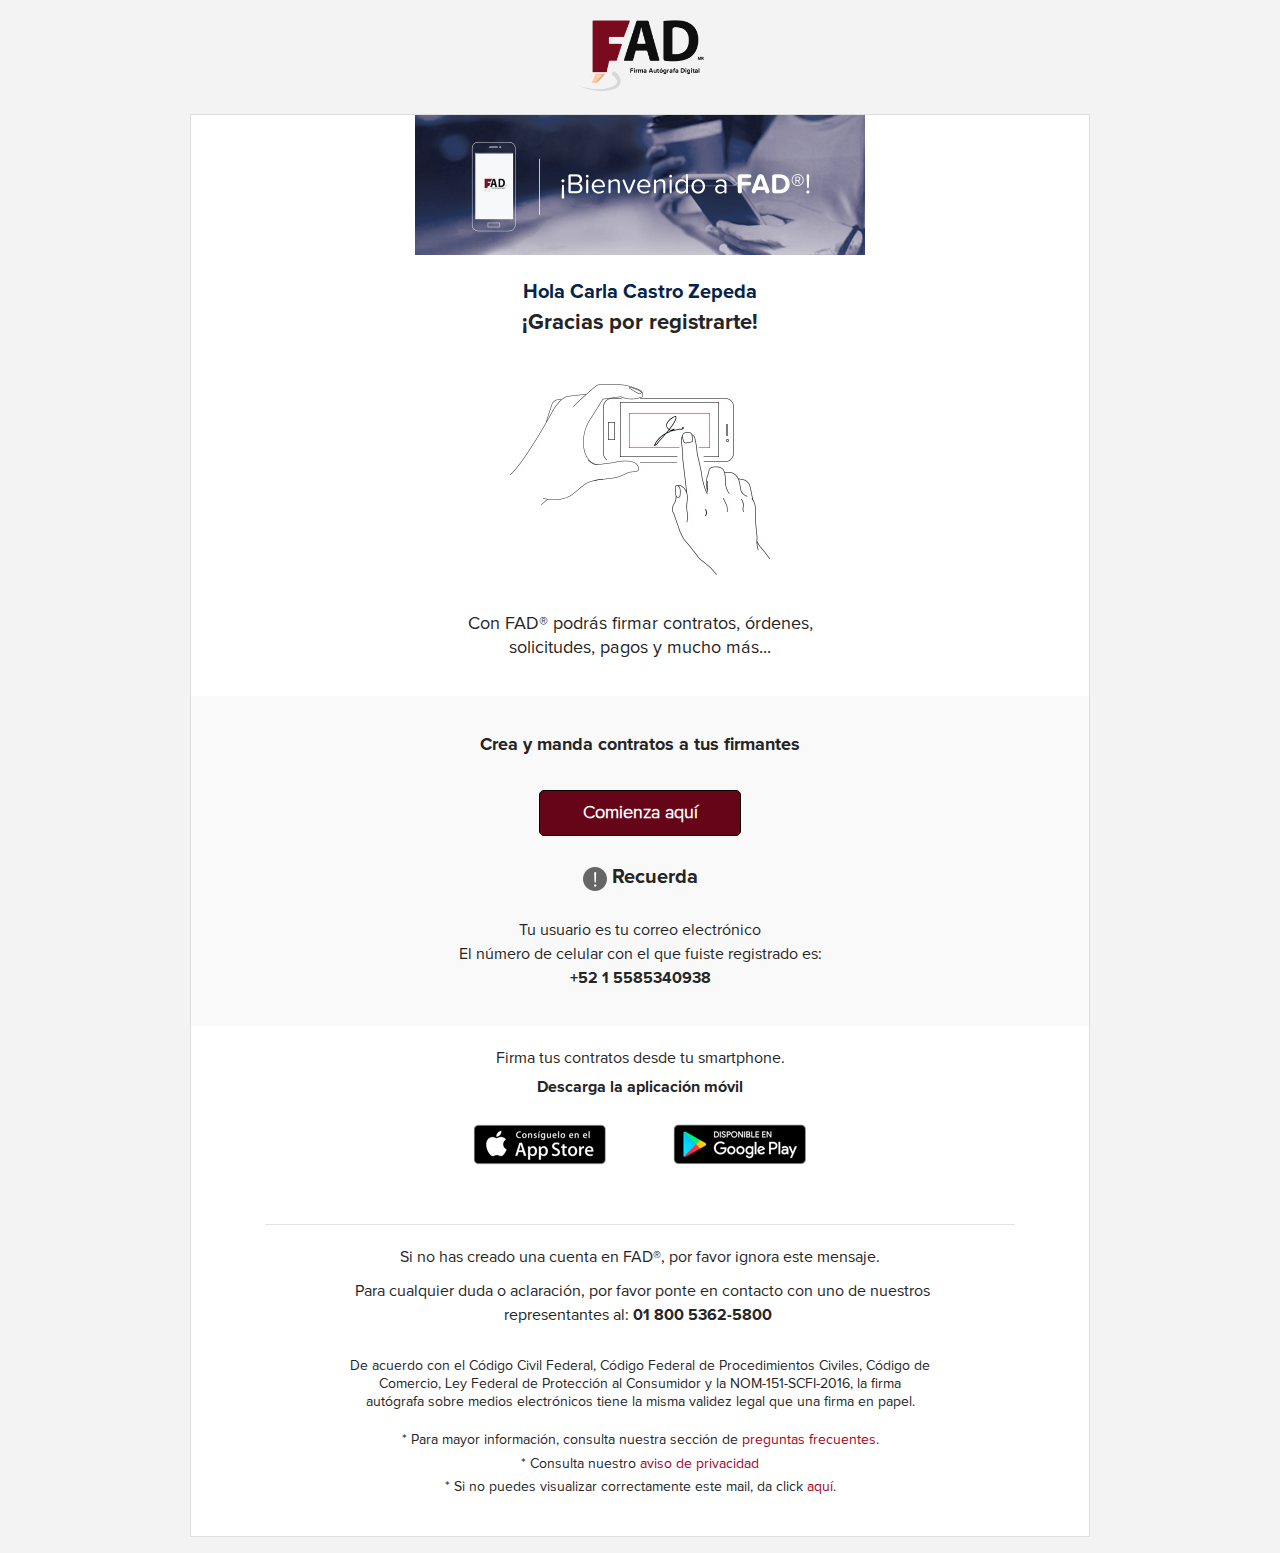
<file: index.html>
<!DOCTYPE html>
<html lang="en">
<head>
  <meta charset="UTF-8">
  <meta name="viewport" content="width=device-width, initial-scale=1.0">
  <meta http-equiv="X-UA-Compatible" content="ie=edge">
  <title>Bienvenida FAD®</title>
  <link href="styles.css" rel="stylesheet" type="text/css">
</head>
<body leftmargin="0" marginwidth="0" topmargin="0" marginheight="0" offset="0">
  <center>
    <table border="0" cellpadding="0" cellspacing="0" height="100%" width="100%" id="backgroundTable">
      <tr>
        <td align="center" valign="top">
          <!-- // Begin Template Preheader \\ -->
          <table border="0" cellpadding="10" cellspacing="0" width="100%" id="templatePreheader">
            <tr>
              <td valign="top" class="preheaderContent">

                <!-- // Begin Module: Standard Preheader \ -->
                <table border="0" cellpadding="10" cellspacing="0" width="100%">
                  <tr>
                    <td valign="top">
                      <div mc:edit="std_preheader_content">
                        <img src="https://neobenjax.github.io/mailing/img/logo-fad.png" style="width:127px;" id="preheaderImage" mc:label="logo_image" mc:edit="logo_image" mc:allowdesigner mc:allowtext />
                      </div>
                    </td>
                  </tr>
                </table>
                <!-- // End Module: Standard Preheader \ -->

              </td>
            </tr>
          </table>
          <!-- // End Template Preheader \\ -->
          <table border="0" cellpadding="0" cellspacing="0" width="100%" id="templateContainer">
            <tr>
              <td align="center" valign="top">
                <!-- // Begin Template Header \\ -->
                <table border="0" cellpadding="0" cellspacing="0" width="100%" id="templateHeader">
                  <tr>
                    <td class="headerContent">

                      <!-- // Begin Module: Standard Header Image \\ -->
                      <img src="https://neobenjax.github.io/mailing/img/bienvenida_1.jpg" style="width:100%;" id="headerImage" mc:label="header_image" mc:edit="header_image" mc:allowdesigner mc:allowtext />
                      <!-- // End Module: Standard Header Image \\ -->

                    </td>
                  </tr>
                </table>
                <!-- // End Template Header \\ -->
              </td>
            </tr>
            <tr>
              <td align="center" valign="top">
                <!-- // Begin Template Body \\ -->
                <table border="0" cellpadding="0" cellspacing="0" width="100%" id="templateBody">
                  <tr>
                    <td valign="top" class="bodyContent">

                      <!-- // Begin Module: Standard Content \\ -->
                      <table border="0" cellpadding="20" cellspacing="0" width="100%">
                        <tr>
                          <td valign="top">
                            <div mc:edit="std_content00">
                              <h4 class="h4">Hola Carla Castro Zepeda</h4>
                              <h3 class="h3">¡Gracias por registrarte!</h3>
                            </div>
                          </td>
                        </tr>
                        <tr>
                          <td valign="top" class="subBodyContent">
                            <table border="0" cellpadding="0" cellspacing="0" width="100%" id="contenidoBody1" align="center">
                              <tr>
                                <td valign="top">
                                  <div mc:edit="std_content01">

                                    <img src="https://neobenjax.github.io/mailing/img/scan_foto.jpg" style="max-width:100%;" id="scanImage" mc:label="scan_image" mc:edit="scan_image" mc:allowdesigner mc:allowtext />

                                  </div>
                                </td>
                              </tr>
                              <tr>
                                <td valign="top">
                                  <div mc:edit="std_content02">
                                    Con FAD® podrás firmar contratos, órdenes, solicitudes, pagos y mucho más...
                                  </div>
                                </td>
                              </tr>
                              <tr>
                                <td>&nbsp;</td>
                              </tr>
                            </table>
                          </td>
                        </tr>
                        <tr>
                          <td valing="top" class="bg-gris">
                            <table border="0" cellpadding="0" cellspacing="0" width="100%" id="bodySombreado" align="center">
                              <tr>
                                <td>&nbsp;</td>
                              </tr>
                              <tr>
                                <td>
                                  <div mc:edit="std_content03" class="crea">
                                    <strong>Crea y manda contratos a tus firmantes</strong>
                                  </div>
                                </td>
                              </tr>
                              <tr>
                                <td>&nbsp;</td>
                              </tr>
                              <tr>
                                <td>
                                  <div mc:edit="std_content04">
                                    <div><!--[if mso]>
  <v:roundrect xmlns:v="urn:schemas-microsoft-com:vml" xmlns:w="urn:schemas-microsoft-com:office:word" href="http://" style="height:40px;v-text-anchor:middle;width:200px;" arcsize="13%" strokecolor="#000" fillcolor="#670518">
    <w:anchorlock/>
    <center style="color:#ffffff;font-family:sans-serif;font-size:13px;font-weight:bold;">Comienza aquí</center>
  </v:roundrect>
<![endif]--><a href="https://c2c-test.firmaautografa.com/visores"
style="min-width: 185px;background-color:#670518;border:1px solid #000;border-radius:5px;color:#ffffff;display:inline-block;font-family: 'ProximaNova-Light',sans-serif;font-size:18px;font-weight:bold;line-height: 44px;text-align:center;text-decoration:none;width:200px;-webkit-text-size-adjust:none;mso-hide:all;">
Comienza aquí
</a></div>
                                  </div>
                                </td>
                              </tr>
                              <tr>
                                <td>&nbsp;</td>
                              </tr>
                              <tr>
                                <td>
                                  <div mc:edit="std_content05" class="recuerda">
                                    <img src="https://neobenjax.github.io/mailing/img/admiracion.png" style="width:24px;max-width:24px;display:inline-block;vertical-align:middle;" mc:label="ad" mc:edit="ad" mc:allowdesigner mc:allowtext />
                                     <strong>Recuerda</strong>
                                   </div>
                                </td>
                              </tr>
                              <tr>
                                <td>&nbsp;</td>
                              </tr>
                              <tr>
                                <td>
                                  <div mc:edit="std_content06">
                                    Tu usuario es tu correo electrónico
                                  </div>
                                </td>
                              </tr>
                              <tr>
                                <td>
                                  <div mc:edit="std_content07">
                                    El número de celular con el que fuiste registrado es:
                                  </div>
                                </td>
                              </tr>
                              <tr>
                                <td>
                                  <div mc:edit="std_content08">
                                    <strong>+52 1 5585340938</strong>
                                  </div>
                                </td>
                              </tr>
                              <tr>
                                <td>&nbsp;</td>
                              </tr>
                            </table>
                          </td>
                        </tr>
                        <tr>
                          <td>
                            <div mc:edit="std_content09" class="firma-contratos">
                              <p>Firma tus contratos desde tu smartphone.</p>
                              <p><strong>Descarga la aplicación móvil</strong></p>
                            </div>
                          </td>
                        </tr>
                        <tr>
                          <td valig="top" id="logosTiendas">
                            <table border="0" cellpadding="0" cellspacing="0" width="100%" align="center">
                              <tr>
                                <td class="logo">
                                  <a href="#" target="_blank">
                                    <img src="https://neobenjax.github.io/mailing/img/app-store-badge.png" style="width:134px;height:auto;" mc:label="logo_tienda_apple" mc:edit="logo_tienda_apple" mc:allowdesigner mc:allowtext />
                                  </a>
                                </td>
                                <td class="logo">
                                  <a href="#" target="_blank">
                                    <img src="https://neobenjax.github.io/mailing/img/google-play-badge.png" style="width:134px;height:auto;" mc:label="logo_tienda_android" mc:edit="logo_tienda_android" mc:allowdesigner mc:allowtext />
                                  </a>
                                </td>
                              </tr>
                            </table>
                          </td>
                        </tr>
                        <tr>
                          <td>&nbsp;</td>
                        </tr>
                      </table>
                      <!-- // End Module: Standard Content \\ -->

                    </td>
                  </tr>
                </table>
                <!-- // End Template Body \\ -->
              </td>
            </tr>
            <tr>
              <td align="center" valign="top">
                <!-- // Begin Template Footer \\ -->
                <table border="0" cellpadding="10" cellspacing="0" width="100%" id="templateFooter">
                  <tr>
                    <td valign="top" class="footerContent">

                      <!-- // Begin Module: Standard Footer \\ -->
                      <table border="0" cellpadding="10" cellspacing="0" width="100%">
                        <tr>
                          <td colspan="2" valign="top" class="disclaimers_area">
                            <table border="0" cellpadding="0" cellspacing="0" width="100%" id="contenidoDisclaimers" align="center">
                              <tr>
                                <td colspan="2" valign="middle" id="disclaimer_cuenta" class="disclaimer_cuenta">
                                  <div mc:edit="std_disclaimer_cuenta">
                                    &nbsp;Si no has creado una cuenta en FAD®, por favor ignora este mensaje.&nbsp;
                                  </div>
                                </td>
                              </tr>
                              <tr>
                                <td valign="top" id="disclaimer_dudas" class="disclaimer_dudas">
                                  <div mc:edit="std_disclaimer_dudas">
                                    &nbsp;Para cualquier duda o aclaración, por favor ponte en contacto con uno de nuestros representantes al: <strong>01 800 5362-5800</strong>&nbsp;
                                  </div>
                                </td>
                              </tr>
                              <tr>
                                <td valign="top" class="disclaimer_codigos">
                                  <div mc:edit="std_disclaimer_codigos">
                                    De acuerdo con el Código Civil Federal, Código Federal de Procedimientos Civiles, Código de Comercio, Ley Federal de Protección al Consumidor y la NOM-151-SCFI-2016, la firma autógrafa sobre medios electrónicos tiene la misma validez legal que una firma en papel.
                                  </div>
                                </td>
                              </tr>
                              <tr>
                                <td valign="top" class="disclaimer_informacion">
                                  <div mc:edit="std_disclaimer_informacion">
                                    <p>
                                      * Para mayor información, consulta nuestra sección de <a href="https://c2c-test.firmaautografa.com/" target="_blank" class="red">preguntas frecuentes</a>.
                                    </p>
                                    <p>
                                      * Consulta nuestro <a href="https://c2c-test.firmaautografa.com/" target="_blank" class="red">aviso de privacidad</a>
                                    </p>
                                    <p>
                                      * Si no puedes visualizar correctamente este mail, da click <a href="https://c2c-test.firmaautografa.com/" target="_blank" class="red">aquí</a>.
                                    </p>
                                  </div>
                                </td>
                              </tr>
                            </table>
                          </td>
                        </tr>
                      </table>
                      <!-- // End Module: Standard Footer \\ -->

                    </td>
                  </tr>
                </table>
                <!-- // End Template Footer \\ -->
              </td>
            </tr>
          </table>
          <br />
        </td>
      </tr>
    </table>
  </center>
</body>
</html>
</file>
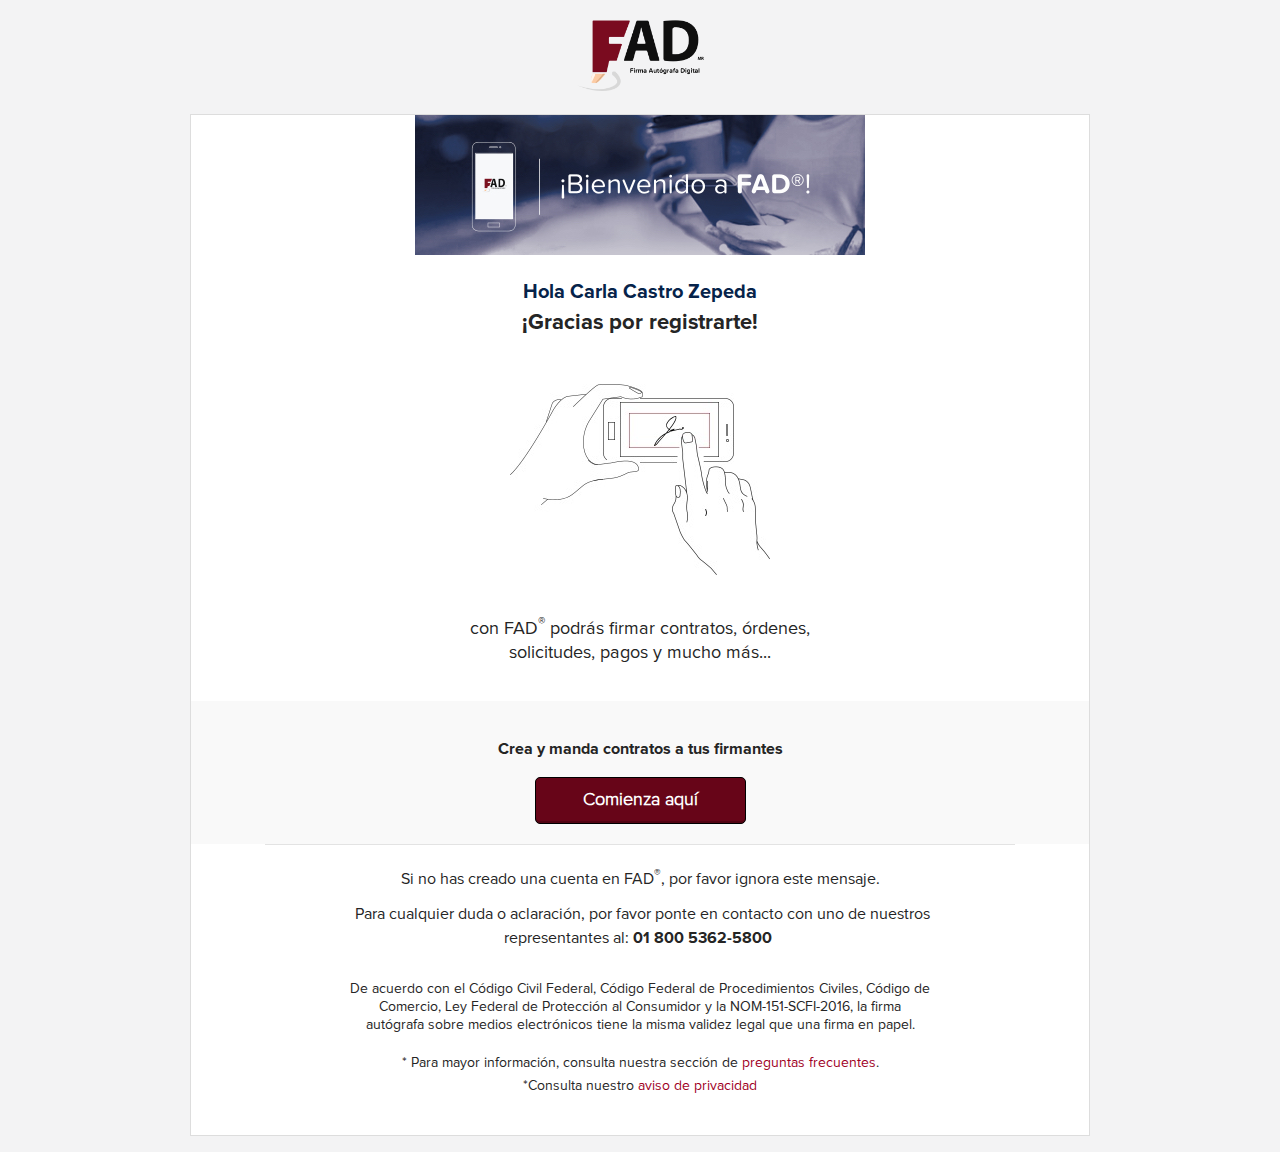
<file: 1_bienvenida.html>
<!DOCTYPE html>
<html lang="en">
<head>
  <meta charset="UTF-8">
  <meta name="viewport" content="width=device-width, initial-scale=1.0">
  <meta http-equiv="X-UA-Compatible" content="ie=edge">
  <title>Bienvenida FAD<sup>&reg;</sup></title>
  <link href="styles.css" rel="stylesheet" type="text/css">
</head>
<body leftmargin="0" marginwidth="0" topmargin="0" marginheight="0" offset="0">
  <center>
    <table border="0" cellpadding="0" cellspacing="0" height="100%" width="100%" id="backgroundTable">
      <tr>
        <td align="center" valign="top">
          <!-- // Begin Template Preheader \\ -->
          <table border="0" cellpadding="10" cellspacing="0" width="100%" id="templatePreheader">
            <tr>
              <td valign="top" class="preheaderContent">

                <!-- // Begin Module: Standard Preheader \ -->
                <table border="0" cellpadding="10" cellspacing="0" width="100%">
                  <tr>
                    <td valign="top">
                      <div mc:edit="std_preheader_content">
                        <img src="img/logo-fad.png" style="width:100%;" id="preheaderImage" mc:label="logo_image" mc:edit="logo_image" mc:allowdesigner mc:allowtext />
                      </div>
                    </td>
                  </tr>
                </table>
                <!-- // End Module: Standard Preheader \ -->

              </td>
            </tr>
          </table>
          <!-- // End Template Preheader \\ -->
          <table border="0" cellpadding="0" cellspacing="0" width="100%" id="templateContainer">
            <tr>
              <td align="center" valign="top">
                <!-- // Begin Template Header \\ -->
                <table border="0" cellpadding="0" cellspacing="0" width="100%" id="templateHeader">
                  <tr>
                    <td class="headerContent">

                      <!-- // Begin Module: Standard Header Image \\ -->
                      <img src="img/bienvenida_1.jpg" style="width:100%;" id="headerImage" mc:label="header_image" mc:edit="header_image" mc:allowdesigner mc:allowtext />
                      <!-- // End Module: Standard Header Image \\ -->

                    </td>
                  </tr>
                </table>
                <!-- // End Template Header \\ -->
              </td>
            </tr>
            <tr>
              <td align="center" valign="top">
                <!-- // Begin Template Body \\ -->
                <table border="0" cellpadding="0" cellspacing="0" width="100%" id="templateBody">
                  <tr>
                    <td valign="top" class="bodyContent">

                      <!-- // Begin Module: Standard Content \\ -->
                      <table border="0" cellpadding="20" cellspacing="0" width="100%">
                        <tr>
                          <td valign="top">
                            <div mc:edit="std_content00">
                              <h4 class="h4">Hola Carla Castro Zepeda</h4>
                              <h3 class="h3">¡Gracias por registrarte!</h3>
                            </div>
                          </td>
                        </tr>
                        <tr>
                          <td valign="top" class="subBodyContent">
                            <table border="0" cellpadding="0" cellspacing="0" width="100%" id="contenidoBody1" align="center">
                              <tr>
                                <td valign="top">
                                  <div mc:edit="std_content01">

                                    <img src="img/scan_foto.jpg" style="max-width:100%;" id="scanImage" mc:label="scan_image" mc:edit="scan_image" mc:allowdesigner mc:allowtext />

                                  </div>
                                </td>
                              </tr>
                              <tr>
                                <td valign="top">
                                  <div mc:edit="std_content02">
                                    con FAD<sup>&reg;</sup> podrás firmar contratos, órdenes, solicitudes, pagos y mucho más...
                                  </div>
                                </td>
                              </tr>
                              <tr>
                                <td>&nbsp;</td>
                              </tr>
                            </table>
                          </td>
                        </tr>
                        <tr>
                          <td valing="top" class="bg-gris">
                            <table border="0" cellpadding="0" cellspacing="0" width="100%" id="bodySombreado" align="center">
                              <tr>
                                <td>&nbsp;</td>
                              </tr>
                              <tr>
                                <td>
                                  <div mc:edit="std_content03">
                                    <strong>Crea y manda contratos a tus firmantes</strong>
                                  </div>
                                </td>
                              </tr>
                              <tr>
                                <td>&nbsp;</td>
                              </tr>
                              <tr>
                                <td>
                                  <div mc:edit="std_content03">
                                    <a href="#" title="Comienza aquí" target="_blank" class="btn">
                                      Comienza aquí
                                    </a>
                                  </div>
                                </td>
                              </tr>
                            </table>
                          </td>
                        </tr>
                      </table>
                      <!-- // End Module: Standard Content \\ -->

                    </td>
                  </tr>
                </table>
                <!-- // End Template Body \\ -->
              </td>
            </tr>
            <tr>
              <td align="center" valign="top">
                <!-- // Begin Template Footer \\ -->
                <table border="0" cellpadding="10" cellspacing="0" width="100%" id="templateFooter">
                  <tr>
                    <td valign="top" class="footerContent">

                      <!-- // Begin Module: Standard Footer \\ -->
                      <table border="0" cellpadding="10" cellspacing="0" width="100%">
                        <tr>
                          <td colspan="2" valign="top" class="disclaimers_area">
                            <table border="0" cellpadding="0" cellspacing="0" width="100%" id="contenidoDisclaimers" align="center">
                              <tr>
                                <td colspan="2" valign="middle" id="disclaimer_cuenta" class="disclaimer_cuenta">
                                  <div mc:edit="std_disclaimer_cuenta">
                                    &nbsp;Si no has creado una cuenta en FAD<sup>&reg;</sup>, por favor ignora este mensaje.&nbsp;
                                  </div>
                                </td>
                              </tr>
                              <tr>
                                <td valign="top" id="disclaimer_dudas" class="disclaimer_dudas">
                                  <div mc:edit="std_disclaimer_dudas">
                                    &nbsp;Para cualquier duda o aclaración, por favor ponte en contacto con uno de nuestros representantes al: <strong>01 800 5362-5800</strong>&nbsp;
                                  </div>
                                </td>
                              </tr>
                              <tr>
                                <td valign="top" class="disclaimer_codigos">
                                  <div mc:edit="std_disclaimer_codigos">
                                    De acuerdo con el Código Civil Federal, Código Federal de Procedimientos Civiles, Código de Comercio, Ley Federal de Protección al Consumidor y la NOM-151-SCFI-2016, la firma autógrafa sobre medios electrónicos tiene la misma validez legal que una firma en papel.
                                  </div>
                                </td>
                              </tr>
                              <tr>
                                <td valign="top" class="disclaimer_informacion">
                                  <div mc:edit="std_disclaimer_informacion">
                                    <p>
                                      * Para mayor información, consulta nuestra sección de <a href="#" target="_blank" class="red">preguntas frecuentes</a>.
                                    </p>
                                    <p>
                                      *Consulta nuestro <a href="#" target="_blank" class="red">aviso de privacidad</a>
                                    </p>
                                  </div>
                                </td>
                              </tr>
                            </table>
                          </td>
                        </tr>
                      </table>
                      <!-- // End Module: Standard Footer \\ -->

                    </td>
                  </tr>
                </table>
                <!-- // End Template Footer \\ -->
              </td>
            </tr>
          </table>
          <br />
        </td>
      </tr>
    </table>
  </center>
</body>
</html>
</file>
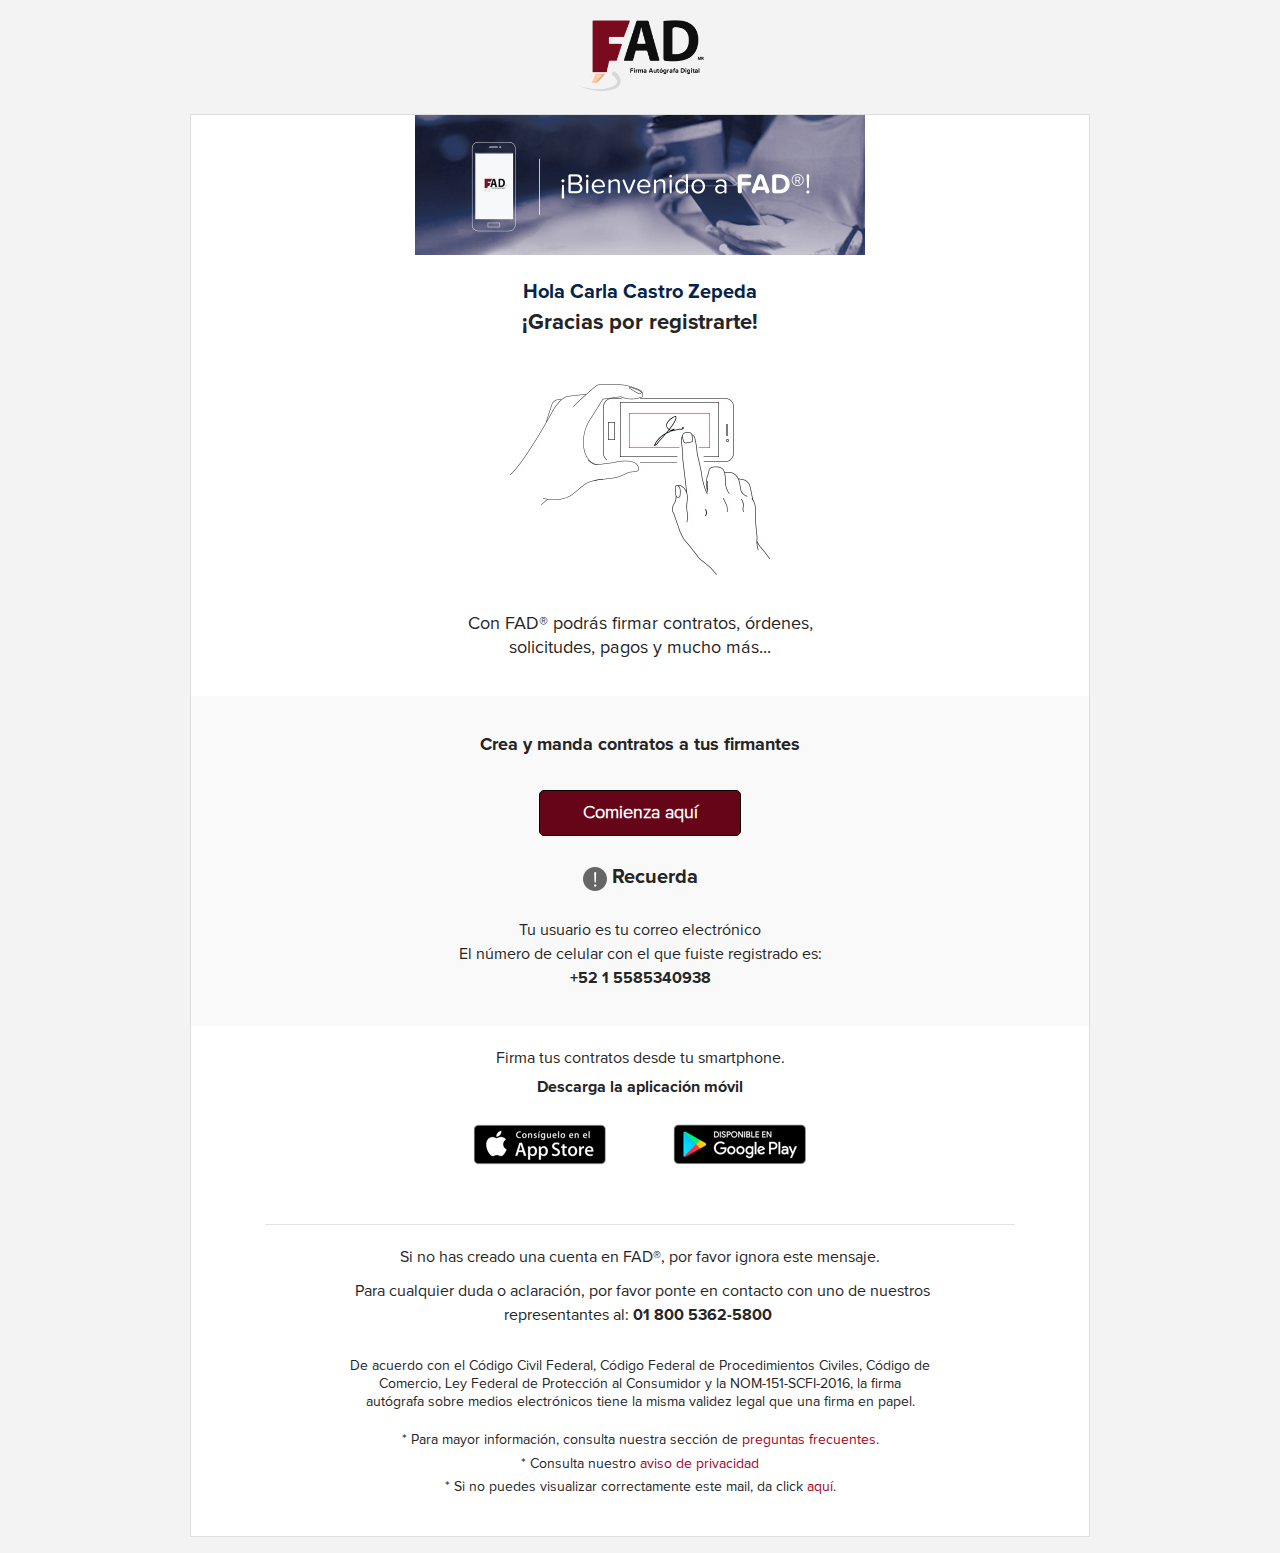
<file: bienvenidofad.html>
<!DOCTYPE html>
<html lang="en">
<head>
  <meta charset="UTF-8">
  <meta name="viewport" content="width=device-width, initial-scale=1.0">
  <meta http-equiv="X-UA-Compatible" content="ie=edge">
  <title>Bienvenida FAD®</title>
  <link href="styles.css" rel="stylesheet" type="text/css">
</head>
<body leftmargin="0" marginwidth="0" topmargin="0" marginheight="0" offset="0">
  <center>
    <table border="0" cellpadding="0" cellspacing="0" height="100%" width="100%" id="backgroundTable">
      <tr>
        <td align="center" valign="top">
          <!-- // Begin Template Preheader \\ -->
          <table border="0" cellpadding="10" cellspacing="0" width="100%" id="templatePreheader">
            <tr>
              <td valign="top" class="preheaderContent">

                <!-- // Begin Module: Standard Preheader \ -->
                <table border="0" cellpadding="10" cellspacing="0" width="100%">
                  <tr>
                    <td valign="top">
                      <div mc:edit="std_preheader_content">
                        <img src="https://neobenjax.github.io/mailing/img/logo-fad.png" style="width:127px;" class="preheaderImage" id="preheaderImage" mc:label="logo_image" mc:edit="logo_image" mc:allowdesigner mc:allowtext />
                      </div>
                    </td>
                  </tr>
                </table>
                <!-- // End Module: Standard Preheader \ -->

              </td>
            </tr>
          </table>
          <!-- // End Template Preheader \\ -->
          <table border="0" cellpadding="0" cellspacing="0" width="100%" id="templateContainer">
            <tr>
              <td align="center" valign="top">
                <!-- // Begin Template Header \\ -->
                <table border="0" cellpadding="0" cellspacing="0" width="100%" id="templateHeader">
                  <tr>
                    <td class="headerContent">

                      <!-- // Begin Module: Standard Header Image \\ -->
                      <img src="https://neobenjax.github.io/mailing/img/bienvenida_1.jpg" style="width:100%;" id="headerImage" mc:label="header_image" mc:edit="header_image" mc:allowdesigner mc:allowtext />
                      <!-- // End Module: Standard Header Image \\ -->

                    </td>
                  </tr>
                </table>
                <!-- // End Template Header \\ -->
              </td>
            </tr>
            <tr>
              <td align="center" valign="top">
                <!-- // Begin Template Body \\ -->
                <table border="0" cellpadding="0" cellspacing="0" width="100%" id="templateBody">
                  <tr>
                    <td valign="top" class="bodyContent">

                      <!-- // Begin Module: Standard Content \\ -->
                      <table border="0" cellpadding="20" cellspacing="0" width="100%">
                        <tr>
                          <td valign="top">
                            <div mc:edit="std_content00">
                              <h4 class="h4">Hola Carla Castro Zepeda</h4>
                              <h3 class="h3">¡Gracias por registrarte!</h3>
                            </div>
                          </td>
                        </tr>
                        <tr>
                          <td valign="top" class="subBodyContent">
                            <table border="0" cellpadding="0" cellspacing="0" width="100%" id="contenidoBody1" align="center">
                              <tr>
                                <td valign="top">
                                  <div mc:edit="std_content01">

                                    <img src="https://neobenjax.github.io/mailing/img/scan_foto.jpg" style="max-width:100%;" id="scanImage" mc:label="scan_image" mc:edit="scan_image" mc:allowdesigner mc:allowtext class="scanImage"/>

                                  </div>
                                </td>
                              </tr>
                              <tr>
                                <td valign="top">
                                  <div mc:edit="std_content02">
                                    Con FAD® podrás firmar contratos, órdenes, solicitudes, pagos y mucho más...
                                  </div>
                                </td>
                              </tr>
                              <tr>
                                <td>&nbsp;</td>
                              </tr>
                            </table>
                          </td>
                        </tr>
                        <tr>
                          <td valing="top" class="bg-gris">
                            <table border="0" cellpadding="0" cellspacing="0" width="100%" id="bodySombreado" align="center" class="bodySombreado">
                              <tr>
                                <td>&nbsp;</td>
                              </tr>
                              <tr>
                                <td>
                                  <div mc:edit="std_content03" class="crea">
                                    <strong>Crea y manda contratos a tus firmantes</strong>
                                  </div>
                                </td>
                              </tr>
                              <tr>
                                <td>&nbsp;</td>
                              </tr>
                              <tr>
                                <td>
                                  <div mc:edit="std_content04">
                                    <div><!--[if mso]>
  <v:roundrect xmlns:v="urn:schemas-microsoft-com:vml" xmlns:w="urn:schemas-microsoft-com:office:word" href="http://" style="height:40px;v-text-anchor:middle;width:200px;" arcsize="13%" strokecolor="#000" fillcolor="#670518">
    <w:anchorlock/>
    <center style="color:#ffffff;font-family:sans-serif;font-size:13px;font-weight:bold;">Comienza aquí</center>
  </v:roundrect>
<![endif]--><a href="https://c2c-test.firmaautografa.com/visores"
style="min-width: 185px;background-color:#670518;border:1px solid #000;border-radius:5px;color:#ffffff;display:inline-block;font-family: 'ProximaNova-Light',sans-serif;font-size:18px;font-weight:bold;line-height: 44px;text-align:center;text-decoration:none;width:200px;-webkit-text-size-adjust:none;mso-hide:all;">
Comienza aquí
</a></div>
                                  </div>
                                </td>
                              </tr>
                              <tr>
                                <td>&nbsp;</td>
                              </tr>
                              <tr>
                                <td>
                                  <div mc:edit="std_content05" class="recuerda">
                                    <img src="https://neobenjax.github.io/mailing/img/admiracion.png" style="width:24px;max-width:24px;display:inline-block;vertical-align:middle;" mc:label="ad" mc:edit="ad" mc:allowdesigner mc:allowtext />
                                     <strong>Recuerda</strong>
                                   </div>
                                </td>
                              </tr>
                              <tr>
                                <td>&nbsp;</td>
                              </tr>
                              <tr>
                                <td>
                                  <div mc:edit="std_content06">
                                    Tu usuario es tu correo electrónico
                                  </div>
                                </td>
                              </tr>
                              <tr>
                                <td>
                                  <div mc:edit="std_content07">
                                    El número de celular con el que fuiste registrado es:
                                  </div>
                                </td>
                              </tr>
                              <tr>
                                <td>
                                  <div mc:edit="std_content08">
                                    <strong>+52 1 5585340938</strong>
                                  </div>
                                </td>
                              </tr>
                              <tr>
                                <td>&nbsp;</td>
                              </tr>
                            </table>
                          </td>
                        </tr>
                        <tr>
                          <td>
                            <div mc:edit="std_content09" class="firma-contratos">
                              <p>Firma tus contratos desde tu smartphone.</p>
                              <p><strong>Descarga la aplicación móvil</strong></p>
                            </div>
                          </td>
                        </tr>
                        <tr>
                          <td valig="top" id="logosTiendas">
                            <table border="0" cellpadding="0" cellspacing="0" width="100%" align="center">
                              <tr>
                                <td class="logo">
                                  <a href="#" target="_blank">
                                    <img src="https://neobenjax.github.io/mailing/img/app-store-badge.png" style="width:134px;height:auto;" mc:label="logo_tienda_apple" mc:edit="logo_tienda_apple" mc:allowdesigner mc:allowtext />
                                  </a>
                                </td>
                                <td class="logo">
                                  <a href="#" target="_blank">
                                    <img src="https://neobenjax.github.io/mailing/img/google-play-badge.png" style="width:134px;height:auto;" mc:label="logo_tienda_android" mc:edit="logo_tienda_android" mc:allowdesigner mc:allowtext />
                                  </a>
                                </td>
                              </tr>
                            </table>
                          </td>
                        </tr>
                        <tr>
                          <td>&nbsp;</td>
                        </tr>
                      </table>
                      <!-- // End Module: Standard Content \\ -->

                    </td>
                  </tr>
                </table>
                <!-- // End Template Body \\ -->
              </td>
            </tr>
            <tr>
              <td align="center" valign="top">
                <!-- // Begin Template Footer \\ -->
                <table border="0" cellpadding="10" cellspacing="0" width="100%" id="templateFooter">
                  <tr>
                    <td valign="top" class="footerContent">

                      <!-- // Begin Module: Standard Footer \\ -->
                      <table border="0" cellpadding="10" cellspacing="0" width="100%">
                        <tr>
                          <td colspan="2" valign="top" class="disclaimers_area">
                            <table border="0" cellpadding="0" cellspacing="0" width="100%" id="contenidoDisclaimers" align="center">
                              <tr>
                                <td colspan="2" valign="middle" id="disclaimer_cuenta" class="disclaimer_cuenta">
                                  <div mc:edit="std_disclaimer_cuenta">
                                    &nbsp;Si no has creado una cuenta en FAD®, por favor ignora este mensaje.&nbsp;
                                  </div>
                                </td>
                              </tr>
                              <tr>
                                <td valign="top" id="disclaimer_dudas" class="disclaimer_dudas">
                                  <div mc:edit="std_disclaimer_dudas">
                                    &nbsp;Para cualquier duda o aclaración, por favor ponte en contacto con uno de nuestros representantes al: <strong>01 800 5362-5800</strong>&nbsp;
                                  </div>
                                </td>
                              </tr>
                              <tr>
                                <td valign="top" class="disclaimer_codigos">
                                  <div mc:edit="std_disclaimer_codigos">
                                    De acuerdo con el Código Civil Federal, Código Federal de Procedimientos Civiles, Código de Comercio, Ley Federal de Protección al Consumidor y la NOM-151-SCFI-2016, la firma autógrafa sobre medios electrónicos tiene la misma validez legal que una firma en papel.
                                  </div>
                                </td>
                              </tr>
                              <tr>
                                <td valign="top" class="disclaimer_informacion">
                                  <div mc:edit="std_disclaimer_informacion">
                                    <p>
                                      * Para mayor información, consulta nuestra sección de <a href="https://c2c-test.firmaautografa.com/" target="_blank" class="red">preguntas frecuentes</a>.
                                    </p>
                                    <p>
                                      * Consulta nuestro <a href="https://c2c-test.firmaautografa.com/" target="_blank" class="red">aviso de privacidad</a>
                                    </p>
                                    <p>
                                      * Si no puedes visualizar correctamente este mail, da click <a href="https://c2c-test.firmaautografa.com/" target="_blank" class="red">aquí</a>.
                                    </p>
                                  </div>
                                </td>
                              </tr>
                            </table>
                          </td>
                        </tr>
                      </table>
                      <!-- // End Module: Standard Footer \\ -->

                    </td>
                  </tr>
                </table>
                <!-- // End Template Footer \\ -->
              </td>
            </tr>
          </table>
          <br />
        </td>
      </tr>
    </table>
  </center>
</body>
</html>
</file>
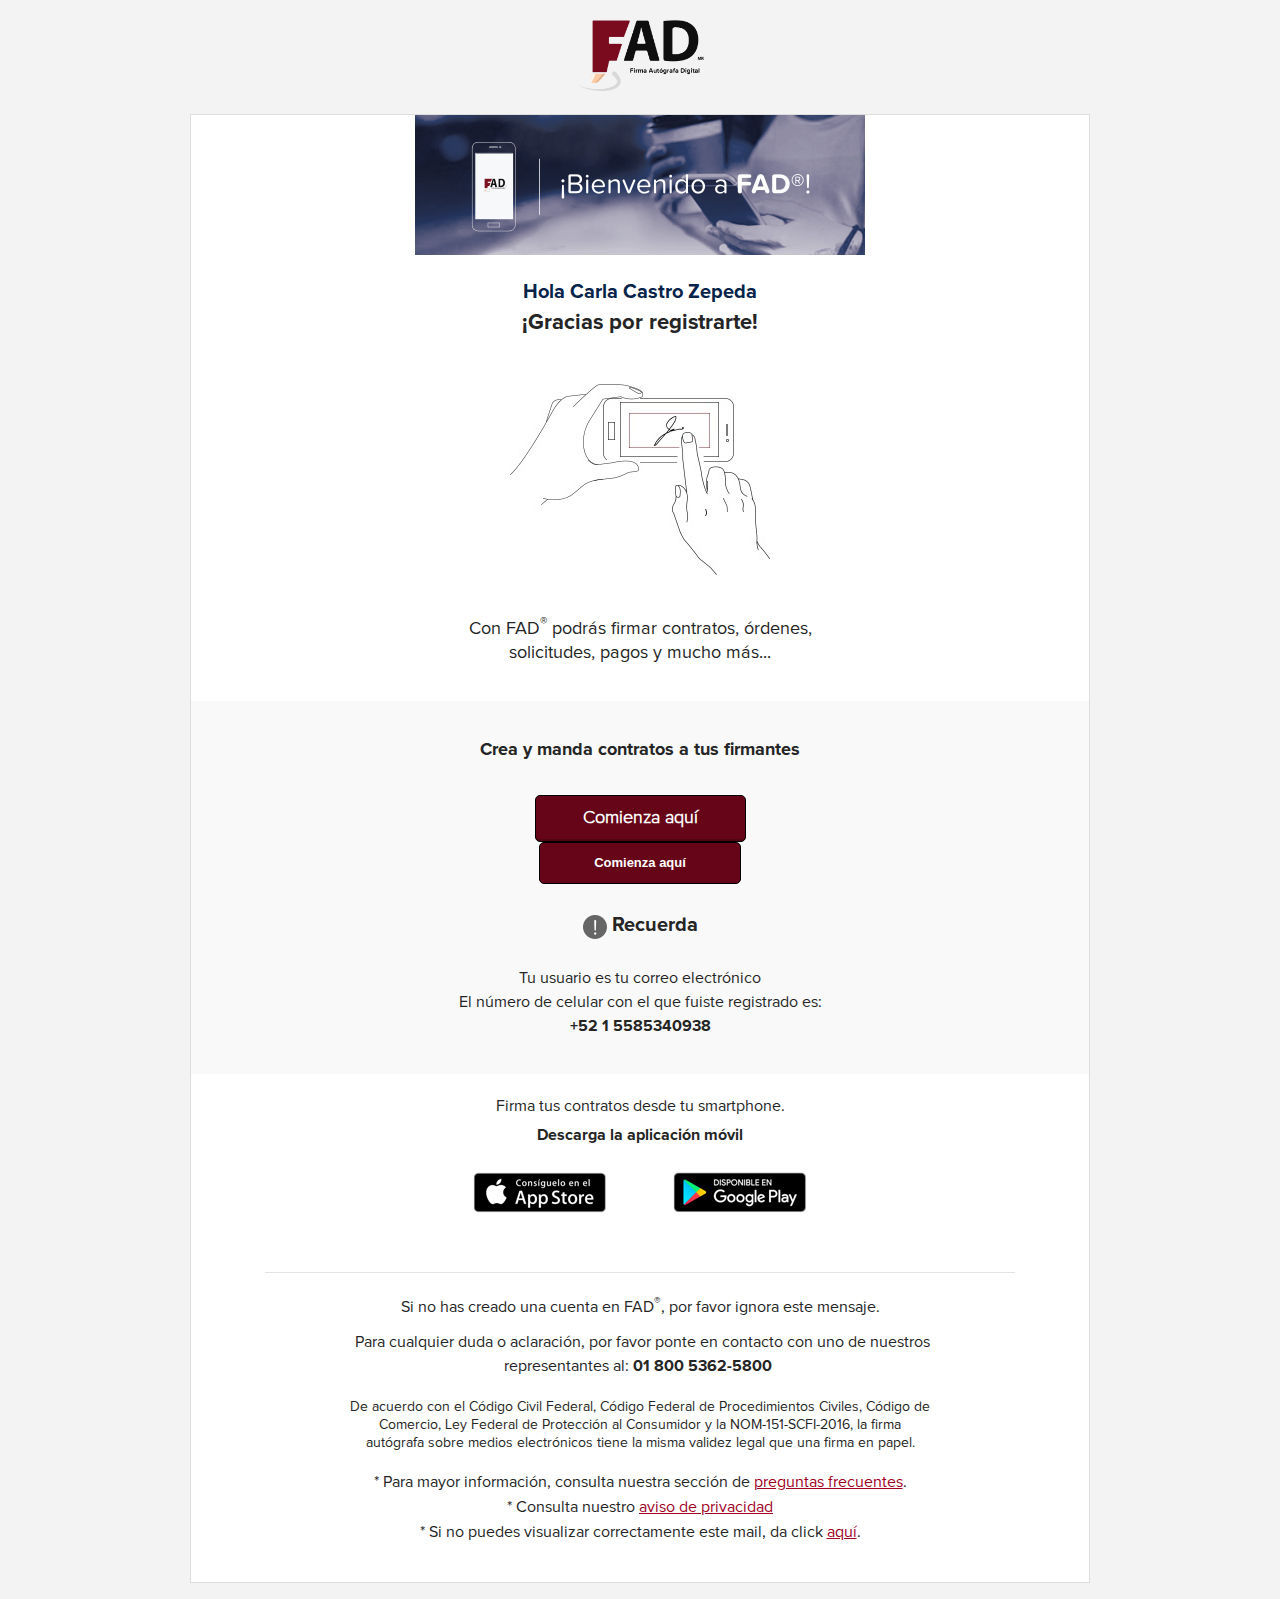
<file: bienvenidofad_inline.html>
<!DOCTYPE html>
<html lang="en">
<head>
  <meta charset="UTF-8">
  <meta name="viewport" content="width=device-width, initial-scale=1.0">
  <meta http-equiv="X-UA-Compatible" content="ie=edge">
  <title>Bienvenida FAD<sup>&reg;</sup></title>
<style>
@font-face {
    font-family: 'ProximaNova';
    src: url("fonts/ProximaNova-Regular.otf") format("opentype");
}


@font-face {
    font-family: 'ProximaNova-Bold';
    src: url("fonts/ProximaNova-Bold.otf") format("opentype");
}


@font-face {
    font-family: 'ProximaNova-Semibold';
    src: url("fonts/ProximaNova-Semibold.otf") format("opentype");
}


@font-face {
    font-family: 'ProximaNova-Light';
    src: url("fonts/ProximaNova-Light.otf") format("opentype");
}
</style>
</head>
<body leftmargin="0" marginwidth="0" topmargin="0" marginheight="0" offset="0" style="width: 100%; -webkit-text-size-adjust: none; margin: 0; padding: 0; background-color: #f3f3f4; font-family: 'ProximaNova',sans-serif; color: #252525; font-size: 16px;">
  <center>
    <table border="0" cellpadding="0" cellspacing="0" height="100%" width="100%" id="backgroundTable" style="height: 100%; margin: 0; padding: 0; width: 100%; max-width: 900px; background-color: #f3f3f4; font-family: 'ProximaNova',sans-serif; color: #252525; font-size: 16px;" bgcolor="#f3f3f4">
      <tr>
        <td align="center" valign="top" style="border-collapse: collapse;">
          <!-- // Begin Template Preheader \\ -->
          <table border="0" cellpadding="10" cellspacing="0" width="100%" id="templatePreheader">
            <tr>
              <td valign="top" class="preheaderContent" style="border-collapse: collapse;">

                <!-- // Begin Module: Standard Preheader \ -->
                <table border="0" cellpadding="10" cellspacing="0" width="100%">
                  <tr>
                    <td valign="top" style="border-collapse: collapse;">
                      <div mc:edit="std_preheader_content" style="color: #252525; font-size: 16px; line-height: 100%; text-align: center;">
                        <img src="https://neobenjax.github.io/mailing/img/logo-fad.png" style="border: 0; line-height: 100%; outline: none; text-decoration: none; height: auto; max-width: 127px; width: 100%;" id="preheaderImage" mc:label="logo_image" mc:edit="logo_image" mc:allowdesigner="" mc:allowtext="">
                      </div>
                    </td>
                  </tr>
                </table>
                <!-- // End Module: Standard Preheader \ -->

              </td>
            </tr>
          </table>
          <!-- // End Template Preheader \\ -->
          <table border="0" cellpadding="0" cellspacing="0" width="100%" id="templateContainer" style="border: 1px solid #DDDDDD; background-color: #FFFFFF;" bgcolor="#FFFFFF">
            <tr>
              <td align="center" valign="top" style="border-collapse: collapse;">
                <!-- // Begin Template Header \\ -->
                <table border="0" cellpadding="0" cellspacing="0" width="100%" id="templateHeader" style="background-color: #FFFFFF; border-bottom: 0;" bgcolor="#FFFFFF">
                  <tr>
                    <td class="headerContent" style="border-collapse: collapse; color: #252525; font-size: 34px; font-weight: bold; line-height: 100%; padding: 0; text-align: center; vertical-align: middle;" align="center" valign="middle">

                      <!-- // Begin Module: Standard Header Image \\ -->
                      <img src="https://neobenjax.github.io/mailing/img/bienvenida_1.jpg" style="border: 0; line-height: 100%; outline: none; text-decoration: none; height: auto; max-width: 450px; width: 100%;" id="headerImage" mc:label="header_image" mc:edit="header_image" mc:allowdesigner="" mc:allowtext="">
                      <!-- // End Module: Standard Header Image \\ -->

                    </td>
                  </tr>
                </table>
                <!-- // End Template Header \\ -->
              </td>
            </tr>
            <tr>
              <td align="center" valign="top" style="border-collapse: collapse;">
                <!-- // Begin Template Body \\ -->
                <table border="0" cellpadding="0" cellspacing="0" width="100%" id="templateBody">
                  <tr>
                    <td valign="top" class="bodyContent" style="border-collapse: collapse; background-color: #FFFFFF;" bgcolor="#FFFFFF">

                      <!-- // Begin Module: Standard Content \\ -->
                      <table border="0" cellpadding="20" cellspacing="0" width="100%">
                        <tr>
                          <td valign="top" style="border-collapse: collapse;">
                            <div mc:edit="std_content00" style="color: #252525; font-size: 16px; line-height: 150%; text-align: center;">
                              <h4 class="h4" style="line-height: 100%; color: #06234a; font-family: 'ProximaNova-Bold',sans-serif; font-size: 20px; font-weight: bold; display: block; margin-top: 0; margin-right: 0; margin-bottom: 10px; margin-left: 0; text-align: center;">Hola Carla Castro Zepeda</h4>
                              <h3 class="h3" style="line-height: 100%; color: #252525; font-family: 'ProximaNova-Bold',sans-serif; font-size: 22px; font-weight: bold; display: block; margin-top: 0; margin-right: 0; margin-bottom: 10px; margin-left: 0; text-align: center;">¡Gracias por registrarte!</h3>
                            </div>
                          </td>
                        </tr>
                        <tr>
                          <td valign="top" class="subBodyContent" style="border-collapse: collapse;">
                            <table border="0" cellpadding="0" cellspacing="0" width="100%" id="contenidoBody1" align="center" style="max-width: 350px;">
                              <tr>
                                <td valign="top" style="border-collapse: collapse;">
                                  <div mc:edit="std_content01" style="color: #252525; font-size: 18px; line-height: 1.33; text-align: center;">

                                    <img src="https://neobenjax.github.io/mailing/img/scan_foto.jpg" style="border: 0; line-height: 100%; outline: none; text-decoration: none; display: inline; height: auto; margin-bottom: 30px; max-width: 100%;" id="scanImage" mc:label="scan_image" mc:edit="scan_image" mc:allowdesigner="" mc:allowtext="">

                                  </div>
                                </td>
                              </tr>
                              <tr>
                                <td valign="top" style="border-collapse: collapse;">
                                  <div mc:edit="std_content02" style="color: #252525; font-size: 18px; line-height: 1.33; text-align: center;">
                                    Con FAD<sup>&reg;</sup> podrás firmar contratos, órdenes, solicitudes, pagos y mucho más...
                                  </div>
                                </td>
                              </tr>
                              <tr>
                                <td style="border-collapse: collapse;">&nbsp;</td>
                              </tr>
                            </table>
                          </td>
                        </tr>
                        <tr>
                          <td valing="top" class="bg-gris" style="border-collapse: collapse; background-color: #f9f9f9;" bgcolor="#f9f9f9">
                            <table border="0" cellpadding="0" cellspacing="0" width="100%" id="bodySombreado" align="center" style="max-width: 745px;">
                              <tr>
                                <td style="border-collapse: collapse;">&nbsp;</td>
                              </tr>
                              <tr>
                                <td style="border-collapse: collapse;">
                                  <div mc:edit="std_content03" class="crea" style="color: #252525; line-height: 150%; text-align: center; font-size: 18px; margin-bottom: 15px;">
                                    <strong style="font-family: 'ProximaNova-Bold',sans-serif; font-weight: bold;">Crea y manda contratos a tus firmantes</strong>
                                  </div>
                                </td>
                              </tr>
                              <tr>
                                <td style="border-collapse: collapse;">&nbsp;</td>
                              </tr>
                              <tr>
                                <td style="border-collapse: collapse;">
                                  <div mc:edit="std_content04" style="color: #252525; font-size: 16px; line-height: 150%; text-align: center;">
                                    <a href="#" title="Comienza aquí" target="_blank" class="btn" style="height: 45px; background-color: #670518; border-radius: 5px; color: white; display: inline-block; font-family: 'ProximaNova-Light',sans-serif; font-size: 18px; font-weight: bold; border: 1px solid #000; line-height: 45px; min-width: 185px; outline: 0px; padding: 0 12px; text-align: center; text-decoration: none; box-shadow: inset 0 -2px 0 0 rgba(0, 0, 0, 0.2);">
                                      Comienza aquí
                                    </a>
                                    <div><!--[if mso]>
  <v:roundrect xmlns:v="urn:schemas-microsoft-com:vml" xmlns:w="urn:schemas-microsoft-com:office:word" href="http://" style="height:40px;v-text-anchor:middle;width:200px;" arcsize="13%" strokecolor="#000" fillcolor="#670518">
    <w:anchorlock/>
    <center style="color:#ffffff;font-family:sans-serif;font-size:13px;font-weight:bold;">Comienza aquí</center>
  </v:roundrect>
<![endif]--><a href="https://c2c-test.firmaautografa.com/visores"
style="background-color:#670518;border:1px solid #000;border-radius:5px;color:#ffffff;display:inline-block;font-family:sans-serif;font-size:13px;font-weight:bold;line-height:40px;text-align:center;text-decoration:none;width:200px;-webkit-text-size-adjust:none;mso-hide:all;">Comienza aquí</a></div>
                                  </div>
                                </td>
                              </tr>
                              <tr>
                                <td style="border-collapse: collapse;">&nbsp;</td>
                              </tr>
                              <tr>
                                <td style="border-collapse: collapse;">
                                  <div mc:edit="std_content05" class="recuerda" style="color: #252525; line-height: 150%; text-align: center; font-size: 20px; margin: 10px 0;">
                                    <img src="https://neobenjax.github.io/mailing/img/admiracion.png" style="border: 0; line-height: 100%; outline: none; text-decoration: none; height: auto; max-width: 24px; display: inline-block; vertical-align: middle;" mc:label="ad" mc:edit="ad" mc:allowdesigner="" mc:allowtext="">
                                     <strong style="font-family: 'ProximaNova-Bold',sans-serif; font-weight: bold;">Recuerda</strong>
                                   </div>
                                </td>
                              </tr>
                              <tr>
                                <td style="border-collapse: collapse;">&nbsp;</td>
                              </tr>
                              <tr>
                                <td style="border-collapse: collapse;">
                                  <div mc:edit="std_content06" style="color: #252525; font-size: 16px; line-height: 150%; text-align: center;">
                                    Tu usuario es tu correo electrónico
                                  </div>
                                </td>
                              </tr>
                              <tr>
                                <td style="border-collapse: collapse;">
                                  <div mc:edit="std_content07" style="color: #252525; font-size: 16px; line-height: 150%; text-align: center;">
                                    El número de celular con el que fuiste registrado es:
                                  </div>
                                </td>
                              </tr>
                              <tr>
                                <td style="border-collapse: collapse;">
                                  <div mc:edit="std_content08" style="color: #252525; font-size: 16px; line-height: 150%; text-align: center;">
                                    <strong style="font-family: 'ProximaNova-Bold',sans-serif; font-weight: bold;">+52 1 5585340938</strong>
                                  </div>
                                </td>
                              </tr>
                              <tr>
                                <td style="border-collapse: collapse;">&nbsp;</td>
                              </tr>
                            </table>
                          </td>
                        </tr>
                        <tr>
                          <td style="border-collapse: collapse;">
                            <div mc:edit="std_content09" class="firma-contratos" style="color: #252525; font-size: 16px; line-height: 150%; text-align: center;">
                              <p style="margin-top: 0; margin-left: 0; margin-right: 0; margin-bottom: 5px;">Firma tus contratos desde tu smartphone.</p>
                              <p style="margin-top: 0; margin-left: 0; margin-right: 0; margin-bottom: 5px;"><strong style="font-family: 'ProximaNova-Bold',sans-serif; font-weight: bold;">Descarga la aplicación móvil</strong></p>
                            </div>
                          </td>
                        </tr>
                        <tr>
                          <td valig="top" id="logosTiendas" style="border-collapse: collapse; padding: 0;">
                            <table border="0" cellpadding="0" cellspacing="0" width="100%" align="center" style="max-width: 400px;">
                              <tr>
                                <td class="logo" style="border-collapse: collapse; text-align: center;" align="center">
                                  <a href="#" target="_blank">
                                    <img src="https://neobenjax.github.io/mailing/img/app-store-badge.png" style="line-height: 100%; outline: none; text-decoration: none; border: 0 none; display: inline; width: 134px; height: auto;" mc:label="logo_tienda_apple" mc:edit="logo_tienda_apple" mc:allowdesigner="" mc:allowtext="" width="134">
                                  </a>
                                </td>
                                <td class="logo" style="border-collapse: collapse; text-align: center;" align="center">
                                  <a href="#" target="_blank">
                                    <img src="https://neobenjax.github.io/mailing/img/google-play-badge.png" style="line-height: 100%; outline: none; text-decoration: none; border: 0 none; display: inline; width: 134px; height: auto;" mc:label="logo_tienda_android" mc:edit="logo_tienda_android" mc:allowdesigner="" mc:allowtext="" width="134">
                                  </a>
                                </td>
                              </tr>
                            </table>
                          </td>
                        </tr>
                        <tr>
                          <td style="border-collapse: collapse;">&nbsp;</td>
                        </tr>
                      </table>
                      <!-- // End Module: Standard Content \\ -->

                    </td>
                  </tr>
                </table>
                <!-- // End Template Body \\ -->
              </td>
            </tr>
            <tr>
              <td align="center" valign="top" style="border-collapse: collapse;">
                <!-- // Begin Template Footer \\ -->
                <table border="0" cellpadding="10" cellspacing="0" width="100%" id="templateFooter" style="background-color: #FFFFFF; border-top: 1px; border-color: #e3e3e3; border-style: solid; max-width: 750px;" bgcolor="#FFFFFF">
                  <tr>
                    <td valign="top" class="footerContent" style="border-collapse: collapse;">

                      <!-- // Begin Module: Standard Footer \\ -->
                      <table border="0" cellpadding="10" cellspacing="0" width="100%">
                        <tr>
                          <td colspan="2" valign="top" class="disclaimers_area" style="border-collapse: collapse;">
                            <table border="0" cellpadding="0" cellspacing="0" width="100%" id="contenidoDisclaimers" align="center" style="max-width: 580px;">
                              <tr>
                                <td colspan="2" valign="middle" id="disclaimer_cuenta" class="disclaimer_cuenta" style="border-collapse: collapse;">
                                  <div mc:edit="std_disclaimer_cuenta" style="color: #252525; font-size: 16px; line-height: 1.5; text-align: center; margin-bottom: 10px;">
                                    &nbsp;Si no has creado una cuenta en FAD<sup>&reg;</sup>, por favor ignora este mensaje.&nbsp;
                                  </div>
                                </td>
                              </tr>
                              <tr>
                                <td valign="top" id="disclaimer_dudas" class="disclaimer_dudas" style="border-collapse: collapse;">
                                  <div mc:edit="std_disclaimer_dudas" style="color: #252525; font-size: 16px; line-height: 1.5; text-align: center; margin-bottom: 20px;">
                                    &nbsp;Para cualquier duda o aclaración, por favor ponte en contacto con uno de nuestros representantes al: <strong style="font-family: 'ProximaNova-Bold',sans-serif; font-weight: bold;">01 800 5362-5800</strong>&nbsp;
                                  </div>
                                </td>
                              </tr>
                              <tr>
                                <td valign="top" class="disclaimer_codigos" style="border-collapse: collapse;">
                                  <div mc:edit="std_disclaimer_codigos" style="color: #252525; font-size: 14px; line-height: 1.29; text-align: center; margin-bottom: 20px;">
                                    De acuerdo con el Código Civil Federal, Código Federal de Procedimientos Civiles, Código de Comercio, Ley Federal de Protección al Consumidor y la NOM-151-SCFI-2016, la firma autógrafa sobre medios electrónicos tiene la misma validez legal que una firma en papel.
                                  </div>
                                </td>
                              </tr>
                              <tr>
                                <td valign="top" class="disclaimer_informacion" style="border-collapse: collapse;">
                                  <div mc:edit="std_disclaimer_informacion" style="color: #252525; font-size: 16px; line-height: 125%; text-align: center; margin-bottom: 20px;">
                                    <p style="margin-left: 0; margin-right: 0; margin-top: 0; margin-bottom: 5px;">
                                      * Para mayor información, consulta nuestra sección de <a href="#" target="_blank" class="red" style="color: #9f011f;">preguntas frecuentes</a>.
                                    </p>
                                    <p style="margin-left: 0; margin-right: 0; margin-top: 0; margin-bottom: 5px;">
                                      * Consulta nuestro <a href="#" target="_blank" class="red" style="color: #9f011f;">aviso de privacidad</a>
                                    </p>
                                    <p style="margin-left: 0; margin-right: 0; margin-top: 0; margin-bottom: 5px;">
                                      * Si no puedes visualizar correctamente este mail, da click <a href="#" target="_blank" class="red" style="color: #9f011f;">aquí</a>.
                                    </p>
                                  </div>
                                </td>
                              </tr>
                            </table>
                          </td>
                        </tr>
                      </table>
                      <!-- // End Module: Standard Footer \\ -->

                    </td>
                  </tr>
                </table>
                <!-- // End Template Footer \\ -->
              </td>
            </tr>
          </table>
          <br>
        </td>
      </tr>
    </table>
  </center>
</body>
</html>
</file>
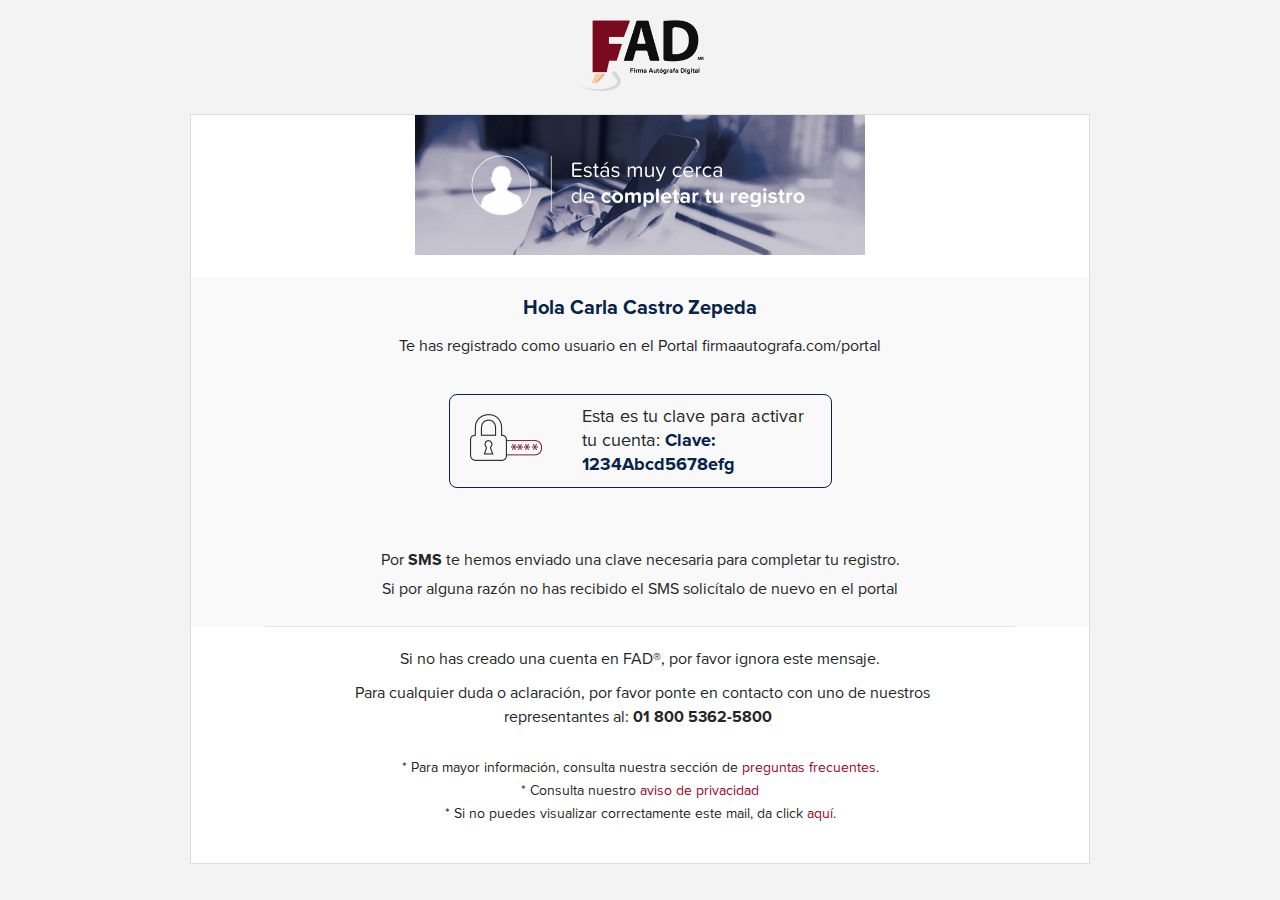
<file: clave_registro.html>
<!DOCTYPE html>
<html lang="en">
<head>
  <meta charset="UTF-8">
  <meta name="viewport" content="width=device-width, initial-scale=1.0">
  <meta http-equiv="X-UA-Compatible" content="ie=edge">
  <title>Clave de usuario FAD®</title>
  <link href="styles.css" rel="stylesheet" type="text/css">
</head>
<body leftmargin="0" marginwidth="0" topmargin="0" marginheight="0" offset="0">
  <center>
    <table border="0" cellpadding="0" cellspacing="0" height="100%" width="100%" id="backgroundTable">
      <tr>
        <td align="center" valign="top">
          <!-- // Begin Template Preheader \\ -->
          <table border="0" cellpadding="10" cellspacing="0" width="100%" id="templatePreheader">
            <tr>
              <td valign="top" class="preheaderContent">

                <!-- // Begin Module: Standard Preheader \ -->
                <table border="0" cellpadding="10" cellspacing="0" width="100%">
                  <tr>
                    <td valign="top">
                      <div mc:edit="std_preheader_content">
                        <img src="https://neobenjax.github.io/mailing/img/logo-fad.png" style="width:127px;" id="preheaderImage" mc:label="logo_image" mc:edit="logo_image" mc:allowdesigner mc:allowtext />
                      </div>
                    </td>
                  </tr>
                </table>
                <!-- // End Module: Standard Preheader \ -->

              </td>
            </tr>
          </table>
          <!-- // End Template Preheader \\ -->
          <table border="0" cellpadding="0" cellspacing="0" width="100%" id="templateContainer">
            <tr>
              <td align="center" valign="top">
                <!-- // Begin Template Header \\ -->
                <table border="0" cellpadding="0" cellspacing="0" width="100%" id="templateHeader">
                  <tr>
                    <td class="headerContent">

                      <!-- // Begin Module: Standard Header Image \\ -->
                      <img src="https://neobenjax.github.io/mailing/img/clave_registro.jpg" style="width:100%;" id="headerImage" mc:label="header_image" mc:edit="header_image" mc:allowdesigner mc:allowtext />
                      <!-- // End Module: Standard Header Image \\ -->

                    </td>
                  </tr>
                </table>
                <!-- // End Template Header \\ -->
              </td>
            </tr>
            <tr>
              <td>&nbsp;</td>
            </tr>
            <tr>
              <td align="center" valign="top">
                <!-- // Begin Template Body \\ -->
                <table border="0" cellpadding="0" cellspacing="0" width="100%" id="templateBody">
                  <tr>
                    <td valign="top" class="bodyContent bg-gris">

                      <!-- // Begin Module: Standard Content \\ -->
                      <table border="0" cellpadding="20" cellspacing="0" width="100%">
                        <tr>
                          <td valign="top">
                            <div mc:edit="std_content00">
                              <h4 class="h4">Hola Carla Castro Zepeda</h4>
                              <p class="texto-instrucciones">
                                Te has registrado como usuario en el Portal firmaautografa.com/portal
                              </p>
                            </div>
                          </td>
                        </tr>
                        <tr>
                          <td valign="top" class="claveUsuario">
                            <table border="0" cellpadding="0" cellspacing="0" width="100%" id="contenidoRegistro" align="center" class="contenidoRegistro">
                              <tr>
                                <td valign="middle" class="inRowMobile">
                                  <div mc:edit="std_content01">

                                    <img src="https://neobenjax.github.io/mailing/img/chain.png" style="width:72px;" mc:label="chain_image" mc:edit="chain_image" mc:allowdesigner mc:allowtext />

                                  </div>
                                </td>
                                <td valign="middle" class="datos-registro inRowMobile">
                                  <div mc:edit="std_content02">
                                    <p class="clave-de-usuario">
                                      Esta es tu clave para activar tu cuenta:
                                      <strong>Clave: 1234Abcd5678efg</strong>
                                    </p>
                                  </div>
                                </td>
                              </tr>
                            </table>
                          </td>
                        </tr>
                        <tr>
                          <td class="sms-texto">
                            <div mc:edit="std_content03">
                              <p>
                                Por <strong>SMS</strong> te hemos enviado una clave necesaria para completar tu registro.
                              </p>
                              <p>
                                Si por alguna razón no has recibido el SMS solicítalo de nuevo en el portal
                              </p>
                            </div>
                          </td>
                        </tr>
                      </table>
                      <!-- // End Module: Standard Content \\ -->

                    </td>
                  </tr>
                </table>
                <!-- // End Template Body \\ -->
              </td>
            </tr>
            <tr>
              <td align="center" valign="top">
                <!-- // Begin Template Footer \\ -->
                <table border="0" cellpadding="10" cellspacing="0" width="100%" id="templateFooter">
                  <tr>
                    <td valign="top" class="footerContent">

                      <!-- // Begin Module: Standard Footer \\ -->
                      <table border="0" cellpadding="10" cellspacing="0" width="100%">
                        <tr>
                          <td colspan="2" valign="top" class="disclaimers_area">
                            <table border="0" cellpadding="0" cellspacing="0" width="100%" id="contenidoDisclaimers" align="center">
                              <tr>
                                <td colspan="2" valign="middle" id="disclaimer_cuenta" class="disclaimer_cuenta">
                                  <div mc:edit="std_disclaimer_cuenta">
                                    &nbsp;Si no has creado una cuenta en FAD®, por favor ignora este mensaje.&nbsp;
                                  </div>
                                </td>
                              </tr>
                              <tr>
                                <td valign="top" id="disclaimer_dudas" class="disclaimer_dudas">
                                  <div mc:edit="std_disclaimer_dudas">
                                    &nbsp;Para cualquier duda o aclaración, por favor ponte en contacto con uno de nuestros representantes al: <strong>01 800 5362-5800</strong>&nbsp;
                                  </div>
                                </td>
                              </tr>
                              <tr>
                                <td valign="top" class="disclaimer_informacion">
                                  <div mc:edit="std_disclaimer_informacion">
                                    <p>
                                      * Para mayor información, consulta nuestra sección de <a href="https://c2c-test.firmaautografa.com/" target="_blank" class="red">preguntas frecuentes</a>.
                                    </p>
                                    <p>
                                      * Consulta nuestro <a href="https://c2c-test.firmaautografa.com/" target="_blank" class="red">aviso de privacidad</a>
                                    </p>
                                    <p>
                                      * Si no puedes visualizar correctamente este mail, da click <a href="https://c2c-test.firmaautografa.com/" target="_blank" class="red">aquí</a>.
                                    </p>
                                  </div>
                                </td>
                              </tr>
                            </table>
                          </td>
                        </tr>
                      </table>
                      <!-- // End Module: Standard Footer \\ -->

                    </td>
                  </tr>
                </table>
                <!-- // End Template Footer \\ -->
              </td>
            </tr>
          </table>
          <br />
        </td>
      </tr>
    </table>
  </center>
</body>
</html>
</file>
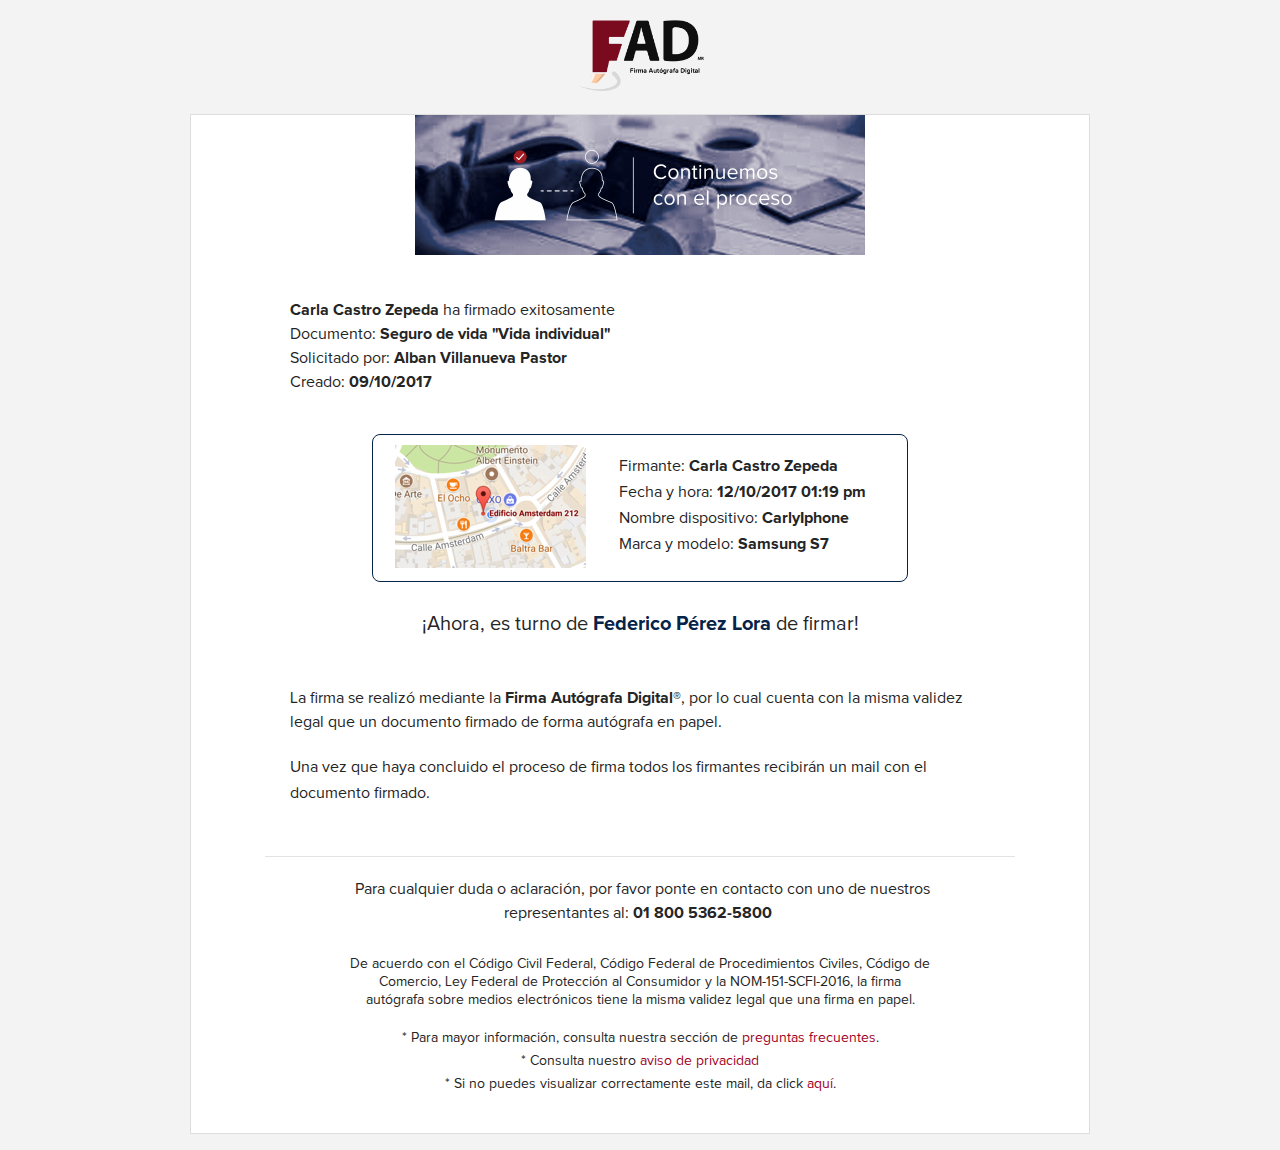
<file: proces_firma_completo_1.html>
<!DOCTYPE html>
<html lang="en">
<head>
  <meta charset="UTF-8">
  <meta name="viewport" content="width=device-width, initial-scale=1.0">
  <meta http-equiv="X-UA-Compatible" content="ie=edge">
  <title>Proceso completado 1 FAD®</title>
  <link href="styles.css" rel="stylesheet" type="text/css">
</head>
<body leftmargin="0" marginwidth="0" topmargin="0" marginheight="0" offset="0">
  <center>
    <table border="0" cellpadding="0" cellspacing="0" height="100%" width="100%" id="backgroundTable">
      <tr>
        <td align="center" valign="top">
          <!-- // Begin Template Preheader \\ -->
          <table border="0" cellpadding="10" cellspacing="0" width="100%" id="templatePreheader">
            <tr>
              <td valign="top" class="preheaderContent">

                <!-- // Begin Module: Standard Preheader \ -->
                <table border="0" cellpadding="10" cellspacing="0" width="100%">
                  <tr>
                    <td valign="top">
                      <div mc:edit="std_preheader_content">
                        <img src="https://neobenjax.github.io/mailing/img/logo-fad.png" style="width:127px;" id="preheaderImage" mc:label="logo_image" mc:edit="logo_image" mc:allowdesigner mc:allowtext />
                      </div>
                    </td>
                  </tr>
                </table>
                <!-- // End Module: Standard Preheader \ -->

              </td>
            </tr>
          </table>
          <!-- // End Template Preheader \\ -->
          <table border="0" cellpadding="0" cellspacing="0" width="100%" id="templateContainer">
            <tr>
              <td align="center" valign="top">
                <!-- // Begin Template Header \\ -->
                <table border="0" cellpadding="0" cellspacing="0" width="100%" id="templateHeader">
                  <tr>
                    <td class="headerContent">

                      <!-- // Begin Module: Standard Header Image \\ -->
                      <img src="https://neobenjax.github.io/mailing/img/continuarproceso.jpg" style="width:100%;" id="headerImage" mc:label="header_image" mc:edit="header_image" mc:allowdesigner mc:allowtext />
                      <!-- // End Module: Standard Header Image \\ -->

                    </td>
                  </tr>
                </table>
                <!-- // End Template Header \\ -->
              </td>
            </tr>
            <tr>
              <td>&nbsp;</td>
            </tr>
            <tr>
              <td align="center" valign="top">
                <!-- // Begin Template Body \\ -->
                <table border="0" cellpadding="0" cellspacing="0" width="100%" id="templateBody">
                  <tr>
                    <td valign="top" class="bodyContent">

                      <!-- // Begin Module: Standard Content \\ -->
                      <table border="0" cellpadding="20" cellspacing="0" width="100%" align="center" id="primerFirmante">
                        <tr>
                          <td valign="top" class="datos-documento spaceMobile">
                            <div mc:edit="std_content01">
                              <p>
                                <strong>Carla Castro Zepeda</strong> ha firmado exitosamente
                              </p>
                              <p>
                                Documento: <strong>Seguro de vida "Vida individual"</strong>
                              </p>
                              <p>
                                Solicitado por: <strong>Alban Villanueva Pastor</strong>
                              </p>
                              <p>
                                Creado: <strong>09/10/2017</strong>
                              </p>
                            </div>
                          </td>
                        </tr>
                        <tr>
                          <td valign="top" class="firma_ubicacion">
                            <table border="0" cellpadding="0" cellspacing="0" width="100%" class="contenidoUbicacion" align="center">
                              <tr>
                                <td valign="middle" class="mapa inRowMobile nopadding">
                                  <img src="https://neobenjax.github.io/mailing/img/mapadummy.jpg" style="width:191px;" mc:label="mapa_image" mc:edit="mapa_image" mc:allowdesigner mc:allowtext class="mapa-mobile"/>
                                </td>
                                <td valign="middle" class="inRowMobile">
                                  <p class="data-ubicacion">
                                    Firmante: <strong>Carla Castro Zepeda</strong>
                                  </p>
                                  <p class="data-ubicacion">
                                    Fecha y hora: <strong>12/10/2017 01:19 pm</strong>
                                  </p>
                                  <p class="data-ubicacion">
                                    Nombre dispositivo: <strong>CarlyIphone</strong>
                                  </p>
                                  <p class="data-ubicacion">
                                    Marca y modelo: <strong>Samsung S7</strong>
                                  </p>
                                </td>
                              </tr>
                            </table>
                          </td>
                        </tr>
                        <tr>
                          <td>
                            <div>
                              <p class="tu-turno-final">
                                ¡Ahora, es turno de <strong>Federico Pérez Lora</strong> de firmar!
                              </p>
                            </div>
                          </td>
                        </tr>
                        <tr>
                          <td class="spaceMobile">
                            <table border="0" cellpadding="0" cellspacing="0" width="100%" id="pieUbicacionFirmantes" align="center">
                              <tr>
                                <td>
                                  <div mc:edit="std_content07">
                                    La firma se realizó mediante la <strong>Firma Autógrafa Digital®</strong>, por lo cual cuenta con la misma validez legal que un documento firmado de forma autógrafa en papel.
                                  </div>
                                </td>
                              </tr>
                              <tr>
                                <td>
                                  <div mc:edit="std_content10">
                                    <p class="leyenda-final-proceso">
                                      Una vez que haya concluido el proceso de firma todos los firmantes recibirán un mail con el documento firmado.
                                    </p>
                                  </div>
                                </td>
                              </tr>
                            </table>
                          </td>
                        </tr>
                      </table>
                      <!-- // End Module: Standard Content \\ -->

                    </td>
                  </tr>
                </table>
                <!-- // End Template Body \\ -->
              </td>
            </tr>
            <tr>
              <td align="center" valign="top">
                <!-- // Begin Template Footer \\ -->
                <table border="0" cellpadding="10" cellspacing="0" width="100%" id="templateFooter">
                  <tr>
                    <td valign="top" class="footerContent">

                      <!-- // Begin Module: Standard Footer \\ -->
                      <table border="0" cellpadding="10" cellspacing="0" width="100%">
                        <tr>
                          <td colspan="2" valign="top" class="disclaimers_area">
                            <table border="0" cellpadding="0" cellspacing="0" width="100%" id="contenidoDisclaimers" align="center">
                              <tr>
                                <td valign="top" id="disclaimer_dudas" class="disclaimer_dudas">
                                  <div mc:edit="std_disclaimer_dudas">
                                    &nbsp;Para cualquier duda o aclaración, por favor ponte en contacto con uno de nuestros representantes al: <strong>01 800 5362-5800</strong>&nbsp;
                                  </div>
                                </td>
                              </tr>
                              <tr>
                                <td valign="top" class="disclaimer_codigos">
                                  <div mc:edit="std_disclaimer_codigos">
                                    De acuerdo con el Código Civil Federal, Código Federal de Procedimientos Civiles, Código de Comercio, Ley Federal de Protección al Consumidor y la NOM-151-SCFI-2016, la firma autógrafa sobre medios electrónicos tiene la misma validez legal que una firma en papel.
                                  </div>
                                </td>
                              </tr>
                              <tr>
                                <td valign="top" class="disclaimer_informacion">
                                  <div mc:edit="std_disclaimer_informacion">
                                    <p>
                                      * Para mayor información, consulta nuestra sección de <a href="https://c2c-test.firmaautografa.com/" target="_blank" class="red">preguntas frecuentes</a>.
                                    </p>
                                    <p>
                                      * Consulta nuestro <a href="https://c2c-test.firmaautografa.com/" target="_blank" class="red">aviso de privacidad</a>
                                    </p>
                                    <p>
                                      * Si no puedes visualizar correctamente este mail, da click <a href="https://c2c-test.firmaautografa.com/" target="_blank" class="red">aquí</a>.
                                    </p>
                                  </div>
                                </td>
                              </tr>
                            </table>
                          </td>
                        </tr>
                      </table>
                      <!-- // End Module: Standard Footer \\ -->

                    </td>
                  </tr>
                </table>
                <!-- // End Template Footer \\ -->
              </td>
            </tr>
          </table>
          <br />
        </td>
      </tr>
    </table>
  </center>
</body>
</html>
</file>
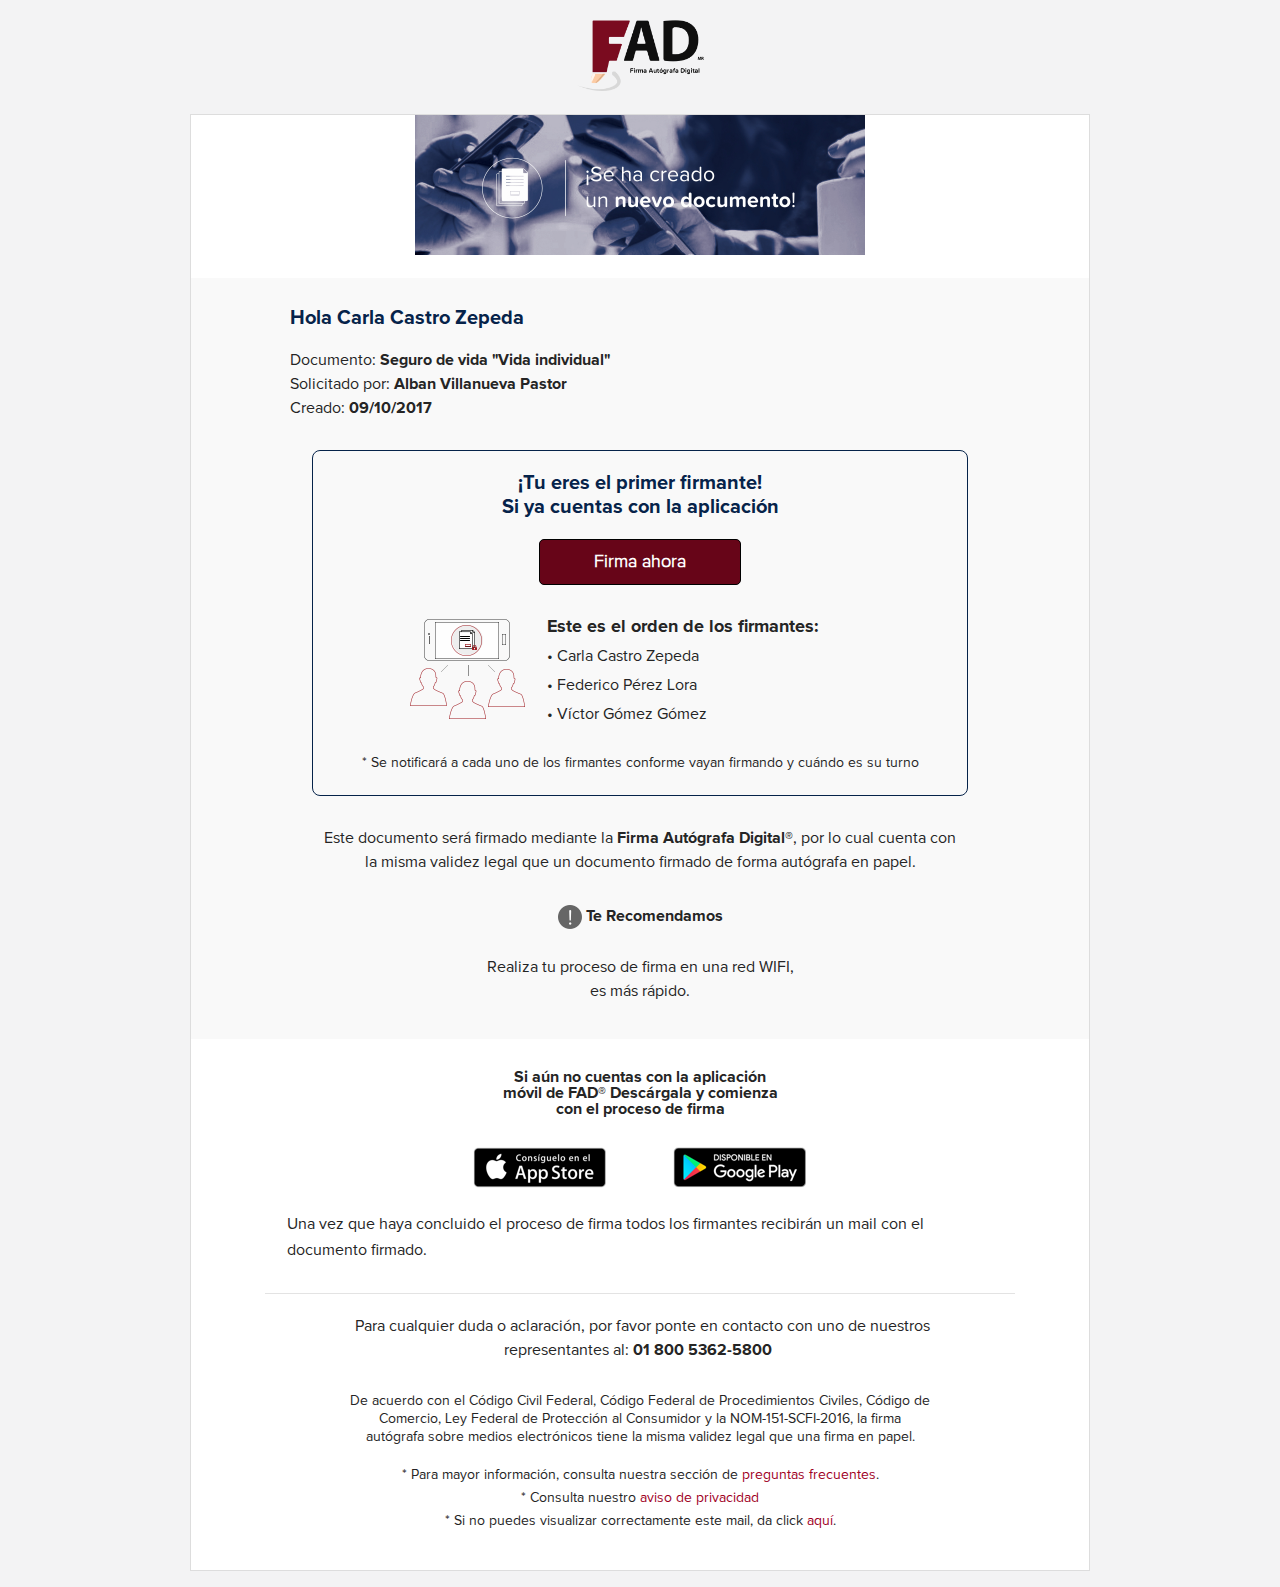
<file: proces_firma_primer_firmante.html>
<!DOCTYPE html>
<html lang="en">
<head>
  <meta charset="UTF-8">
  <meta name="viewport" content="width=device-width, initial-scale=1.0">
  <meta http-equiv="X-UA-Compatible" content="ie=edge">
  <title>Primer firmante FAD®</title>
  <link href="styles.css" rel="stylesheet" type="text/css">
</head>
<body leftmargin="0" marginwidth="0" topmargin="0" marginheight="0" offset="0">
  <center>
    <table border="0" cellpadding="0" cellspacing="0" height="100%" width="100%" id="backgroundTable">
      <tr>
        <td align="center" valign="top">
          <!-- // Begin Template Preheader \\ -->
          <table border="0" cellpadding="10" cellspacing="0" width="100%" id="templatePreheader">
            <tr>
              <td valign="top" class="preheaderContent">

                <!-- // Begin Module: Standard Preheader \ -->
                <table border="0" cellpadding="10" cellspacing="0" width="100%">
                  <tr>
                    <td valign="top">
                      <div mc:edit="std_preheader_content">
                        <img src="https://neobenjax.github.io/mailing/img/logo-fad.png" style="width:127px;" id="preheaderImage" mc:label="logo_image" mc:edit="logo_image" mc:allowdesigner mc:allowtext />
                      </div>
                    </td>
                  </tr>
                </table>
                <!-- // End Module: Standard Preheader \ -->

              </td>
            </tr>
          </table>
          <!-- // End Template Preheader \\ -->
          <table border="0" cellpadding="0" cellspacing="0" width="100%" id="templateContainer">
            <tr>
              <td align="center" valign="top">
                <!-- // Begin Template Header \\ -->
                <table border="0" cellpadding="0" cellspacing="0" width="100%" id="templateHeader">
                  <tr>
                    <td class="headerContent">

                      <!-- // Begin Module: Standard Header Image \\ -->
                      <img src="https://neobenjax.github.io/mailing/img/nuevodocumento.jpg" style="width:100%;" id="headerImage" mc:label="header_image" mc:edit="header_image" mc:allowdesigner mc:allowtext />
                      <!-- // End Module: Standard Header Image \\ -->

                    </td>
                  </tr>
                </table>
                <!-- // End Template Header \\ -->
              </td>
            </tr>
            <tr>
              <td>&nbsp;</td>
            </tr>
            <tr>
              <td align="center" valign="top">
                <!-- // Begin Template Body \\ -->
                <table border="0" cellpadding="0" cellspacing="0" width="100%" id="templateBody">
                  <tr>
                    <td valign="top" class="bodyContent bg-gris">

                      <!-- // Begin Module: Standard Content \\ -->
                      <table border="0" cellpadding="20" cellspacing="0" width="100%" align="center" id="primerFirmante">
                        <tr>
                          <td valign="top" class="spaceMobile">
                            <div mc:edit="std_content00">
                              <h4 class="h4">Hola Carla Castro Zepeda</h4>
                            </div>
                          </td>
                        </tr>
                        <tr>
                          <td valign="top" class="datos-documento spaceMobile">
                            <div mc:edit="std_content01">
                              <p>
                                Documento: <strong>Seguro de vida "Vida individual"</strong>
                              </p>
                              <p>
                                Solicitado por: <strong>Alban Villanueva Pastor</strong>
                              </p>
                              <p>
                                Creado: <strong>09/10/2017</strong>
                              </p>
                            </div>
                          </td>
                        </tr>
                        <tr>
                          <td valign="top" class="primer-firmante-data spaceMobile">
                            <table border="0" cellpadding="0" cellspacing="0" width="100%" id="contenidoPrimerFirma" align="center">
                              <tr>
                                <td colspan="2">
                                  <div mc:edit="std_content02">
                                    <p class="primer-firmante-tit">
                                      <strong>¡Tu eres el primer firmante!</strong>
                                      <br>
                                      <strong>Si ya cuentas con la aplicación</strong>
                                    </p>
                                  </div>
                                </td>
                              </tr>
                              <tr>
                                <td colspan="2">
                                  <div mc:edit="std_content03">
                                    <div><!--[if mso]>
  <v:roundrect xmlns:v="urn:schemas-microsoft-com:vml" xmlns:w="urn:schemas-microsoft-com:office:word" href="http://" style="height:40px;v-text-anchor:middle;width:200px;" arcsize="13%" strokecolor="#000" fillcolor="#670518">
    <w:anchorlock/>
    <center style="color:#ffffff;font-family:sans-serif;font-size:13px;font-weight:bold;">Firma ahora</center>
  </v:roundrect>
<![endif]--><a href="https://c2c-test.firmaautografa.com/visores"
style="min-width: 185px;background-color:#670518;border:1px solid #000;border-radius:5px;color:#ffffff;display:inline-block;font-family: 'ProximaNova-Light',sans-serif;font-size:18px;font-weight:bold;line-height: 44px;text-align:center;text-decoration:none;width:200px;-webkit-text-size-adjust:none;mso-hide:all;">
Firma ahora
</a></div>
                                  </div>
                                </td>
                              </tr>
                              <tr>
                                <td>
                                  <table border="0" cellpadding="20" cellspacing="0" width="100%" align="center" id="firmantes">
                                    <tr>
                                      <td valign="middle" class="inRowMobile">
                                        <div mc:edit="std_content04">

                                          <img src="https://neobenjax.github.io/mailing/img/firmantes.png" style="width:115px;height:auto!important;" mc:label="firmantes_image" mc:edit="firmantes_image" mc:allowdesigner mc:allowtext />

                                        </div>
                                      </td>
                                      <td valign="middle" class="firmantes-orden inRowMobile">
                                        <div mc:edit="std_content05">
                                          <p class="firmantes-head">
                                            <strong>
                                              Este es el orden de los firmantes:
                                            </strong>
                                          </p>
                                          <p class="firmante">
                                            • Carla Castro Zepeda
                                          </p>
                                          <p class="firmante">
                                            • Federico Pérez Lora
                                          </p>
                                          <p class="firmante">
                                            • Víctor Gómez Gómez
                                          </p>
                                        </div>
                                      </td>
                                    </tr>
                                  </table>
                                </td>
                              </tr>
                              <tr>
                                <td colspan="2">
                                  <div mc:edit="std_content06">
                                    <p class="leyenda-after-firmas">
                                      * Se notificará a cada uno de los firmantes conforme vayan firmando y cuándo es su turno
                                    </p>
                                  </div>
                                </td>
                              </tr>
                            </table>
                          </td>
                        </tr>
                        <tr>
                          <td>
                            <table border="0" cellpadding="0" cellspacing="0" width="100%" id="pieFirmantes" align="center">
                              <tr>
                                <td class="spaceMobile">
                                  <div mc:edit="std_content07">
                                    Este documento será firmado mediante la <strong>Firma Autógrafa Digital®</strong>,
                                    por lo cual cuenta con la misma validez legal que un documento firmado de forma autógrafa en papel.
                                  </div>
                                </td>
                              </tr>
                              <tr>
                                <td class="recomendamos">
                                  <div mc:edit="std_content08">
                                    <img src="https://neobenjax.github.io/mailing/img/admiracion.png" style="width:24px;max-width:24px;display:inline-block;vertical-align:middle;" mc:label="ad" mc:edit="ad" mc:allowdesigner mc:allowtext />
                                    <strong>Te Recomendamos</strong>
                                  </div>
                                </td>
                              </tr>
                              <tr>
                                <td>
                                  <div mc:edit="std_content09">
                                    <p class="wifi-recom">
                                      Realiza tu proceso de firma en una red WIFI,<br>
                                      es más rápido.
                                    </p>
                                  </div>
                                </td>
                              </tr>
                            </table>
                          </td>
                        </tr>
                      </table>
                      <!-- // End Module: Standard Content \\ -->

                    </td>
                  </tr>
                  <tr>
                    <td>
                      <table border="0" cellpadding="0" cellspacing="0" width="100%" align="center" id="noApp">
                        <tr>
                          <td>
                            <div mc:edit="std_content10">
                              <strong>
                                Si aún no cuentas con la aplicación móvil de FAD® Descárgala y comienza con el proceso de firma
                              </strong>
                            </div>
                          </td>
                        </tr>
                      </table>
                    </td>
                  </tr>
                  <tr>
                    <td valig="top" id="logosTiendas">
                      <table border="0" cellpadding="0" cellspacing="0" width="100%" align="center">
                        <tr>
                          <td class="logo">
                            <a href="#" target="_blank">
                              <img src="https://neobenjax.github.io/mailing/img/app-store-badge.png" style="width:134px;height:auto;" mc:label="logo_tienda_apple" mc:edit="logo_tienda_apple" mc:allowdesigner mc:allowtext />
                            </a>
                          </td>
                          <td class="logo">
                            <a href="#" target="_blank">
                              <img src="https://neobenjax.github.io/mailing/img/google-play-badge.png" style="width:134px;height:auto;" mc:label="logo_tienda_android" mc:edit="logo_tienda_android" mc:allowdesigner mc:allowtext />
                            </a>
                          </td>
                        </tr>
                      </table>
                    </td>
                  </tr>
                  <tr>
                    <td class="spaceMobile">
                      <div mc:edit="std_content10">
                        <p class="leyenda-final-proceso">
                          Una vez que haya concluido el proceso de firma todos los firmantes recibirán un mail con el documento firmado.
                        </p>
                      </div>
                    </td>
                  </tr>
                </table>
                <!-- // End Template Body \\ -->
              </td>
            </tr>
            <tr>
              <td align="center" valign="top">
                <!-- // Begin Template Footer \\ -->
                <table border="0" cellpadding="10" cellspacing="0" width="100%" id="templateFooter">
                  <tr>
                    <td valign="top" class="footerContent">

                      <!-- // Begin Module: Standard Footer \\ -->
                      <table border="0" cellpadding="10" cellspacing="0" width="100%">
                        <tr>
                          <td colspan="2" valign="top" class="disclaimers_area">
                            <table border="0" cellpadding="0" cellspacing="0" width="100%" id="contenidoDisclaimers" align="center">
                              <tr>
                                <td valign="top" id="disclaimer_dudas" class="disclaimer_dudas">
                                  <div mc:edit="std_disclaimer_dudas">
                                    &nbsp;Para cualquier duda o aclaración, por favor ponte en contacto con uno de nuestros representantes al: <strong>01 800 5362-5800</strong>&nbsp;
                                  </div>
                                </td>
                              </tr>
                              <tr>
                                <td valign="top" class="disclaimer_codigos">
                                  <div mc:edit="std_disclaimer_codigos">
                                    De acuerdo con el Código Civil Federal, Código Federal de Procedimientos Civiles, Código de Comercio, Ley Federal de Protección al Consumidor y la NOM-151-SCFI-2016, la firma autógrafa sobre medios electrónicos tiene la misma validez legal que una firma en papel.
                                  </div>
                                </td>
                              </tr>
                              <tr>
                                <td valign="top" class="disclaimer_informacion">
                                  <div mc:edit="std_disclaimer_informacion">
                                    <p>
                                      * Para mayor información, consulta nuestra sección de <a href="https://c2c-test.firmaautografa.com/" target="_blank" class="red">preguntas frecuentes</a>.
                                    </p>
                                    <p>
                                      * Consulta nuestro <a href="https://c2c-test.firmaautografa.com/" target="_blank" class="red">aviso de privacidad</a>
                                    </p>
                                    <p>
                                      * Si no puedes visualizar correctamente este mail, da click <a href="https://c2c-test.firmaautografa.com/" target="_blank" class="red">aquí</a>.
                                    </p>
                                  </div>
                                </td>
                              </tr>
                            </table>
                          </td>
                        </tr>
                      </table>
                      <!-- // End Module: Standard Footer \\ -->

                    </td>
                  </tr>
                </table>
                <!-- // End Template Footer \\ -->
              </td>
            </tr>
          </table>
          <br />
        </td>
      </tr>
    </table>
  </center>
</body>
</html>
</file>
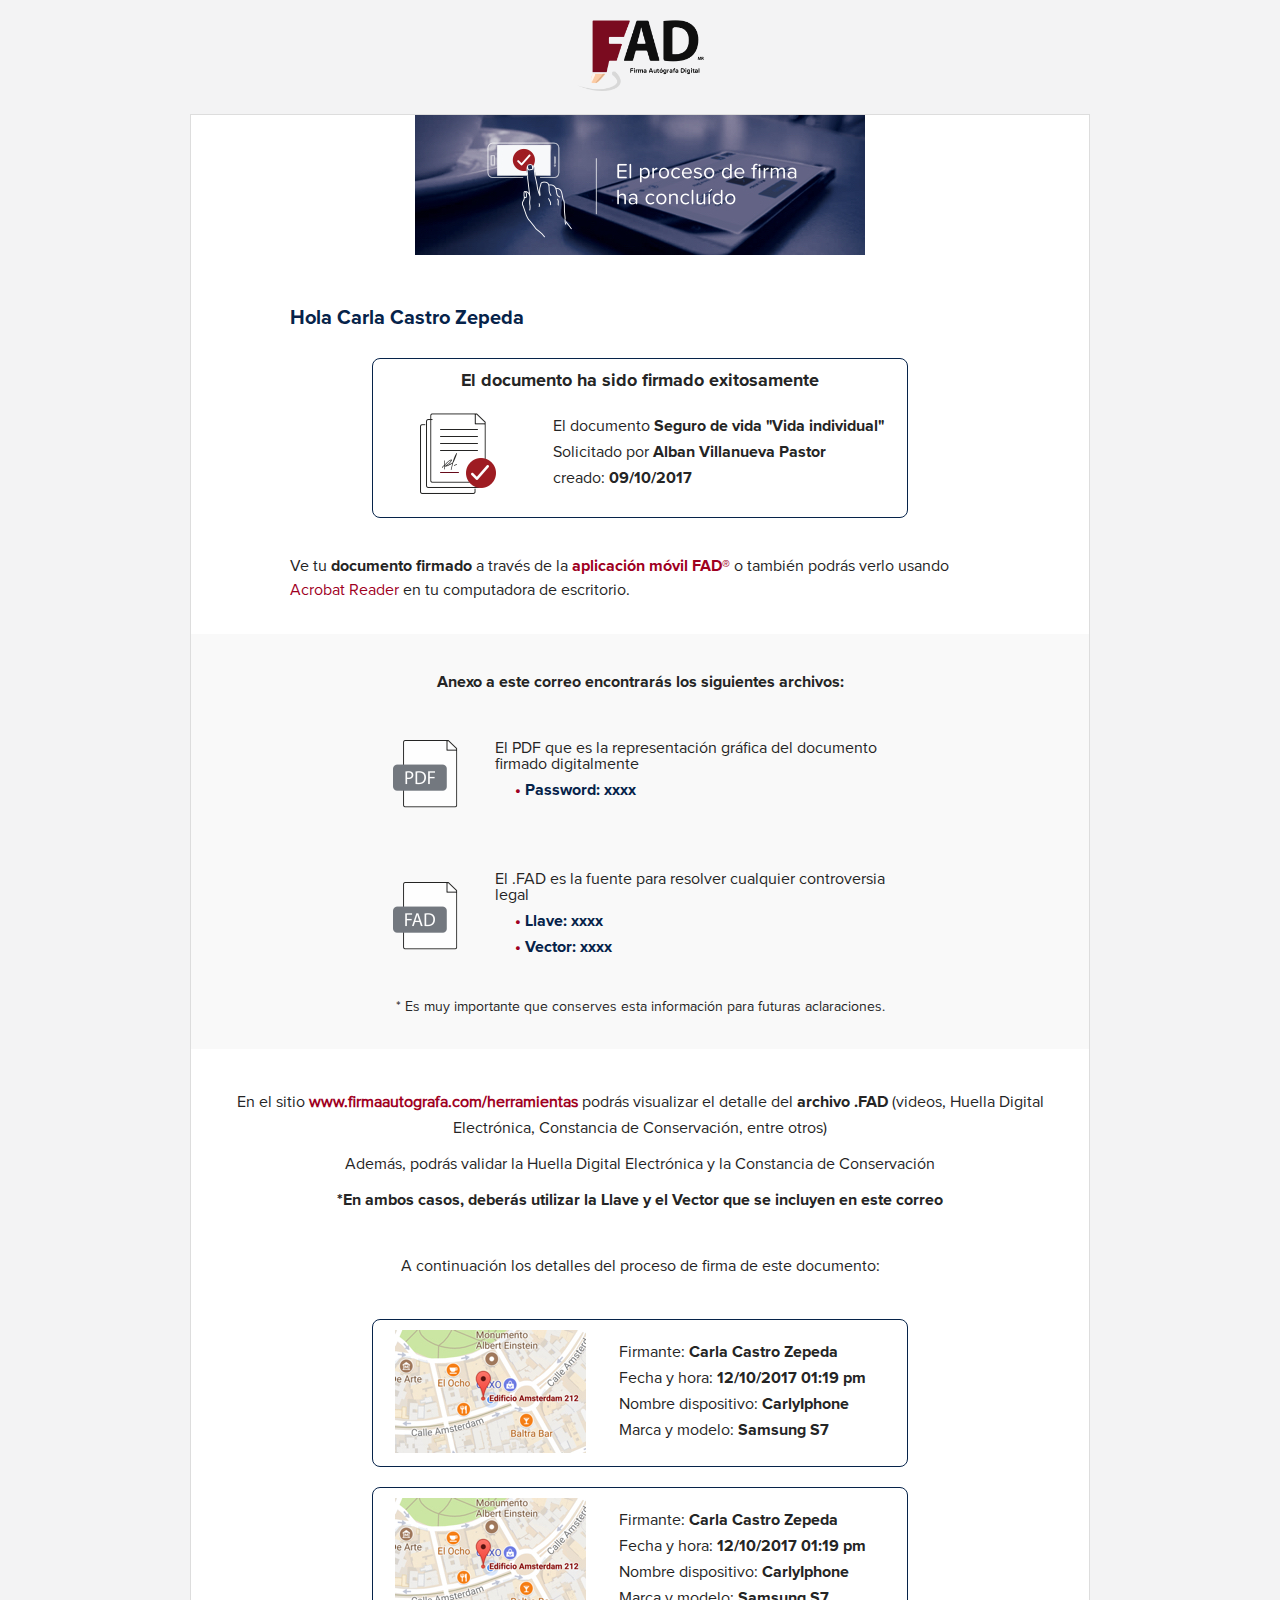
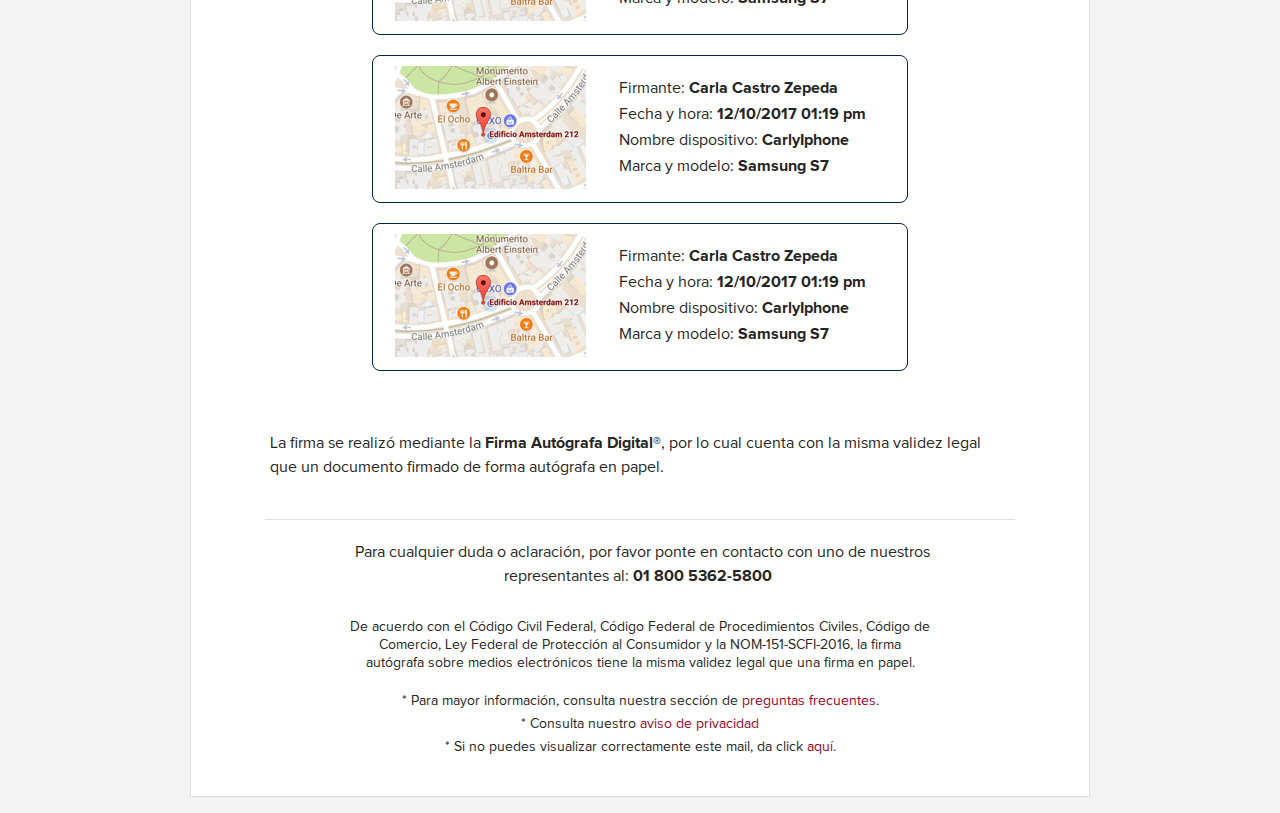
<file: proces_firma_proceso_finalizado_adjuntos.html>
<!DOCTYPE html>
<html lang="en">
<head>
  <meta charset="UTF-8">
  <meta name="viewport" content="width=device-width, initial-scale=1.0">
  <meta http-equiv="X-UA-Compatible" content="ie=edge">
  <title>Proceso de firma completado Documentos FAD®</title>
  <link href="styles.css" rel="stylesheet" type="text/css">
</head>
<body leftmargin="0" marginwidth="0" topmargin="0" marginheight="0" offset="0">
  <center>
    <table border="0" cellpadding="0" cellspacing="0" height="100%" width="100%" id="backgroundTable">
      <tr>
        <td align="center" valign="top">
          <!-- // Begin Template Preheader \\ -->
          <table border="0" cellpadding="10" cellspacing="0" width="100%" id="templatePreheader">
            <tr>
              <td valign="top" class="preheaderContent">

                <!-- // Begin Module: Standard Preheader \ -->
                <table border="0" cellpadding="10" cellspacing="0" width="100%">
                  <tr>
                    <td valign="top">
                      <div mc:edit="std_preheader_content">
                        <img src="https://neobenjax.github.io/mailing/img/logo-fad.png" style="width:127px;" id="preheaderImage" mc:label="logo_image" mc:edit="logo_image" mc:allowdesigner mc:allowtext />
                      </div>
                    </td>
                  </tr>
                </table>
                <!-- // End Module: Standard Preheader \ -->

              </td>
            </tr>
          </table>
          <!-- // End Template Preheader \\ -->
          <table border="0" cellpadding="0" cellspacing="0" width="100%" id="templateContainer">
            <tr>
              <td align="center" valign="top">
                <!-- // Begin Template Header \\ -->
                <table border="0" cellpadding="0" cellspacing="0" width="100%" id="templateHeader">
                  <tr>
                    <td class="headerContent">

                      <!-- // Begin Module: Standard Header Image \\ -->
                      <img src="https://neobenjax.github.io/mailing/img/procesoconcluido.jpg" style="width:100%;" id="headerImage" mc:label="header_image" mc:edit="header_image" mc:allowdesigner mc:allowtext />
                      <!-- // End Module: Standard Header Image \\ -->

                    </td>
                  </tr>
                </table>
                <!-- // End Template Header \\ -->
              </td>
            </tr>
            <tr>
              <td>&nbsp;</td>
            </tr>
            <tr>
              <td align="center" valign="top">
                <!-- // Begin Template Body \\ -->
                <table border="0" cellpadding="0" cellspacing="0" width="100%" id="templateBody">
                  <tr>
                    <td valign="top" class="bodyContent">

                      <!-- // Begin Module: Standard Content \\ -->
                      <table border="0" cellpadding="20" cellspacing="0" width="100%" align="center" id="primerFirmante">
                        <tr>
                          <td valign="top" class="spaceMobile">
                            <div mc:edit="std_content00">
                              <h4 class="h4">Hola Carla Castro Zepeda</h4>
                            </div>
                          </td>
                        </tr>
                        <tr>
                          <td class="spaceMobile">
                            <table border="0" cellpadding="0" cellspacing="0" width="100%" class="datos-documento-finalizado" align="center">
                              <tr>
                                <td colspan="2">
                                  <div>
                                    <p class="documento-firmado"><strong>El documento ha sido firmado exitosamente</strong></p>
                                  </div>
                                </td>
                              </tr>
                              <tr>
                                <td class="datos-doc _imagen inRowMobile">
                                  <img src="https://neobenjax.github.io/mailing/img/concluido_papers.png" style="width:76px;height:auto!important;" mc:label="documentos_image" mc:edit="documentos_image" mc:allowdesigner mc:allowtext />
                                </td>
                                <td class="datos-doc inRowMobile">
                                  <p>
                                    El documento <strong>Seguro de vida "Vida individual"</strong>
                                  </p>
                                  <p>
                                    Solicitado por <strong>Alban Villanueva Pastor</strong>
                                  </p>
                                  <p>
                                    creado: <strong>09/10/2017</strong>
                                  </p>
                                </td>
                              </tr>
                            </table>
                          </td>
                        </tr>
                        <tr>
                          <td class="spaceMobile">
                            <div>
                              <p class="donde-ver">
                                Ve tu <strong>documento firmado</strong> a través de la <strong class="red">aplicación móvil FAD®</strong> o también podrás verlo usando <span class="red">Acrobat Reader</span> en tu computadora de escritorio.
                              </p>
                            </div>
                          </td>
                        </tr>
                        <tr>
                          <td>&nbsp;</td>
                        </tr>
                      </table>
                      <table border="0" cellpadding="20" cellspacing="0" width="100%" align="center" id="documentosAdjuntos">
                        <tr>
                          <td class="bg-gris">
                            <table border="0" cellpadding="0" cellspacing="0" width="100%" class="documentos-adjuntos" align="center">
                              <tr>
                                <td colspan="2">
                                  <div>
                                    <p class="anexo">
                                      <strong>Anexo a este correo encontrarás los siguientes archivos:</strong>
                                    </p>
                                  </div>
                                </td>
                              </tr>
                              <tr>
                                <td class="adjunto-ico inRowMobile" valign="top">
                                  <img src="https://neobenjax.github.io/mailing/img/icon_pdf.png" style="width:65px;height:auto!important;" mc:label="mapa_image" mc:edit="mapa_image" mc:allowdesigner mc:allowtext />
                                </td>
                                <td class="adjunto-info inRowMobile" valign="top">
                                  <p>El PDF que es la representación gráfica del documento firmado digitalmente</p>
                                  <p class="identado">
                                    <strong>
                                      <span class="red">•</span>
                                      <span class="blue">Password: xxxx</span>
                                    </strong>
                                  </p>
                                </td>
                              </tr>
                              <tr>
                                <td class="adjunto-ico inRowMobile">
                                  <img src="https://neobenjax.github.io/mailing/img/icon_fad.png" style="width:65px;height:auto!important;" mc:label="mapa_image" mc:edit="mapa_image" mc:allowdesigner mc:allowtext />
                                </td>
                                <td class="adjunto-info inRowMobile">
                                  <p>El .FAD es la fuente para resolver cualquier controversia legal</p>
                                  <p class="identado">
                                    <strong>
                                      <span class="red">•</span>
                                      <span class="blue">Llave: xxxx</span>
                                    </strong>
                                  </p>
                                  <p class="identado">
                                    <strong>
                                      <span class="red">•</span>
                                      <span class="blue">Vector: xxxx</span>
                                    </strong>
                                  </p>
                                </td>
                              </tr>
                              <tr>
                                <td colspan="2">
                                  <div>
                                    <p class="importante">* Es muy importante que conserves esta información para futuras aclaraciones.</p>
                                  </div>
                                </td>
                              </tr>
                            </table>
                          </td>
                        </tr>
                      </table>
                      <table border="0" cellpadding="20" cellspacing="0" width="100%" align="center" id="afterAdjuntos">
                        <tr>
                          <td>
                            <table border="0" cellpadding="0" cellspacing="0" width="100%" class="descrip_fad_firmantes" align="center">
                              <tr>
                                <td>
                                  <div>
                                    <p class="desc">
                                      En el sitio <a href="https://c2c-test.firmaautografa.com/" target="_blank" class="red">www.firmaautografa.com/herramientas</a> podrás visualizar el detalle del <strong>archivo .FAD</strong> (videos, Huella Digital Electrónica, Constancia de Conservación, entre otros)
                                    </p>
                                    <p class="desc">
                                      Además, podrás validar la Huella Digital Electrónica y la Constancia de Conservación
                                    </p>
                                    <p class="desc">
                                      <strong>
                                        *En ambos casos, deberás utilizar la Llave y el Vector que se incluyen en este correo
                                      </strong>
                                    </p>
                                  </div>
                                </td>
                              </tr>
                              <tr>
                                <td>
                                  <div>
                                    <p class="prev-firmas">
                                      A continuación los detalles del proceso de firma de este documento:
                                    </p>
                                  </div>
                                </td>
                              </tr>
                            </table>
                          </td>
                        </tr>
                        <tr>
                          <td valign="top" class="firma_ubicacion">
                            <table border="0" cellpadding="0" cellspacing="0" width="100%" class="contenidoUbicacion multiples" align="center">
                              <tr>
                                <td valign="middle" class="mapa inRowMobile nopadding">
                                  <img src="https://neobenjax.github.io/mailing/img/mapadummy.jpg" style="width:191px;" mc:label="mapa_image" mc:edit="mapa_image" mc:allowdesigner mc:allowtext class="mapa-mobile"/>
                                </td>
                                <td valign="middle" class="inRowMobile">
                                  <p class="data-ubicacion">
                                    Firmante: <strong>Carla Castro Zepeda</strong>
                                  </p>
                                  <p class="data-ubicacion">
                                    Fecha y hora: <strong>12/10/2017 01:19 pm</strong>
                                  </p>
                                  <p class="data-ubicacion">
                                    Nombre dispositivo: <strong>CarlyIphone</strong>
                                  </p>
                                  <p class="data-ubicacion">
                                    Marca y modelo: <strong>Samsung S7</strong>
                                  </p>
                                </td>
                              </tr>
                            </table>
                          </td>
                        </tr>
                        <tr>
                          <td valign="top" class="firma_ubicacion">
                            <table border="0" cellpadding="0" cellspacing="0" width="100%" class="contenidoUbicacion multiples" align="center">
                              <tr>
                                <td valign="middle" class="mapa inRowMobile nopadding">
                                  <img src="https://neobenjax.github.io/mailing/img/mapadummy.jpg" style="width:191px;" mc:label="mapa_image" mc:edit="mapa_image" mc:allowdesigner mc:allowtext class="mapa-mobile" />
                                </td>
                                <td valign="middle" class="inRowMobile">
                                  <p class="data-ubicacion">
                                    Firmante: <strong>Carla Castro Zepeda</strong>
                                  </p>
                                  <p class="data-ubicacion">
                                    Fecha y hora: <strong>12/10/2017 01:19 pm</strong>
                                  </p>
                                  <p class="data-ubicacion">
                                    Nombre dispositivo: <strong>CarlyIphone</strong>
                                  </p>
                                  <p class="data-ubicacion">
                                    Marca y modelo: <strong>Samsung S7</strong>
                                  </p>
                                </td>
                              </tr>
                            </table>
                          </td>
                        </tr>
                        <tr>
                          <td valign="top" class="firma_ubicacion">
                            <table border="0" cellpadding="0" cellspacing="0" width="100%" class="contenidoUbicacion multiples" align="center">
                              <tr>
                                <td valign="middle" class="mapa inRowMobile nopadding">
                                  <img src="https://neobenjax.github.io/mailing/img/mapadummy.jpg" style="width:191px;" mc:label="mapa_image" mc:edit="mapa_image" mc:allowdesigner mc:allowtext class="mapa-mobile" />
                                </td>
                                <td valign="middle" class="inRowMobile">
                                  <p class="data-ubicacion">
                                    Firmante: <strong>Carla Castro Zepeda</strong>
                                  </p>
                                  <p class="data-ubicacion">
                                    Fecha y hora: <strong>12/10/2017 01:19 pm</strong>
                                  </p>
                                  <p class="data-ubicacion">
                                    Nombre dispositivo: <strong>CarlyIphone</strong>
                                  </p>
                                  <p class="data-ubicacion">
                                    Marca y modelo: <strong>Samsung S7</strong>
                                  </p>
                                </td>
                              </tr>
                            </table>
                          </td>
                        </tr>
                        <tr>
                          <td valign="top" class="firma_ubicacion">
                            <table border="0" cellpadding="0" cellspacing="0" width="100%" class="contenidoUbicacion multiples" align="center">
                              <tr>
                                <td valign="middle" class="mapa inRowMobile nopadding">
                                  <img src="https://neobenjax.github.io/mailing/img/mapadummy.jpg" style="width:191px;" mc:label="mapa_image" mc:edit="mapa_image" mc:allowdesigner mc:allowtext class="mapa-mobile"/>
                                </td>
                                <td valign="middle" class="inRowMobile">
                                  <p class="data-ubicacion">
                                    Firmante: <strong>Carla Castro Zepeda</strong>
                                  </p>
                                  <p class="data-ubicacion">
                                    Fecha y hora: <strong>12/10/2017 01:19 pm</strong>
                                  </p>
                                  <p class="data-ubicacion">
                                    Nombre dispositivo: <strong>CarlyIphone</strong>
                                  </p>
                                  <p class="data-ubicacion">
                                    Marca y modelo: <strong>Samsung S7</strong>
                                  </p>
                                </td>
                              </tr>
                            </table>
                          </td>
                        </tr>
                        <tr>
                          <td>
                            <table border="0" cellpadding="0" cellspacing="0" width="100%" id="pieUbicacionFirmantes" align="center" class="multiples-firmantes">
                              <tr>
                                <td>
                                  <div mc:edit="std_content07">
                                    La firma se realizó mediante la <strong>Firma Autógrafa Digital®</strong>, por lo cual cuenta con la misma validez legal que un documento firmado de forma autógrafa en papel.
                                  </div>
                                </td>
                              </tr>
                            </table>
                          </td>
                        </tr>
                      </table>
                      <!-- // End Module: Standard Content \\ -->

                    </td>
                  </tr>
                </table>
                <!-- // End Template Body \\ -->
              </td>
            </tr>
            <tr>
              <td align="center" valign="top">
                <!-- // Begin Template Footer \\ -->
                <table border="0" cellpadding="10" cellspacing="0" width="100%" id="templateFooter">
                  <tr>
                    <td valign="top" class="footerContent">

                      <!-- // Begin Module: Standard Footer \\ -->
                      <table border="0" cellpadding="10" cellspacing="0" width="100%">
                        <tr>
                          <td colspan="2" valign="top" class="disclaimers_area">
                            <table border="0" cellpadding="0" cellspacing="0" width="100%" id="contenidoDisclaimers" align="center">
                              <tr>
                                <td valign="top" id="disclaimer_dudas" class="disclaimer_dudas">
                                  <div mc:edit="std_disclaimer_dudas">
                                    &nbsp;Para cualquier duda o aclaración, por favor ponte en contacto con uno de nuestros representantes al: <strong>01 800 5362-5800</strong>&nbsp;
                                  </div>
                                </td>
                              </tr>
                              <tr>
                                <td valign="top" class="disclaimer_codigos">
                                  <div mc:edit="std_disclaimer_codigos">
                                    De acuerdo con el Código Civil Federal, Código Federal de Procedimientos Civiles, Código de Comercio, Ley Federal de Protección al Consumidor y la NOM-151-SCFI-2016, la firma autógrafa sobre medios electrónicos tiene la misma validez legal que una firma en papel.
                                  </div>
                                </td>
                              </tr>
                              <tr>
                                <td valign="top" class="disclaimer_informacion">
                                  <div mc:edit="std_disclaimer_informacion">
                                    <p>
                                      * Para mayor información, consulta nuestra sección de <a href="https://c2c-test.firmaautografa.com/" target="_blank" class="red">preguntas frecuentes</a>.
                                    </p>
                                    <p>
                                      * Consulta nuestro <a href="https://c2c-test.firmaautografa.com/" target="_blank" class="red">aviso de privacidad</a>
                                    </p>
                                    <p>
                                      * Si no puedes visualizar correctamente este mail, da click <a href="https://c2c-test.firmaautografa.com/" target="_blank" class="red">aquí</a>.
                                    </p>
                                  </div>
                                </td>
                              </tr>
                            </table>
                          </td>
                        </tr>
                      </table>
                      <!-- // End Module: Standard Footer \\ -->

                    </td>
                  </tr>
                </table>
                <!-- // End Template Footer \\ -->
              </td>
            </tr>
          </table>
          <br />
        </td>
      </tr>
    </table>
  </center>
</body>
</html>
</file>
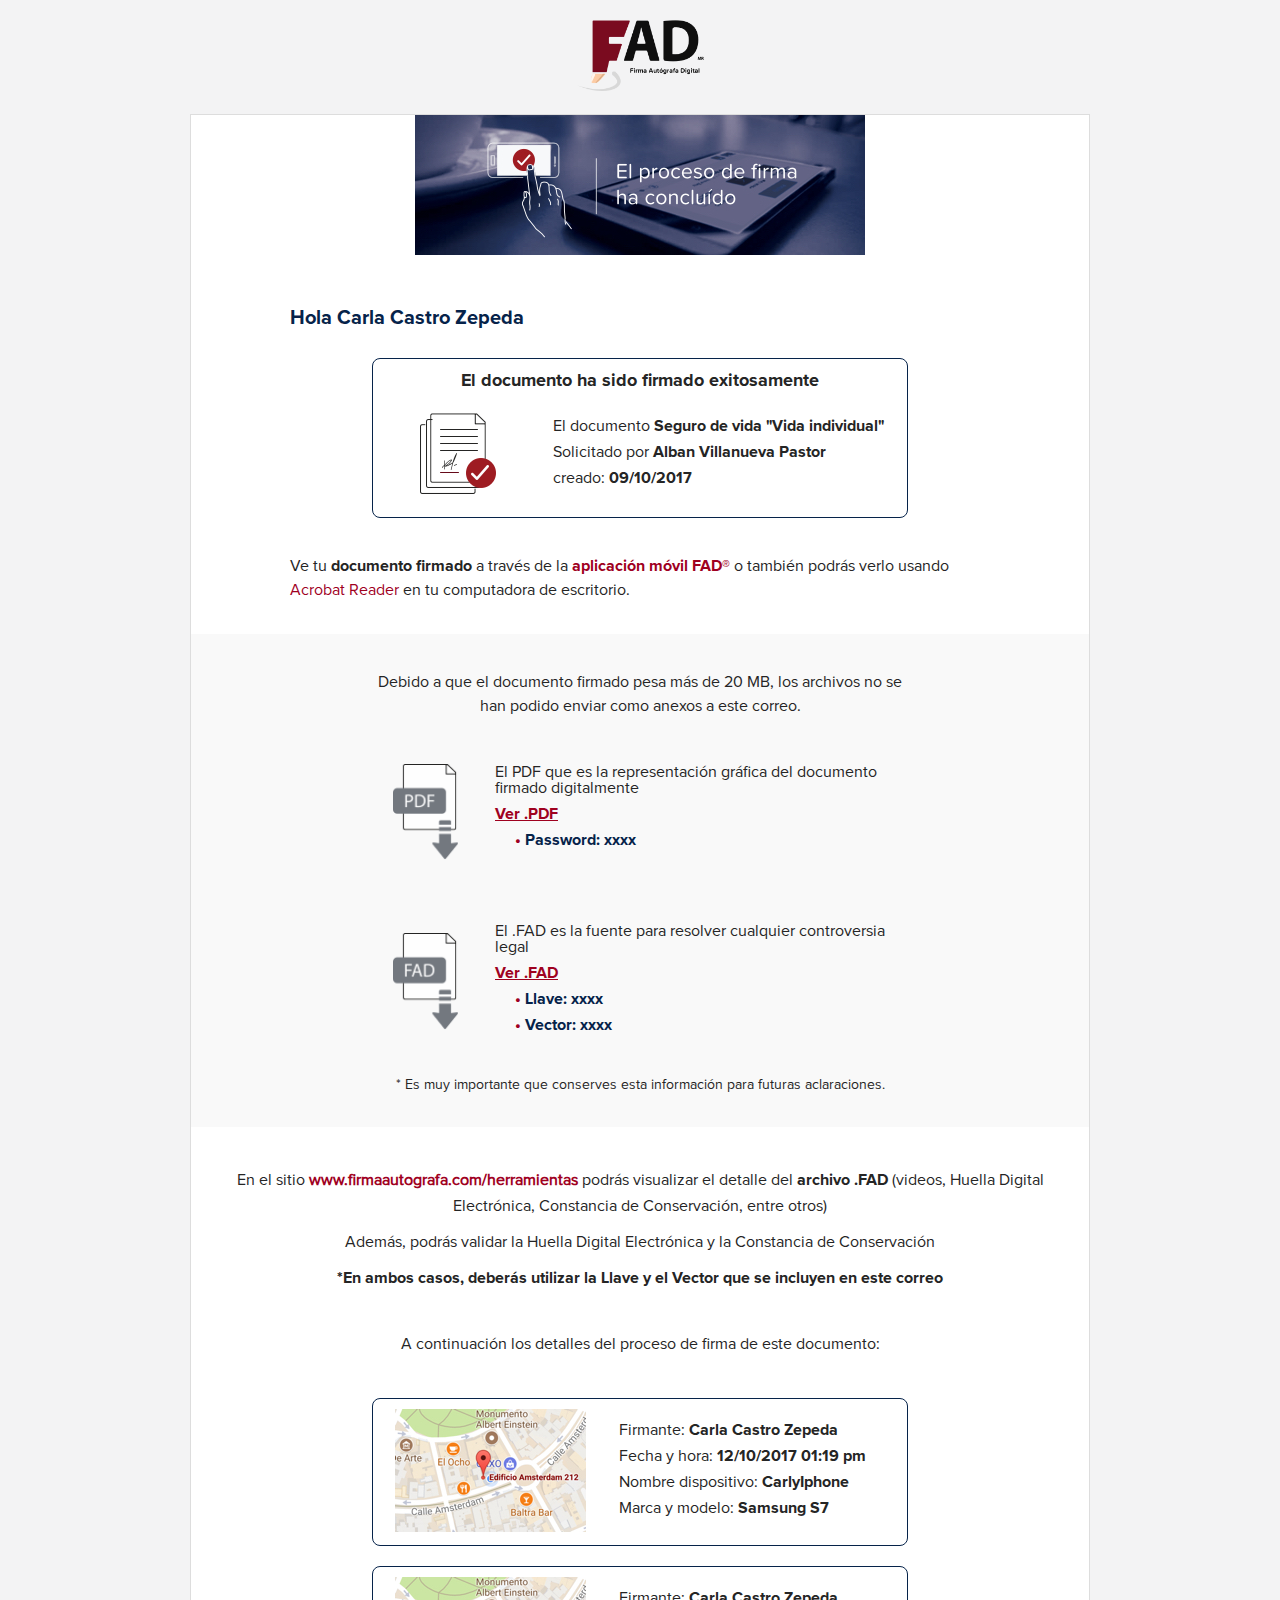
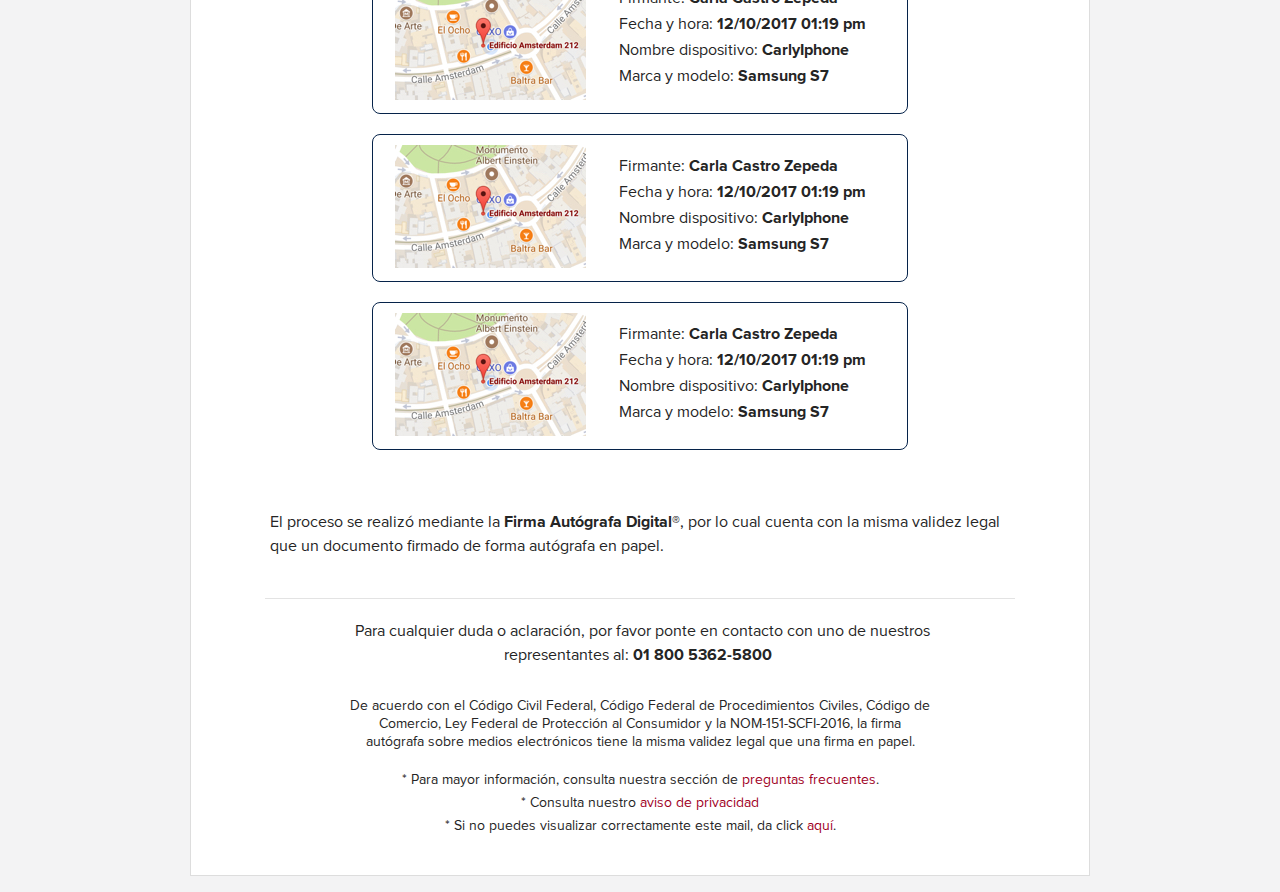
<file: proces_firma_proceso_finalizado_links.html>
<!DOCTYPE html>
<html lang="en">
<head>
  <meta charset="UTF-8">
  <meta name="viewport" content="width=device-width, initial-scale=1.0">
  <meta http-equiv="X-UA-Compatible" content="ie=edge">
  <title>Proceso de firma completado Documentos Links FAD®</title>
  <link href="styles.css" rel="stylesheet" type="text/css">
</head>
<body leftmargin="0" marginwidth="0" topmargin="0" marginheight="0" offset="0">
  <center>
    <table border="0" cellpadding="0" cellspacing="0" height="100%" width="100%" id="backgroundTable">
      <tr>
        <td align="center" valign="top">
          <!-- // Begin Template Preheader \\ -->
          <table border="0" cellpadding="10" cellspacing="0" width="100%" id="templatePreheader">
            <tr>
              <td valign="top" class="preheaderContent">

                <!-- // Begin Module: Standard Preheader \ -->
                <table border="0" cellpadding="10" cellspacing="0" width="100%">
                  <tr>
                    <td valign="top">
                      <div mc:edit="std_preheader_content">
                        <img src="https://neobenjax.github.io/mailing/img/logo-fad.png" style="width:127px;" id="preheaderImage" mc:label="logo_image" mc:edit="logo_image" mc:allowdesigner mc:allowtext />
                      </div>
                    </td>
                  </tr>
                </table>
                <!-- // End Module: Standard Preheader \ -->

              </td>
            </tr>
          </table>
          <!-- // End Template Preheader \\ -->
          <table border="0" cellpadding="0" cellspacing="0" width="100%" id="templateContainer">
            <tr>
              <td align="center" valign="top">
                <!-- // Begin Template Header \\ -->
                <table border="0" cellpadding="0" cellspacing="0" width="100%" id="templateHeader">
                  <tr>
                    <td class="headerContent">

                      <!-- // Begin Module: Standard Header Image \\ -->
                      <img src="https://neobenjax.github.io/mailing/img/procesoconcluido.jpg" style="width:100%;" id="headerImage" mc:label="header_image" mc:edit="header_image" mc:allowdesigner mc:allowtext />
                      <!-- // End Module: Standard Header Image \\ -->

                    </td>
                  </tr>
                </table>
                <!-- // End Template Header \\ -->
              </td>
            </tr>
            <tr>
              <td>&nbsp;</td>
            </tr>
            <tr>
              <td align="center" valign="top">
                <!-- // Begin Template Body \\ -->
                <table border="0" cellpadding="0" cellspacing="0" width="100%" id="templateBody">
                  <tr>
                    <td valign="top" class="bodyContent">

                      <!-- // Begin Module: Standard Content \\ -->
                      <table border="0" cellpadding="20" cellspacing="0" width="100%" align="center" id="primerFirmante">
                        <tr>
                          <td valign="top" class="spaceMobile">
                            <div mc:edit="std_content00">
                              <h4 class="h4">Hola Carla Castro Zepeda</h4>
                            </div>
                          </td>
                        </tr>
                        <tr>
                          <td class="spaceMobile">
                            <table border="0" cellpadding="0" cellspacing="0" width="100%" class="datos-documento-finalizado" align="center">
                              <tr>
                                <td colspan="2">
                                  <div>
                                    <p class="documento-firmado"><strong>El documento ha sido firmado exitosamente</strong></p>
                                  </div>
                                </td>
                              </tr>
                              <tr>
                                <td class="datos-doc _imagen inRowMobile">
                                  <img src="https://neobenjax.github.io/mailing/img/concluido_papers.png" style="width:76px;height:auto!important;" mc:label="documentos_image" mc:edit="documentos_image" mc:allowdesigner mc:allowtext />
                                </td>
                                <td class="datos-doc inRowMobile">
                                  <p>
                                    El documento <strong>Seguro de vida "Vida individual"</strong>
                                  </p>
                                  <p>
                                    Solicitado por <strong>Alban Villanueva Pastor</strong>
                                  </p>
                                  <p>
                                    creado: <strong>09/10/2017</strong>
                                  </p>
                                </td>
                              </tr>
                            </table>
                          </td>
                        </tr>
                        <tr>
                          <td class="spaceMobile">
                            <div>
                              <p class="donde-ver">
                                Ve tu <strong>documento firmado</strong> a través de la <strong class="red">aplicación móvil FAD®</strong> o también podrás verlo usando <span class="red">Acrobat Reader</span> en tu computadora de escritorio.
                              </p>
                            </div>
                          </td>
                        </tr>
                        <tr>
                          <td>&nbsp;</td>
                        </tr>
                      </table>
                      <table border="0" cellpadding="20" cellspacing="0" width="100%" align="center" id="documentosAdjuntos">
                        <tr>
                          <td class="bg-gris">
                            <table border="0" cellpadding="0" cellspacing="0" width="100%" class="documentos-adjuntos" align="center">
                              <tr>
                                <td colspan="2">
                                  <div>
                                    <p class="anexo _links">
                                      Debido a que el documento firmado pesa más de 20 MB, los archivos no se han podido enviar como anexos a este correo.
                                      <!-- Por favor <strong>descárgalos a través de la siguiente liga: <a href="https://c2c-test.firmaautografa.com/" class="red" target="_blank">www.firmaautografa.com/tyuwofnc</a></strong> -->
                                    </p>
                                  </div>
                                </td>
                              </tr>
                              <tr>
                                <td class="adjunto-ico inRowMobile" valign="top">
                                  <img src="https://neobenjax.github.io/mailing/img/icon_pdf_download.png" style="width:65px;height:auto!important;" mc:label="mapa_image" mc:edit="mapa_image" mc:allowdesigner mc:allowtext />
                                </td>
                                <td class="adjunto-info inRowMobile" valign="top">
                                  <p>El PDF que es la representación gráfica del documento firmado digitalmente</p>
                                  <p>
                                    <a href="#" class="link-file-mobile red"><strong>Ver .PDF</strong></a>
                                  </p>
                                  <p class="identado">
                                    <strong>
                                      <span class="red">•</span>
                                      <span class="blue">Password: xxxx</span>
                                    </strong>
                                  </p>
                                </td>
                              </tr>
                              <tr>
                                <td class="adjunto-ico inRowMobile">
                                  <img src="https://neobenjax.github.io/mailing/img/icon_fad_download.png" style="width:65px;height:auto!important;" mc:label="mapa_image" mc:edit="mapa_image" mc:allowdesigner mc:allowtext />
                                </td>
                                <td class="adjunto-info inRowMobile">
                                  <p>El .FAD es la fuente para resolver cualquier controversia legal</p>
                                  <p>
                                    <a href="#" class="link-file-mobile red"><strong>Ver .FAD</strong></a>
                                  </p>
                                  <p class="identado">
                                    <strong>
                                      <span class="red">•</span>
                                      <span class="blue">Llave: xxxx</span>
                                    </strong>
                                  </p>
                                  <p class="identado">
                                    <strong>
                                      <span class="red">•</span>
                                      <span class="blue">Vector: xxxx</span>
                                    </strong>
                                  </p>
                                </td>
                              </tr>
                              <tr>
                                <td colspan="2">
                                  <div>
                                    <p class="importante">* Es muy importante que conserves esta información para futuras aclaraciones.</p>
                                  </div>
                                </td>
                              </tr>
                            </table>
                          </td>
                        </tr>
                      </table>
                      <table border="0" cellpadding="20" cellspacing="0" width="100%" align="center" id="afterAdjuntos">
                        <tr>
                          <td>
                            <table border="0" cellpadding="0" cellspacing="0" width="100%" class="descrip_fad_firmantes" align="center">
                              <tr>
                                <td>
                                  <div>
                                    <p class="desc">
                                      En el sitio <a href="https://c2c-test.firmaautografa.com/" target="_blank" class="red">www.firmaautografa.com/herramientas</a> podrás visualizar el detalle del <strong>archivo .FAD</strong> (videos, Huella Digital Electrónica, Constancia de Conservación, entre otros)
                                    </p>
                                    <p class="desc">
                                      Además, podrás validar la Huella Digital Electrónica y la Constancia de Conservación
                                    </p>
                                    <p class="desc">
                                      <strong>
                                        *En ambos casos, deberás utilizar la Llave y el Vector que se incluyen en este correo
                                      </strong>
                                    </p>
                                  </div>
                                </td>
                              </tr>
                              <tr>
                                <td>
                                  <div>
                                    <p class="prev-firmas">
                                      A continuación los detalles del proceso de firma de este documento:
                                    </p>
                                  </div>
                                </td>
                              </tr>
                            </table>
                          </td>
                        </tr>
                        <tr>
                          <td valign="top" class="firma_ubicacion">
                            <table border="0" cellpadding="0" cellspacing="0" width="100%" class="contenidoUbicacion multiples" align="center">
                              <tr>
                                <td valign="middle" class="mapa inRowMobile nopadding">
                                  <img src="https://neobenjax.github.io/mailing/img/mapadummy.jpg" style="width:191px;" mc:label="mapa_image" mc:edit="mapa_image" mc:allowdesigner mc:allowtext class="mapa-mobile"/>
                                </td>
                                <td valign="middle" class="inRowMobile">
                                  <p class="data-ubicacion">
                                    Firmante: <strong>Carla Castro Zepeda</strong>
                                  </p>
                                  <p class="data-ubicacion">
                                    Fecha y hora: <strong>12/10/2017 01:19 pm</strong>
                                  </p>
                                  <p class="data-ubicacion">
                                    Nombre dispositivo: <strong>CarlyIphone</strong>
                                  </p>
                                  <p class="data-ubicacion">
                                    Marca y modelo: <strong>Samsung S7</strong>
                                  </p>
                                </td>
                              </tr>
                            </table>
                          </td>
                        </tr>
                        <tr>
                          <td valign="top" class="firma_ubicacion">
                            <table border="0" cellpadding="0" cellspacing="0" width="100%" class="contenidoUbicacion multiples" align="center">
                              <tr>
                                <td valign="middle" class="mapa inRowMobile nopadding">
                                  <img src="https://neobenjax.github.io/mailing/img/mapadummy.jpg" style="width:191px;" mc:label="mapa_image" mc:edit="mapa_image" mc:allowdesigner mc:allowtext class="mapa-mobile"/>
                                </td>
                                <td valign="middle" class="inRowMobile">
                                  <p class="data-ubicacion">
                                    Firmante: <strong>Carla Castro Zepeda</strong>
                                  </p>
                                  <p class="data-ubicacion">
                                    Fecha y hora: <strong>12/10/2017 01:19 pm</strong>
                                  </p>
                                  <p class="data-ubicacion">
                                    Nombre dispositivo: <strong>CarlyIphone</strong>
                                  </p>
                                  <p class="data-ubicacion">
                                    Marca y modelo: <strong>Samsung S7</strong>
                                  </p>
                                </td>
                              </tr>
                            </table>
                          </td>
                        </tr>
                        <tr>
                          <td valign="top" class="firma_ubicacion">
                            <table border="0" cellpadding="0" cellspacing="0" width="100%" class="contenidoUbicacion multiples" align="center">
                              <tr>
                                <td valign="middle" class="mapa inRowMobile nopadding">
                                  <img src="https://neobenjax.github.io/mailing/img/mapadummy.jpg" style="width:191px;" mc:label="mapa_image" mc:edit="mapa_image" mc:allowdesigner mc:allowtext class="mapa-mobile"/>
                                </td>
                                <td valign="middle" class="inRowMobile">
                                  <p class="data-ubicacion">
                                    Firmante: <strong>Carla Castro Zepeda</strong>
                                  </p>
                                  <p class="data-ubicacion">
                                    Fecha y hora: <strong>12/10/2017 01:19 pm</strong>
                                  </p>
                                  <p class="data-ubicacion">
                                    Nombre dispositivo: <strong>CarlyIphone</strong>
                                  </p>
                                  <p class="data-ubicacion">
                                    Marca y modelo: <strong>Samsung S7</strong>
                                  </p>
                                </td>
                              </tr>
                            </table>
                          </td>
                        </tr>
                        <tr>
                          <td valign="top" class="firma_ubicacion">
                            <table border="0" cellpadding="0" cellspacing="0" width="100%" class="contenidoUbicacion multiples" align="center">
                              <tr>
                                <td valign="middle" class="mapa inRowMobile nopadding">
                                  <img src="https://neobenjax.github.io/mailing/img/mapadummy.jpg" style="width:191px;" mc:label="mapa_image" mc:edit="mapa_image" mc:allowdesigner mc:allowtext class="mapa-mobile"/>
                                </td>
                                <td valign="middle" class="inRowMobile">
                                  <p class="data-ubicacion">
                                    Firmante: <strong>Carla Castro Zepeda</strong>
                                  </p>
                                  <p class="data-ubicacion">
                                    Fecha y hora: <strong>12/10/2017 01:19 pm</strong>
                                  </p>
                                  <p class="data-ubicacion">
                                    Nombre dispositivo: <strong>CarlyIphone</strong>
                                  </p>
                                  <p class="data-ubicacion">
                                    Marca y modelo: <strong>Samsung S7</strong>
                                  </p>
                                </td>
                              </tr>
                            </table>
                          </td>
                        </tr>
                        <tr>
                          <td>
                            <table border="0" cellpadding="0" cellspacing="0" width="100%" id="pieUbicacionFirmantes" align="center" class="multiples-firmantes">
                              <tr>
                                <td>
                                  <div mc:edit="std_content07">
                                    El proceso se realizó mediante la <strong>Firma Autógrafa Digital®</strong>, por lo cual cuenta con la misma validez legal que un documento firmado de forma autógrafa en papel.
                                  </div>
                                </td>
                              </tr>
                            </table>
                          </td>
                        </tr>
                      </table>
                      <!-- // End Module: Standard Content \\ -->

                    </td>
                  </tr>
                </table>
                <!-- // End Template Body \\ -->
              </td>
            </tr>
            <tr>
              <td align="center" valign="top">
                <!-- // Begin Template Footer \\ -->
                <table border="0" cellpadding="10" cellspacing="0" width="100%" id="templateFooter">
                  <tr>
                    <td valign="top" class="footerContent">

                      <!-- // Begin Module: Standard Footer \\ -->
                      <table border="0" cellpadding="10" cellspacing="0" width="100%">
                        <tr>
                          <td colspan="2" valign="top" class="disclaimers_area">
                            <table border="0" cellpadding="0" cellspacing="0" width="100%" id="contenidoDisclaimers" align="center">
                              <tr>
                                <td valign="top" id="disclaimer_dudas" class="disclaimer_dudas">
                                  <div mc:edit="std_disclaimer_dudas">
                                    &nbsp;Para cualquier duda o aclaración, por favor ponte en contacto con uno de nuestros representantes al: <strong>01 800 5362-5800</strong>&nbsp;
                                  </div>
                                </td>
                              </tr>
                              <tr>
                                <td valign="top" class="disclaimer_codigos">
                                  <div mc:edit="std_disclaimer_codigos">
                                    De acuerdo con el Código Civil Federal, Código Federal de Procedimientos Civiles, Código de Comercio, Ley Federal de Protección al Consumidor y la NOM-151-SCFI-2016, la firma autógrafa sobre medios electrónicos tiene la misma validez legal que una firma en papel.
                                  </div>
                                </td>
                              </tr>
                              <tr>
                                <td valign="top" class="disclaimer_informacion">
                                  <div mc:edit="std_disclaimer_informacion">
                                    <p>
                                      * Para mayor información, consulta nuestra sección de <a href="https://c2c-test.firmaautografa.com/" target="_blank" class="red">preguntas frecuentes</a>.
                                    </p>
                                    <p>
                                      * Consulta nuestro <a href="https://c2c-test.firmaautografa.com/" target="_blank" class="red">aviso de privacidad</a>
                                    </p>
                                    <p>
                                      * Si no puedes visualizar correctamente este mail, da click <a href="https://c2c-test.firmaautografa.com/" target="_blank" class="red">aquí</a>.
                                    </p>
                                  </div>
                                </td>
                              </tr>
                            </table>
                          </td>
                        </tr>
                      </table>
                      <!-- // End Module: Standard Footer \\ -->

                    </td>
                  </tr>
                </table>
                <!-- // End Template Footer \\ -->
              </td>
            </tr>
          </table>
          <br />
        </td>
      </tr>
    </table>
  </center>
</body>
</html>
</file>
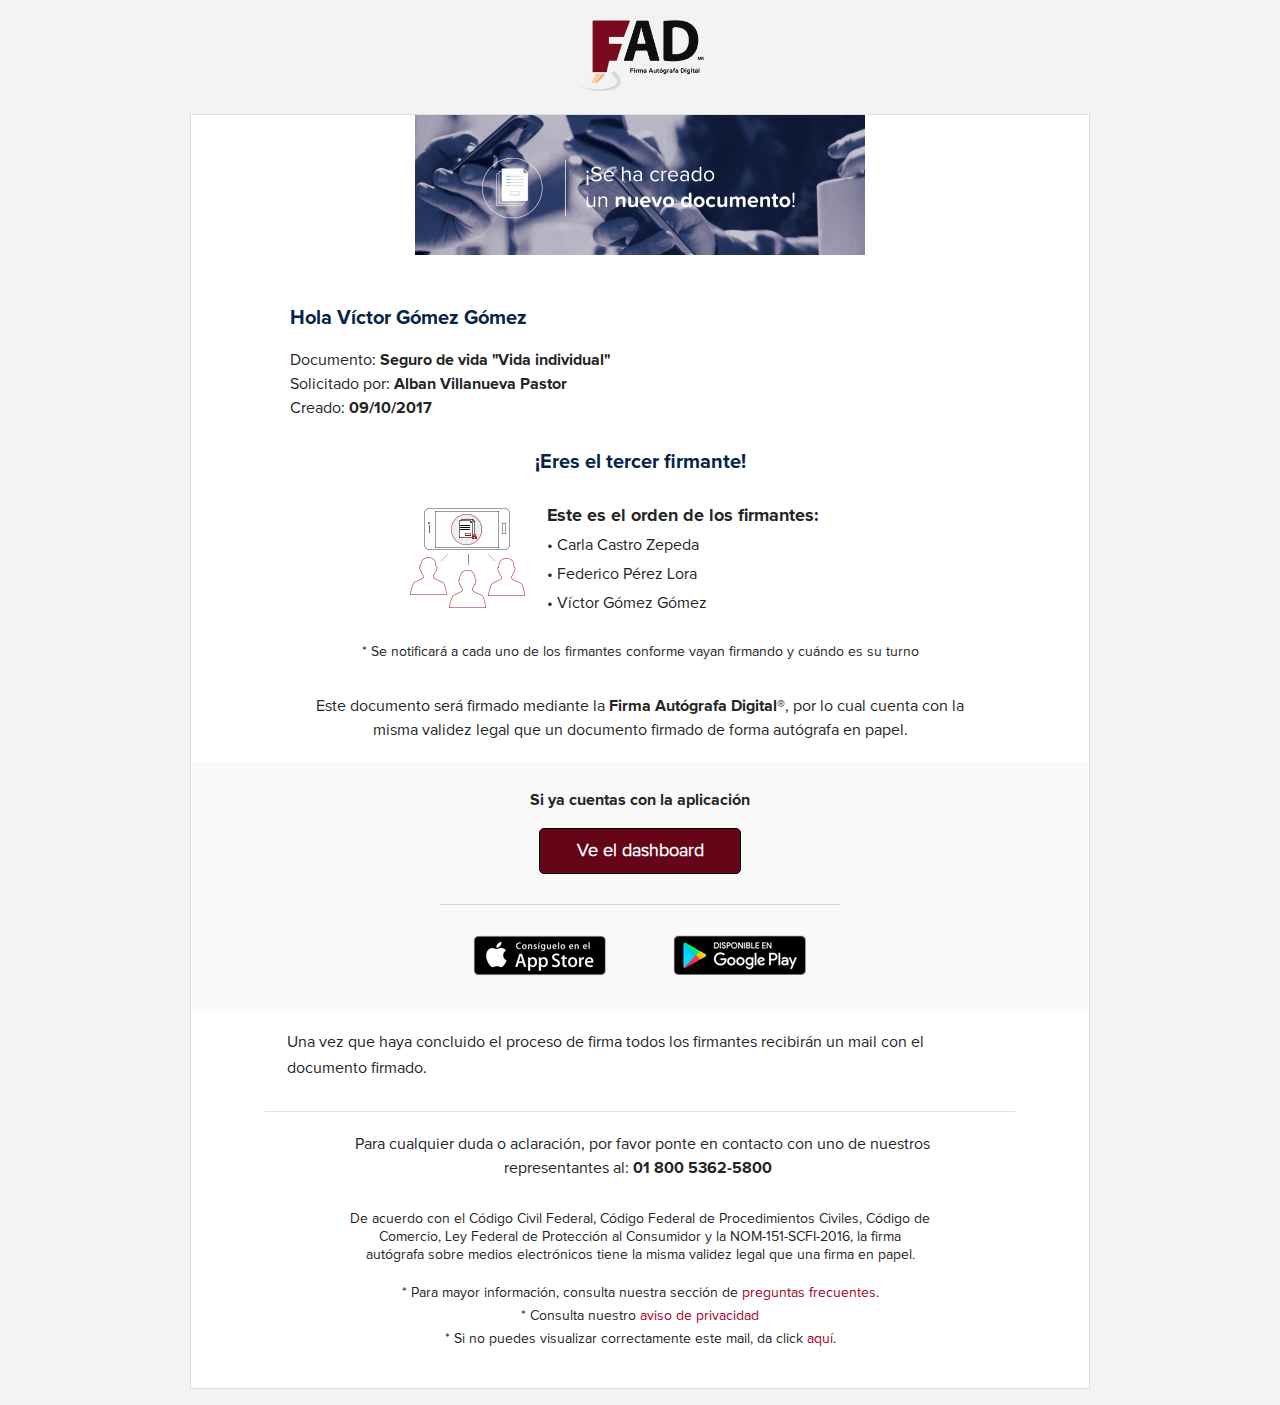
<file: proces_firma_siguientes_firmantes.html>
<!DOCTYPE html>
<html lang="en">
<head>
  <meta charset="UTF-8">
  <meta name="viewport" content="width=device-width, initial-scale=1.0">
  <meta http-equiv="X-UA-Compatible" content="ie=edge">
  <title>Primer firmante FAD®</title>
  <link href="styles.css" rel="stylesheet" type="text/css">
</head>
<body leftmargin="0" marginwidth="0" topmargin="0" marginheight="0" offset="0">
  <center>
    <table border="0" cellpadding="0" cellspacing="0" height="100%" width="100%" id="backgroundTable">
      <tr>
        <td align="center" valign="top">
          <!-- // Begin Template Preheader \\ -->
          <table border="0" cellpadding="10" cellspacing="0" width="100%" id="templatePreheader">
            <tr>
              <td valign="top" class="preheaderContent">

                <!-- // Begin Module: Standard Preheader \ -->
                <table border="0" cellpadding="10" cellspacing="0" width="100%">
                  <tr>
                    <td valign="top">
                      <div mc:edit="std_preheader_content">
                        <img src="https://neobenjax.github.io/mailing/img/logo-fad.png" style="width:127px;" id="preheaderImage" mc:label="logo_image" mc:edit="logo_image" mc:allowdesigner mc:allowtext />
                      </div>
                    </td>
                  </tr>
                </table>
                <!-- // End Module: Standard Preheader \ -->

              </td>
            </tr>
          </table>
          <!-- // End Template Preheader \\ -->
          <table border="0" cellpadding="0" cellspacing="0" width="100%" id="templateContainer">
            <tr>
              <td align="center" valign="top">
                <!-- // Begin Template Header \\ -->
                <table border="0" cellpadding="0" cellspacing="0" width="100%" id="templateHeader">
                  <tr>
                    <td class="headerContent">

                      <!-- // Begin Module: Standard Header Image \\ -->
                      <img src="https://neobenjax.github.io/mailing/img/nuevodocumento.jpg" style="width:100%;" id="headerImage" mc:label="header_image" mc:edit="header_image" mc:allowdesigner mc:allowtext />
                      <!-- // End Module: Standard Header Image \\ -->

                    </td>
                  </tr>
                </table>
                <!-- // End Template Header \\ -->
              </td>
            </tr>
            <tr>
              <td>&nbsp;</td>
            </tr>
            <tr>
              <td align="center" valign="top">
                <!-- // Begin Template Body \\ -->
                <table border="0" cellpadding="0" cellspacing="0" width="100%" id="templateBody">
                  <tr>
                    <td valign="top" class="bodyContent">

                      <!-- // Begin Module: Standard Content \\ -->
                      <table border="0" cellpadding="20" cellspacing="0" width="100%" align="center" id="primerFirmante">
                        <tr>
                          <td valign="top" class="spaceMobile">
                            <div mc:edit="std_content00">
                              <h4 class="h4">Hola Víctor Gómez Gómez</h4>
                            </div>
                          </td>
                        </tr>
                        <tr>
                          <td valign="top" class="datos-documento spaceMobile">
                            <div mc:edit="std_content01">
                              <p>
                                Documento: <strong>Seguro de vida "Vida individual"</strong>
                              </p>
                              <p>
                                Solicitado por: <strong>Alban Villanueva Pastor</strong>
                              </p>
                              <p>
                                Creado: <strong>09/10/2017</strong>
                              </p>
                            </div>
                          </td>
                        </tr>
                        <tr>
                          <td valign="top" class="primer-firmante-data">
                            <table border="0" cellpadding="0" cellspacing="0" width="100%" id="contenidoSiguienteFirma" align="center">
                              <tr>
                                <td colspan="2">
                                  <div mc:edit="std_content02">
                                    <p class="primer-firmante-tit">
                                      <strong>¡Eres el tercer firmante!</strong>
                                    </p>
                                  </div>
                                </td>
                              </tr>
                              <tr>
                                <td>
                                  <table border="0" cellpadding="20" cellspacing="0" width="100%" align="center" id="firmantes">
                                    <tr>
                                      <td valign="middle" class="inRowMobile">
                                        <div mc:edit="std_content04">

                                          <img src="https://neobenjax.github.io/mailing/img/firmantes.png" style="width:115px;height:auto!important;" mc:label="firmantes_image" mc:edit="firmantes_image" mc:allowdesigner mc:allowtext />

                                        </div>
                                      </td>
                                      <td valign="middle" class="firmantes-orden inRowMobile">
                                        <div mc:edit="std_content05">
                                          <p class="firmantes-head">
                                            <strong>
                                              Este es el orden de los firmantes:
                                            </strong>
                                          </p>
                                          <p class="firmante">
                                            • Carla Castro Zepeda
                                          </p>
                                          <p class="firmante">
                                            • Federico Pérez Lora
                                          </p>
                                          <p class="firmante">
                                            • Víctor Gómez Gómez
                                          </p>
                                        </div>
                                      </td>
                                    </tr>
                                  </table>
                                </td>
                              </tr>
                              <tr>
                                <td colspan="2">
                                  <div mc:edit="std_content06">
                                    <p class="leyenda-after-firmas">
                                      * Se notificará a cada uno de los firmantes conforme vayan firmando y cuándo es su turno
                                    </p>
                                  </div>
                                </td>
                              </tr>
                            </table>
                          </td>
                        </tr>
                        <tr>
                          <td class="spaceMobile">
                            <table border="0" cellpadding="0" cellspacing="0" width="100%" id="pieFirmantes" align="center">
                              <tr>
                                <td>
                                  <div mc:edit="std_content07">
                                    Este documento será firmado mediante la <strong>Firma Autógrafa Digital®</strong>,
                                    por lo cual cuenta con la misma validez legal que un documento firmado de forma autógrafa en papel.
                                  </div>
                                </td>
                              </tr>
                            </table>
                          </td>
                        </tr>
                      </table>
                      <!-- // End Module: Standard Content \\ -->

                    </td>
                  </tr>
                  <tr>
                    <td class="apps-siguientes-firmantes bg-gris">
                      <table border="0" cellpadding="0" cellspacing="0" width="100%" align="center" id="appsSiguientes">
                        <tr>
                          <td>
                            <div>
                              <p class="si-ya-cuentas">
                                <strong>Si ya cuentas con la aplicación</strong>
                              </p>
                            </div>
                          </td>
                        </tr>
                        <tr>
                          <td>
                            <div>
                              <div><!--[if mso]>
<v:roundrect xmlns:v="urn:schemas-microsoft-com:vml" xmlns:w="urn:schemas-microsoft-com:office:word" href="http://" style="height:40px;v-text-anchor:middle;width:200px;" arcsize="13%" strokecolor="#000" fillcolor="#670518">
<w:anchorlock/>
<center style="color:#ffffff;font-family:sans-serif;font-size:13px;font-weight:bold;">Ve el dashboard</center>
</v:roundrect>
<![endif]--><a href="https://c2c-test.firmaautografa.com/visores"
style="min-width: 185px;background-color:#670518;border:1px solid #000;border-radius:5px;color:#ffffff;display:inline-block;font-family: 'ProximaNova-Light',sans-serif;font-size:18px;font-weight:bold;line-height: 44px;text-align:center;text-decoration:none;width:200px;-webkit-text-size-adjust:none;mso-hide:all;">
Ve el dashboard
</a></div>
                            </div>
                          </td>
                        </tr>
                        <tr>
                          <td valig="top" id="logosTiendas">
                            <table border="0" cellpadding="0" cellspacing="0" width="100%" align="center">
                              <tr>
                                <td class="logo">
                                  <a href="#" target="_blank">
                                    <img src="https://neobenjax.github.io/mailing/img/app-store-badge.png" style="width:134px;height:auto;" mc:label="logo_tienda_apple" mc:edit="logo_tienda_apple" mc:allowdesigner mc:allowtext />
                                  </a>
                                </td>
                                <td class="logo">
                                  <a href="#" target="_blank">
                                    <img src="https://neobenjax.github.io/mailing/img/google-play-badge.png" style="width:134px;height:auto;" mc:label="logo_tienda_android" mc:edit="logo_tienda_android" mc:allowdesigner mc:allowtext />
                                  </a>
                                </td>
                              </tr>
                            </table>
                          </td>
                        </tr>
                      </table>
                    </td>
                  </tr>
                  <tr>
                    <td class="spaceMobile">
                      <div mc:edit="std_content10">
                        <p class="leyenda-final-proceso">
                          Una vez que haya concluido el proceso de firma todos los firmantes recibirán un mail con el documento firmado.
                        </p>
                      </div>
                    </td>
                  </tr>
                </table>
                <!-- // End Template Body \\ -->
              </td>
            </tr>
            <tr>
              <td align="center" valign="top">
                <!-- // Begin Template Footer \\ -->
                <table border="0" cellpadding="10" cellspacing="0" width="100%" id="templateFooter">
                  <tr>
                    <td valign="top" class="footerContent">

                      <!-- // Begin Module: Standard Footer \\ -->
                      <table border="0" cellpadding="10" cellspacing="0" width="100%">
                        <tr>
                          <td colspan="2" valign="top" class="disclaimers_area">
                            <table border="0" cellpadding="0" cellspacing="0" width="100%" id="contenidoDisclaimers" align="center">
                              <tr>
                                <td valign="top" id="disclaimer_dudas" class="disclaimer_dudas">
                                  <div mc:edit="std_disclaimer_dudas">
                                    &nbsp;Para cualquier duda o aclaración, por favor ponte en contacto con uno de nuestros representantes al: <strong>01 800 5362-5800</strong>&nbsp;
                                  </div>
                                </td>
                              </tr>
                              <tr>
                                <td valign="top" class="disclaimer_codigos">
                                  <div mc:edit="std_disclaimer_codigos">
                                    De acuerdo con el Código Civil Federal, Código Federal de Procedimientos Civiles, Código de Comercio, Ley Federal de Protección al Consumidor y la NOM-151-SCFI-2016, la firma autógrafa sobre medios electrónicos tiene la misma validez legal que una firma en papel.
                                  </div>
                                </td>
                              </tr>
                              <tr>
                                <td valign="top" class="disclaimer_informacion">
                                  <div mc:edit="std_disclaimer_informacion">
                                    <p>
                                      * Para mayor información, consulta nuestra sección de <a href="https://c2c-test.firmaautografa.com/" target="_blank" class="red">preguntas frecuentes</a>.
                                    </p>
                                    <p>
                                      * Consulta nuestro <a href="https://c2c-test.firmaautografa.com/" target="_blank" class="red">aviso de privacidad</a>
                                    </p>
                                    <p>
                                      * Si no puedes visualizar correctamente este mail, da click <a href="https://c2c-test.firmaautografa.com/" target="_blank" class="red">aquí</a>.
                                    </p>
                                  </div>
                                </td>
                              </tr>
                            </table>
                          </td>
                        </tr>
                      </table>
                      <!-- // End Module: Standard Footer \\ -->

                    </td>
                  </tr>
                </table>
                <!-- // End Template Footer \\ -->
              </td>
            </tr>
          </table>
          <br />
        </td>
      </tr>
    </table>
  </center>
</body>
</html>
</file>
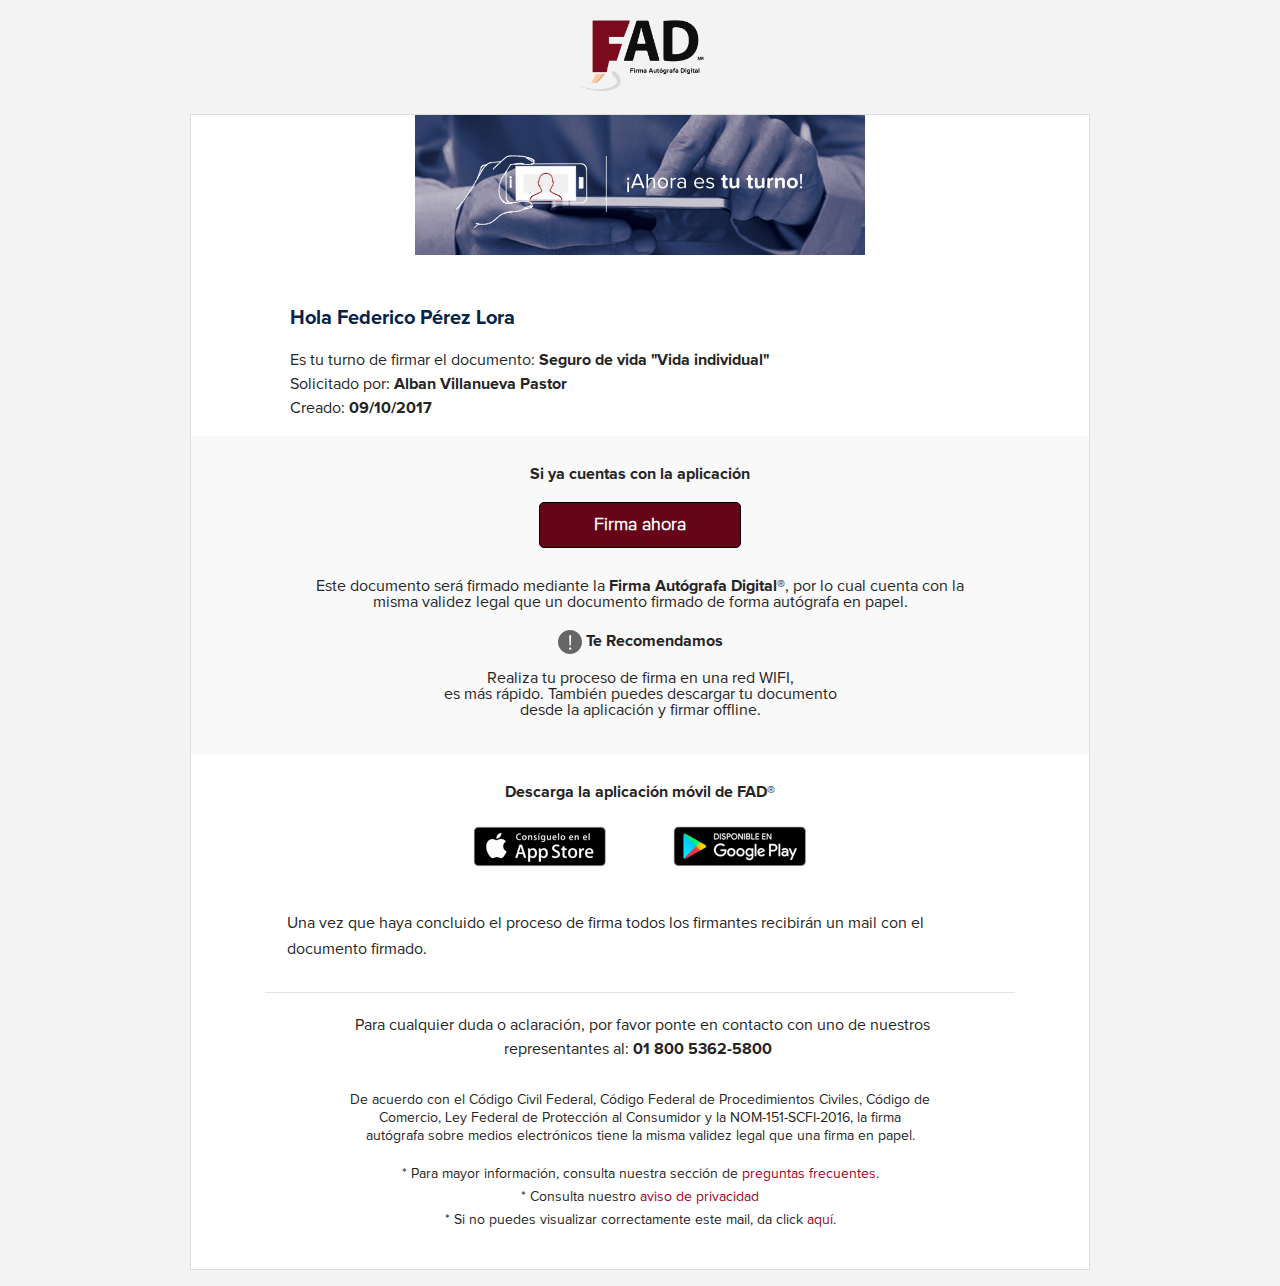
<file: proces_firma_tu_turno.html>
<!DOCTYPE html>
<html lang="en">
<head>
  <meta charset="UTF-8">
  <meta name="viewport" content="width=device-width, initial-scale=1.0">
  <meta http-equiv="X-UA-Compatible" content="ie=edge">
  <title>Tu turno FAD®</title>
  <link href="styles.css" rel="stylesheet" type="text/css">
</head>
<body leftmargin="0" marginwidth="0" topmargin="0" marginheight="0" offset="0">
  <center>
    <table border="0" cellpadding="0" cellspacing="0" height="100%" width="100%" id="backgroundTable">
      <tr>
        <td align="center" valign="top">
          <!-- // Begin Template Preheader \\ -->
          <table border="0" cellpadding="10" cellspacing="0" width="100%" id="templatePreheader">
            <tr>
              <td valign="top" class="preheaderContent">

                <!-- // Begin Module: Standard Preheader \ -->
                <table border="0" cellpadding="10" cellspacing="0" width="100%">
                  <tr>
                    <td valign="top">
                      <div mc:edit="std_preheader_content">
                        <img src="https://neobenjax.github.io/mailing/img/logo-fad.png" style="width:127px;" id="preheaderImage" mc:label="logo_image" mc:edit="logo_image" mc:allowdesigner mc:allowtext />
                      </div>
                    </td>
                  </tr>
                </table>
                <!-- // End Module: Standard Preheader \ -->

              </td>
            </tr>
          </table>
          <!-- // End Template Preheader \\ -->
          <table border="0" cellpadding="0" cellspacing="0" width="100%" id="templateContainer">
            <tr>
              <td align="center" valign="top">
                <!-- // Begin Template Header \\ -->
                <table border="0" cellpadding="0" cellspacing="0" width="100%" id="templateHeader">
                  <tr>
                    <td class="headerContent">

                      <!-- // Begin Module: Standard Header Image \\ -->
                      <img src="https://neobenjax.github.io/mailing/img/tuturno.jpg" style="width:100%;" id="headerImage" mc:label="header_image" mc:edit="header_image" mc:allowdesigner mc:allowtext />
                      <!-- // End Module: Standard Header Image \\ -->

                    </td>
                  </tr>
                </table>
                <!-- // End Template Header \\ -->
              </td>
            </tr>
            <tr>
              <td>&nbsp;</td>
            </tr>
            <tr>
              <td align="center" valign="top">
                <!-- // Begin Template Body \\ -->
                <table border="0" cellpadding="0" cellspacing="0" width="100%" id="templateBody">
                  <tr>
                    <td valign="top" class="bodyContent">

                      <!-- // Begin Module: Standard Content \\ -->
                      <table border="0" cellpadding="20" cellspacing="0" width="100%" align="center" id="primerFirmante">
                        <tr>
                          <td valign="top" class="spaceMobile">
                            <div mc:edit="std_content00">
                              <h4 class="h4">Hola Federico Pérez Lora</h4>
                            </div>
                          </td>
                        </tr>
                        <tr>
                          <td valign="top" class="datos-documento spaceMobile">
                            <div mc:edit="std_content01">
                              <p>
                                Es tu turno de firmar el documento: <strong>Seguro de vida "Vida individual"</strong>
                              </p>
                              <p>
                                Solicitado por: <strong>Alban Villanueva Pastor</strong>
                              </p>
                              <p>
                                Creado: <strong>09/10/2017</strong>
                              </p>
                            </div>
                          </td>
                        </tr>
                      </table>
                      <!-- // End Module: Standard Content \\ -->

                    </td>
                  </tr>
                  <tr>
                    <td>&nbsp;</td>
                  </tr>
                  <tr>
                    <td class="bg-gris">
                      <table border="0" cellpadding="0" cellspacing="0" width="100%" align="center" id="appFirmaTuTurno">
                        <tr>
                          <td>
                            <div>
                              <p class="si-ya-cuentas">
                                <strong>Si ya cuentas con la aplicación</strong>
                              </p>
                            </div>
                          </td>
                        </tr>
                        <tr>
                          <td>
                            <div>
                              <div><!--[if mso]>
<v:roundrect xmlns:v="urn:schemas-microsoft-com:vml" xmlns:w="urn:schemas-microsoft-com:office:word" href="http://" style="height:40px;v-text-anchor:middle;width:200px;" arcsize="13%" strokecolor="#000" fillcolor="#670518">
<w:anchorlock/>
<center style="color:#ffffff;font-family:sans-serif;font-size:13px;font-weight:bold;">Firma ahora</center>
</v:roundrect>
<![endif]--><a href="https://c2c-test.firmaautografa.com/visores"
style="min-width: 185px;background-color:#670518;border:1px solid #000;border-radius:5px;color:#ffffff;display:inline-block;font-family: 'ProximaNova-Light',sans-serif;font-size:18px;font-weight:bold;line-height: 44px;text-align:center;text-decoration:none;width:200px;-webkit-text-size-adjust:none;mso-hide:all;">
Firma ahora
</a></div>
                            </div>
                          </td>
                        </tr>
                        <tr>
                          <td class="spaceMobile">
                            <table border="0" cellpadding="0" cellspacing="0" width="100%" id="pieFirmantes" align="center">
                              <tr>
                                <td>
                                  <div mc:edit="std_content07">
                                    Este documento será firmado mediante la <strong>Firma Autógrafa Digital®</strong>,
                                    por lo cual cuenta con la misma validez legal que un documento firmado de forma autógrafa en papel.
                                  </div>
                                </td>
                              </tr>
                            </table>
                          </td>
                        </tr>
                        <tr>
                          <td class="recomendamos">
                            <div mc:edit="std_content08">
                              <img src="https://neobenjax.github.io/mailing/img/admiracion.png" style="width:24px;max-width:24px;display:inline-block;vertical-align:middle;" mc:label="ad" mc:edit="ad" mc:allowdesigner mc:allowtext />
                              <strong>Te Recomendamos</strong>
                            </div>
                          </td>
                        </tr>
                        <tr>
                          <td class="spaceMobile">
                            <div mc:edit="std_content09">
                              <p class="wifi-recom">
                                Realiza tu proceso de firma en una red WIFI,<br>
                                es más rápido. También puedes descargar tu documento <br>desde la aplicación y firmar offline.
                              </p>
                            </div>
                          </td>
                        </tr>
                      </table>
                    </td>
                  </tr>
                  <tr>
                    <td>
                      <div>
                        <p class="descarga-la-aplicacion">
                          <strong>Descarga la aplicación móvil de FAD®</strong>
                        </p>
                      </div>
                    </td>
                  </tr>
                  <tr>
                    <td>
                      <table border="0" cellpadding="0" cellspacing="0" width="100%" align="center" id="tiendasTurno">
                        <tr>
                          <td valig="top" id="logosTiendas">
                            <table border="0" cellpadding="0" cellspacing="0" width="100%" align="center">
                              <tr>
                                <td class="logo">
                                  <a href="#" target="_blank">
                                    <img src="https://neobenjax.github.io/mailing/img/app-store-badge.png" style="width:134px;height:auto;" mc:label="logo_tienda_apple" mc:edit="logo_tienda_apple" mc:allowdesigner mc:allowtext />
                                  </a>
                                </td>
                                <td class="logo">
                                  <a href="#" target="_blank">
                                    <img src="https://neobenjax.github.io/mailing/img/google-play-badge.png" style="width:134px;height:auto;" mc:label="logo_tienda_android" mc:edit="logo_tienda_android" mc:allowdesigner mc:allowtext />
                                  </a>
                                </td>
                              </tr>
                            </table>
                          </td>
                        </tr>
                      </table>
                    </td>
                  </tr>
                  <tr>
                    <td class="spaceMobile">
                      <div mc:edit="std_content10">
                        <p class="leyenda-final-proceso">
                          Una vez que haya concluido el proceso de firma todos los firmantes recibirán un mail con el documento firmado.
                        </p>
                      </div>
                    </td>
                  </tr>
                </table>
                <!-- // End Template Body \\ -->
              </td>
            </tr>
            <tr>
              <td align="center" valign="top">
                <!-- // Begin Template Footer \\ -->
                <table border="0" cellpadding="10" cellspacing="0" width="100%" id="templateFooter">
                  <tr>
                    <td valign="top" class="footerContent">

                      <!-- // Begin Module: Standard Footer \\ -->
                      <table border="0" cellpadding="10" cellspacing="0" width="100%">
                        <tr>
                          <td colspan="2" valign="top" class="disclaimers_area">
                            <table border="0" cellpadding="0" cellspacing="0" width="100%" id="contenidoDisclaimers" align="center">
                              <tr>
                                <td valign="top" id="disclaimer_dudas" class="disclaimer_dudas">
                                  <div mc:edit="std_disclaimer_dudas">
                                    &nbsp;Para cualquier duda o aclaración, por favor ponte en contacto con uno de nuestros representantes al: <strong>01 800 5362-5800</strong>&nbsp;
                                  </div>
                                </td>
                              </tr>
                              <tr>
                                <td valign="top" class="disclaimer_codigos">
                                  <div mc:edit="std_disclaimer_codigos">
                                    De acuerdo con el Código Civil Federal, Código Federal de Procedimientos Civiles, Código de Comercio, Ley Federal de Protección al Consumidor y la NOM-151-SCFI-2016, la firma autógrafa sobre medios electrónicos tiene la misma validez legal que una firma en papel.
                                  </div>
                                </td>
                              </tr>
                              <tr>
                                <td valign="top" class="disclaimer_informacion">
                                  <div mc:edit="std_disclaimer_informacion">
                                    <p>
                                      * Para mayor información, consulta nuestra sección de <a href="https://c2c-test.firmaautografa.com/" target="_blank" class="red">preguntas frecuentes</a>.
                                    </p>
                                    <p>
                                      * Consulta nuestro <a href="https://c2c-test.firmaautografa.com/" target="_blank" class="red">aviso de privacidad</a>
                                    </p>
                                    <p>
                                      * Si no puedes visualizar correctamente este mail, da click <a href="https://c2c-test.firmaautografa.com/" target="_blank" class="red">aquí</a>.
                                    </p>
                                  </div>
                                </td>
                              </tr>
                            </table>
                          </td>
                        </tr>
                      </table>
                      <!-- // End Module: Standard Footer \\ -->

                    </td>
                  </tr>
                </table>
                <!-- // End Template Footer \\ -->
              </td>
            </tr>
          </table>
          <br />
        </td>
      </tr>
    </table>
  </center>
</body>
</html>
</file>
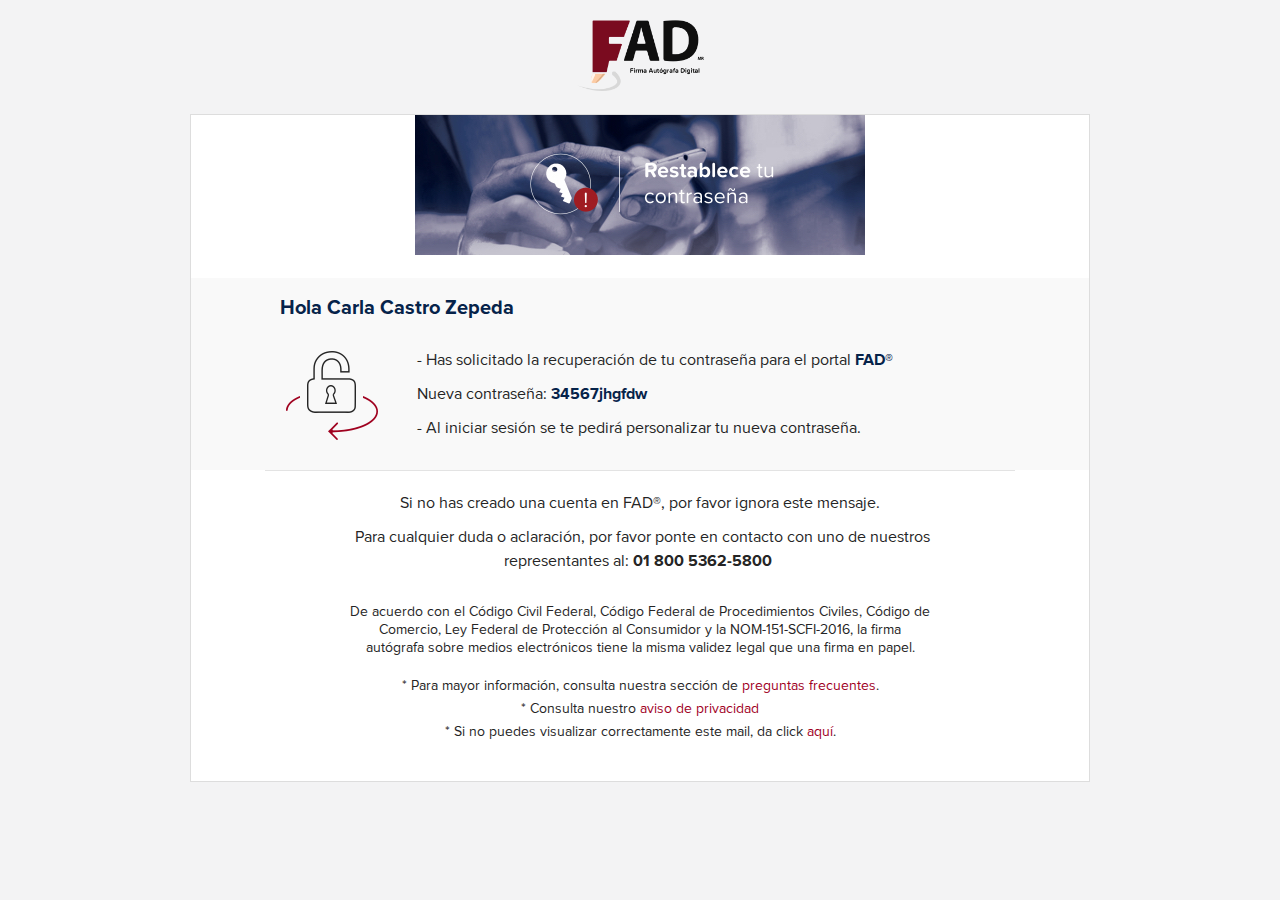
<file: reestablecer_contrasenha.html>
<!DOCTYPE html>
<html lang="en">
<head>
  <meta charset="UTF-8">
  <meta name="viewport" content="width=device-width, initial-scale=1.0">
  <meta http-equiv="X-UA-Compatible" content="ie=edge">
  <title>Recuperar contraseña FAD®</title>
  <link href="styles.css" rel="stylesheet" type="text/css">
</head>
<body leftmargin="0" marginwidth="0" topmargin="0" marginheight="0" offset="0">
  <center>
    <table border="0" cellpadding="0" cellspacing="0" height="100%" width="100%" id="backgroundTable">
      <tr>
        <td align="center" valign="top">
          <!-- // Begin Template Preheader \\ -->
          <table border="0" cellpadding="10" cellspacing="0" width="100%" id="templatePreheader">
            <tr>
              <td valign="top" class="preheaderContent">

                <!-- // Begin Module: Standard Preheader \ -->
                <table border="0" cellpadding="10" cellspacing="0" width="100%">
                  <tr>
                    <td valign="top">
                      <div mc:edit="std_preheader_content">
                        <img src="https://neobenjax.github.io/mailing/img/logo-fad.png" style="width:127px;" id="preheaderImage" mc:label="logo_image" mc:edit="logo_image" mc:allowdesigner mc:allowtext />
                      </div>
                    </td>
                  </tr>
                </table>
                <!-- // End Module: Standard Preheader \ -->

              </td>
            </tr>
          </table>
          <!-- // End Template Preheader \\ -->
          <table border="0" cellpadding="0" cellspacing="0" width="100%" id="templateContainer">
            <tr>
              <td align="center" valign="top">
                <!-- // Begin Template Header \\ -->
                <table border="0" cellpadding="0" cellspacing="0" width="100%" id="templateHeader">
                  <tr>
                    <td class="headerContent">

                      <!-- // Begin Module: Standard Header Image \\ -->
                      <img src="https://neobenjax.github.io/mailing/img/reestablecer.jpg" style="width:100%;" id="headerImage" mc:label="header_image" mc:edit="header_image" mc:allowdesigner mc:allowtext />
                      <!-- // End Module: Standard Header Image \\ -->

                    </td>
                  </tr>
                </table>
                <!-- // End Template Header \\ -->
              </td>
            </tr>
            <tr>
              <td>&nbsp;</td>
            </tr>
            <tr>
              <td align="center" valign="top">
                <!-- // Begin Template Body \\ -->
                <table border="0" cellpadding="0" cellspacing="0" width="100%" id="templateBody">
                  <tr>
                    <td valign="top" class="bodyContent bg-gris">

                      <!-- // Begin Module: Standard Content \\ -->
                      <table border="0" cellpadding="20" cellspacing="0" width="100%" align="center" id="bienvenidaReestablecer">
                        <tr>
                          <td valign="top">
                            <div mc:edit="std_content00">
                              <h4 class="h4">Hola Carla Castro Zepeda</h4>
                            </div>
                          </td>
                        </tr>
                        <tr>
                          <td valign="top" class="claveUsuario">
                            <table border="0" cellpadding="0" cellspacing="0" width="100%" id="contenidoReecuperar" align="center">
                              <tr>
                                <td valign="middle" class="inRowMobile">
                                  <div mc:edit="std_content01">

                                    <img src="https://neobenjax.github.io/mailing/img/chain2.png" style="width:92px;height:auto!important;" mc:label="chain_image2" mc:edit="chain_image2" mc:allowdesigner mc:allowtext />

                                  </div>
                                </td>
                                <td valign="middle" class="datos-registro inRowMobile">
                                  <div mc:edit="std_content02">
                                    <p class="datos-reecupera">
                                      - Has solicitado la recuperación de tu contraseña para el portal <strong>FAD®</strong>
                                    </p>
                                    <p class="datos-reecupera">
                                        Nueva contraseña: <strong>34567jhgfdw</strong>
                                    </p>
                                    <p class="datos-reecupera">
                                      - Al iniciar sesión se te pedirá personalizar tu nueva contraseña.
                                    </p>
                                  </div>
                                </td>
                              </tr>
                            </table>
                          </td>
                        </tr>
                      </table>
                      <!-- // End Module: Standard Content \\ -->

                    </td>
                  </tr>
                </table>
                <!-- // End Template Body \\ -->
              </td>
            </tr>
            <tr>
              <td align="center" valign="top">
                <!-- // Begin Template Footer \\ -->
                <table border="0" cellpadding="10" cellspacing="0" width="100%" id="templateFooter">
                  <tr>
                    <td valign="top" class="footerContent">

                      <!-- // Begin Module: Standard Footer \\ -->
                      <table border="0" cellpadding="10" cellspacing="0" width="100%">
                        <tr>
                          <td colspan="2" valign="top" class="disclaimers_area">
                            <table border="0" cellpadding="0" cellspacing="0" width="100%" id="contenidoDisclaimers" align="center">
                              <tr>
                                <td colspan="2" valign="middle" id="disclaimer_cuenta" class="disclaimer_cuenta">
                                  <div mc:edit="std_disclaimer_cuenta">
                                    &nbsp;Si no has creado una cuenta en FAD®, por favor ignora este mensaje.&nbsp;
                                  </div>
                                </td>
                              </tr>
                              <tr>
                                <td valign="top" id="disclaimer_dudas" class="disclaimer_dudas">
                                  <div mc:edit="std_disclaimer_dudas">
                                    &nbsp;Para cualquier duda o aclaración, por favor ponte en contacto con uno de nuestros representantes al: <strong>01 800 5362-5800</strong>&nbsp;
                                  </div>
                                </td>
                              </tr>
                              <tr>
                                <td valign="top" class="disclaimer_codigos">
                                  <div mc:edit="std_disclaimer_codigos">
                                    De acuerdo con el Código Civil Federal, Código Federal de Procedimientos Civiles, Código de Comercio, Ley Federal de Protección al Consumidor y la NOM-151-SCFI-2016, la firma autógrafa sobre medios electrónicos tiene la misma validez legal que una firma en papel.
                                  </div>
                                </td>
                              </tr>
                              <tr>
                                <td valign="top" class="disclaimer_informacion">
                                  <div mc:edit="std_disclaimer_informacion">
                                    <p>
                                      * Para mayor información, consulta nuestra sección de <a href="https://c2c-test.firmaautografa.com/" target="_blank" class="red">preguntas frecuentes</a>.
                                    </p>
                                    <p>
                                      * Consulta nuestro <a href="https://c2c-test.firmaautografa.com/" target="_blank" class="red">aviso de privacidad</a>
                                    </p>
                                    <p>
                                      * Si no puedes visualizar correctamente este mail, da click <a href="https://c2c-test.firmaautografa.com/" target="_blank" class="red">aquí</a>.
                                    </p>
                                  </div>
                                </td>
                              </tr>
                            </table>
                          </td>
                        </tr>
                      </table>
                      <!-- // End Module: Standard Footer \\ -->

                    </td>
                  </tr>
                </table>
                <!-- // End Template Footer \\ -->
              </td>
            </tr>
          </table>
          <br />
        </td>
      </tr>
    </table>
  </center>
</body>
</html>
</file>
<file: styles.css>
@font-face {
    font-family: 'ProximaNova';
    src: url("https://neobenjax.github.io/mailing/fonts/ProximaNova-Regular.otf") format("opentype");
}

@font-face {
    font-family: 'ProximaNova-Bold';
    src: url("https://neobenjax.github.io/mailing/fonts/ProximaNova-Bold.otf") format("opentype");
}

@font-face {
    font-family: 'ProximaNova-Semibold';
    src: url("https://neobenjax.github.io/mailing/fonts/ProximaNova-Semibold.otf") format("opentype");
}

@font-face {
    font-family: 'ProximaNova-Light';
    src: url("https://neobenjax.github.io/mailing/fonts/ProximaNova-Light.otf") format("opentype");
}


#outlook a{padding:0;} /* Force Outlook to provide a "view in browser" button. */
body{width:100% !important;} .ReadMsgBody{width:100%;} .ExternalClass{width:100%;} /* Force Hotmail to display emails at full width */
body{-webkit-text-size-adjust:none;} /* Prevent Webkit platforms from changing default text sizes. */

/* Reset Styles */
body{margin:0; padding:0;}
img{border:0; height:auto; line-height:100%; outline:none; text-decoration:none;}
a img{border:0 none;}
table td{border-collapse:collapse;}
#backgroundTable{height:100% !important; margin:0; padding:0; width:100% !important;max-width: 900px!important;}
.red{
  color:#9f011f!important;
}


/*BRANDING MAIL*/
body, #backgroundTable{
  background-color: #f3f3f4;
  font-family: 'ProximaNova',sans-serif;
  color: #252525;
  font-size: 16px;
}
#templateContainer{
  border: 1px solid #DDDDDD;
}

h1, .h1{
  /*@editable*/ color:#202020;
  display:block;
  font-family: 'ProximaNova-Bold',sans-serif;
  /*@editable*/ font-size:34px;
  /*@editable*/ font-weight:bold;
  /*@editable*/ line-height:100%;
  margin-top:0;
  margin-right:0;
  margin-bottom:10px;
  margin-left:0;
  /*@editable*/ text-align:center;
}

h2, .h2{
  /*@editable*/ color:#202020;
  display:block;
  font-family: 'ProximaNova-Bold',sans-serif;
  /*@editable*/ font-size:30px;
  /*@editable*/ font-weight:bold;
  /*@editable*/ line-height:100%;
  margin-top:0;
  margin-right:0;
  margin-bottom:10px;
  margin-left:0;
  /*@editable*/ text-align:center;
}

h3, .h3{
  color: #252525;
  display:block;
  font-family: 'ProximaNova-Bold',sans-serif;
  font-size: 22px;
  /*@editable*/ font-weight:bold;
  /*@editable*/ line-height:100%;
  margin-top:0;
  margin-right:0;
  margin-bottom:10px;
  margin-left:0;
  /*@editable*/ text-align:center;
}

h4, .h4{
  color: #06234a;
  display:block;
  font-family: 'ProximaNova-Bold',sans-serif;
  font-size: 20px;
  /*@editable*/ font-weight:bold;
  /*@editable*/ line-height:100%;
  margin-top:0;
  margin-right:0;
  margin-bottom:10px;
  margin-left:0;
  /*@editable*/ text-align:center;
}

#preheaderImage,.preheaderImage{
  height:auto;
  max-width:127px !important;
}

.preheaderContent div{
  /*@editable*/ color:#505050;
  color: #252525;
  font-size: 16px;
  /*@editable*/ line-height:100%;
  /*@editable*/ text-align:center;
}

.preheaderContent div a:link, .preheaderContent div a:visited, /* Yahoo! Mail Override */ .preheaderContent div a .yshortcuts /* Yahoo! Mail Override */{
  /*@editable*/ color:#9f011f;
  /*@editable*/ font-weight:normal;
  /*@editable*/ text-decoration:none;
}

#templateHeader{
  /*@editable*/ background-color:#FFFFFF;
  /*@editable*/ border-bottom:0;
}

.headerContent{
  color: #252525;
  /*@editable*/ font-size:34px;
  /*@editable*/ font-weight:bold;
  /*@editable*/ line-height:100%;
  /*@editable*/ padding:0;
  /*@editable*/ text-align:center;
  /*@editable*/ vertical-align:middle;
}

.headerContent a:link, .headerContent a:visited, /* Yahoo! Mail Override */ .headerContent a .yshortcuts /* Yahoo! Mail Override */{
  /*@editable*/ color:#9f011f;
  /*@editable*/ font-weight:normal;
  /*@editable*/ text-decoration:none;
}

#headerImage{
  height:auto;
  max-width:450px !important;
}

/**
* @tab Body
* @section body style
* @tip Set the background color for your email's body area.
*/
#templateContainer, .bodyContent{
  /*@editable*/
  background-color:#FFFFFF;
}

/**
* @tab Body
* @section body text
* @tip Set the styling for your email's main content text. Choose a size and color that is easy to read.
* @theme main
*/
.bodyContent div{
  /*@editable*/ color:#505050;
  color: #252525;
  font-size: 16px;
  /*@editable*/ line-height:150%;
  /*@editable*/ text-align:center;
}

/**
* @tab Body
* @section body link
* @tip Set the styling for your email's main content links. Choose a color that helps them stand out from your text.
*/
.bodyContent div a:link, .bodyContent div a:visited, /* Yahoo! Mail Override */ .bodyContent div a .yshortcuts /* Yahoo! Mail Override */{
  /*@editable*/ color:#fff;
  /*@editable*/ font-weight:bold;
  /*@editable*/ text-decoration:none;
}

.bodyContent img{
  display:inline;
  height:auto;
  height: auto;
}

.subBodyContent div{
  text-align: center;
  font-size: 18px;
  line-height: 1.33;
}
#contenidoBody1 {
    max-width: 350px;
}

.claveUsuario{
  padding: 0;
  padding-bottom: 20px;
  padding-left: 20px;
  padding-right: 20px;
}

.claveUsuario #contenidoReecuperar {
    max-width: 708px;
}

.claveUsuario #contenidoReecuperar .datos-registro div {padding-left: 20px;}

.claveUsuario #contenidoReecuperar .datos-registro div p.datos-reecupera {
    margin-top: 0;
    margin-bottom: 10px;
}

.claveUsuario #contenidoReecuperar .datos-registro div p.datos-reecupera strong {
    color: #06234a;
}

.claveUsuario div {
    text-align: left;
    margin-bottom: 0px;
}
#contenidoRegistro,.contenidoRegistro{
  max-width: 383px;
  border-radius: 8px;
  border: solid 1px #06234a;
}

#contenidoRegistro div,.contenidoRegistro div{
    padding: 10px 20px;
}
p.clave-de-usuario{
  text-align: left;
  font-size: 18px;
  margin: 0;
}

p.clave-de-usuario strong {
    color: #06234a;
}
.sms-texto{

font-size: 16px;

line-height: 1.5;

padding-top: 40px;
}

.sms-texto p {
    margin-top: 0;
    margin-left: 0;
    margin-right: 0;
    margin-bottom: 5px;
}
#scanImage,.scanImage{
  height:auto;
  max-width:265px !important;
  margin-bottom: 30px;
}
#btn_comienza{
  height:auto;
  max-width:185px !important;
}
.btn{
  background-color: #670518;
  border: 1px solid #000;
  border-radius: 5px;
  color: white;
  display: inline-block;
  font-family: 'ProximaNova-Light',sans-serif;
  font-size: 18px;
  font-weight: bold;
  height: 45px;
  line-height: 45px;
  min-width: 185px;
  outline: 0px;
  padding: 0 12px;
  text-align: center;
  text-decoration: none;
  box-shadow: inset 0 -2px 0 0 rgba(0, 0, 0, 0.2);
}


#bodySombreado, .bodySombreado{
  max-width: 745px;
}
#bodySombreado .crea, .bodySombreado .crea{
  font-size: 18px;
  margin-bottom: 15px;
}
#bodySombreado .recuerda, .bodySombreado .recuerda{
  font-size: 20px;
  margin: 10px 0;
}
.bg-gris{
  background-color: #f9f9f9;
}
strong{
  font-family: 'ProximaNova-Bold',sans-serif;
  font-weight: bold;
}

#logosTiendas{
  padding: 0;
}
#logosTiendas table{
  max-width: 400px;

}
#logosTiendas table td.logo{
  text-align: center;
}
.firma-contratos p{
  margin-top:0;
  margin-left: 0;
  margin-right: 0;
  margin-bottom: 5px;
}

#bienvenidaReestablecer{
  max-width: 760px;
}

#bienvenidaReestablecer div h4, #bienvenidaReestablecer div .h4 {
    text-align: left;
    color: #06234a;
}

td.datos-documento {
    padding: 0;
}

#primerFirmante div {
    text-align: left;
}

#primerFirmante div h4,#primerFirmante div .h4 {
    text-align: left;
    margin: 30px 0 0;
}

#primerFirmante {
    max-width: 740px;
}

#primerFirmante td {
    padding: 0;
}
#primerFirmante td.spaceMobile,
td.spaceMobile {
    padding-left: 20px;
    padding-right: 20px;
}

#primerFirmante td.firmantes-orden {
    max-width: 320px;
}
.datos-documento div{
    padding-top:20px;
}
.datos-documento div p {
    margin: 0;
}
/**
* @tab Footer
* @section footer style
* @tip Set the background color and top border for your email's footer area.
* @theme footer
*/
#templateFooter{
    background-color: #FFFFFF;
    border-top: 1px;
    border-color: #e3e3e3;
    border-style: solid;
    max-width: 750px;
    border-bottom: 0;
    border-left: 0;
    border-right: 0;
}

/**
* @tab Footer
* @section footer text
* @tip Set the styling for your email's footer text. Choose a size and color that is easy to read.
* @theme footer
*/
.footerContent div{
  /*@editable*/ color:#707070;
  color: #252525;
  font-size: 16px;
  /*@editable*/ line-height:125%;
  /*@editable*/ text-align:center;
}

/**
* @tab Footer
* @section footer link
* @tip Set the styling for your email's footer links. Choose a color that helps them stand out from your text.
*/
.footerContent div a:link, .footerContent div a:visited, /* Yahoo! Mail Override */ .footerContent div a .yshortcuts /* Yahoo! Mail Override */{
  /*@editable*/
  color:#9f011f;
  /*@editable*/
  font-weight:normal;
  /*@editable*/
  text-decoration: none;
}

.footerContent img{
  display:inline;
}

#contenidoDisclaimers{
  max-width: 580px;
}

.disclaimer_cuenta div{
  color: #252525;
  margin-bottom: 10px;
  font-size: 16px;
  line-height: 1.5;
}
.disclaimer_dudas div{
  color: #252525;
  margin-bottom: 30px;
  font-size: 16px;
  line-height: 1.5;
}
.disclaimer_codigos div{

font-size: 14px;

margin-bottom: 20px;

line-height: 18px;
}

.disclaimer_informacion div p{
  margin-left: 0;
  margin-right: 0;
  margin-top: 0;
  margin-bottom: 5px;
}
.disclaimer_informacion div{
  margin-bottom:20px;
  font-size: 14px;
  line-height: 1.29;
}


#contenidoPrimerFirma {
    max-width: 656px;
    border-radius: 8px;
    border: solid 1px #06234a;
    margin-bottom: 30px;
    margin-top: 30px;
}

#contenidoPrimerFirma div {
    text-align: center;
}

#contenidoSiguienteFirma {
    max-width: 656px;
    margin-bottom: 10px;
    margin-top: 10px;
}

#contenidoSiguienteFirma div {
    text-align: center;
}

p.primer-firmante-tit {
    margin: 20px 0 20px;
    font-size: 20px;
    color: #06234a;
}

#firmantes {
    max-width: 460px;
    margin-top: 30px;
    margin-bottom: 20px;
}

#contenidoSiguienteFirma #firmantes {
    margin-top: 10px;
}

#firmantes div {
    text-align: left;
}

td.firmantes-orden p.firmantes-head {
    margin: 0;
    margin-bottom: 5px;
    font-size: 18px;
}

td.firmantes-orden p.firmante {
    margin-bottom: 5px;
    margin-top: 0;
}

p.leyenda-after-firmas {
    margin: 0 20px 20px;
    font-size: 14px;
}

#pieFirmantes {
    max-width: 675px;
    margin-bottom: 20px;
}

#pieFirmantes div {
    text-align: center;
}

#pieUbicacionFirmantes {
    margin-bottom: 20px;
    max-width: 740px;
}

table#pieUbicacionFirmantes.multiples-firmantes {
    margin-top: 30px;
    margin-bottom: 20px;
}

#pieUbicacionFirmantes div {
    text-align: left;
}


#primerFirmante td.recomendamos {
    padding-top: 30px;
    padding-bottom: 10px;
}

#noApp {
    margin-top: 30px;
    max-width: 285px;
    margin-bottom: 30px;
}

#noApp div {
    text-align: center;
}

p.leyenda-final-proceso {
    margin: 20px auto 30px;
    text-align: left;
    max-width: 707px;
    font-size: 16px;
    line-height: 1.63;
}

#pieUbicacionFirmantes p.leyenda-final-proceso {
    max-width: 100%;
}


#appsSiguientes {
    margin-top: 20px;
    max-width: 400px;
    margin-bottom: 30px;
}

#appsSiguientes div {
    text-align: center;
}

#appsSiguientes #logosTiendas {
    padding-top: 30px;
}

#appsSiguientes td#logosTiendas table {
    padding-top: 30px;
    border-top: 1px solid #d0d8de;
}

p.si-ya-cuentas {
    margin-bottom: 20px;
    margin-top: 10px;
}
.espacioTuFirma{
}
#appFirmaTuTurno {margin-top: 20px;margin-bottom: 20px;}

#appFirmaTuTurno div {
    text-align: center;
}


#appFirmaTuTurno table#pieFirmantes {
    margin-top: 30px;
}

p.descarga-la-aplicacion {
    text-align: center;
    margin-top: 30px;
}

#tiendasTurno {
    margin-top: 10px;
    margin-bottom: 20px;
}


#primerFirmante td.firma_ubicacion,
td.firma_ubicacion {
    padding-top: 10px;
    padding-bottom: 10px;
    padding-left: 20px;
    padding-right: 20px;
}

.contenidoUbicacion {
    max-width: 536px;
    border-radius: 8px;
    border: solid 1px #06234a;
    margin-top: 30px;
    margin-bottom: 20px;
}

.contenidoUbicacion.multiples {
    margin-top: 0px;
    margin-bottom: 0px;
}

.contenidoUbicacion td {
    padding: 10px!important;
}

.contenidoUbicacion td.mapa {
    text-align: center;
}

p.data-ubicacion {
    font-size: 16px;
    margin-top: 5px;
    margin-bottom: 10px;
}

p.tu-turno-final {
    text-align: center;
    font-size: 20px;
    margin: 0;
    margin-bottom: 50px;
    padding-left: 20px;
    padding-right: 20px;
}

p.tu-turno-final strong {
    color: #06234a;
}

table.descrip_fad_firmantes div p {
    margin-top: 0;
    margin-bottom: 10px;
    font-size: 16px;
    line-height: 1.63;
}

table.descrip_fad_firmantes div p.prev-firmas {
    margin-top: 30px;
    margin-bottom: 10px;
}

.descrip_fad_firmantes {
    margin-top: 20px;
}


.datos-documento-finalizado {
    max-width: 536px;
    border-radius: 8px;
    border: solid 1px #06234a;
    margin-top: 30px;
    margin-bottom: 20px;
}

p.documento-firmado {
    text-align: center;
    font-size: 18px;
    margin: 10px 0;
}

.datos-documento-finalizado td.datos-doc {
    padding: 10px 10px 20px!important;
}

.datos-documento-finalizado td.datos-doc p {
    margin: 5px 0 10px;
}

.datos-documento-finalizado td.datos-doc._imagen {
    text-align: center;
    width: 150px;
}

table.documentos-adjuntos {
    max-width: 550px;
}

td.adjunto-ico {
    width: 100px;
    text-align: center;
    padding: 30px 10px 30px;
}

td.adjunto-info {
    padding: 30px 10px 30px;
}

td.adjunto-info p {
    margin: 0px 0 10px;
}

td.adjunto-info p.identado {
    margin-left: 20px;
}

span.blue {
    color: #06234a;
}

p.importante {
    font-size: 14px;
    margin: 0 0 10px;
}

@media screen and (max-width: 600px) {
  h1, .h1{font-size:28px!important;}
  h2, .h2{font-size:26px!important;}
  h3, .h3{font-size: 20px!important;}
  h4, .h4{font-size: 18px!important;}

  #preheaderImage,.preheaderImage{
    max-width:80px !important;
  }
  .disclaimer_cuenta div,
  .disclaimer_dudas div {
    font-size: 14px!important;
    line-height: 1.5!important;
  }

  .disclaimer_codigos div,
  .disclaimer_informacion div{
    font-size: 12px!important;
  }
  .subBodyContent div {font-size: 15px!important;}
  #bodySombreado .crea,.bodySombreado .crea {font-size: 16px!important;margin-bottom: 10px!important;}
  #scanImage, .scanImage{max-width:200px!important;margin-bottom: 20px!important;}
  #bodySombreado .recuerda, .bodySombreado .recuerda {
      font-size: 18px!important;
  }
  p.clave-de-usuario{font-size: 16px!important;text-align: center!important;}
  p.clave-de-usuario strong {display:block!important;}
  td.inRowMobile{display:block!important;width:100%!important;}
  #contenidoRegistro div, .contenidoRegistro div{
    text-align:center!important;
    padding-bottom: 5px!important;
    padding-top: 10px!important;
  }
  .claveUsuario div{
    text-align:center!important;
  }
  .sms-texto {font-size: 14px!important;padding-top: 20px!important;}
  .sms-texto p{font-size:14px!important;}
  #firmantes div {text-align: center!important;}
  #primerFirmante td.firmantes-orden {
      max-width: 100%!important;
  }
  td.adjunto-ico {
    padding: 10px 10px 10px!important;
  }
  td.adjunto-info{
    padding: 10px 10px 10px!important;
  }
  .mapa-mobile{
    width: 80%!important;
  }
  .contenidoUbicacion td.nopadding{
    padding-left: 0!important;
    padding-right: 0!important;
  }


}
</file>
